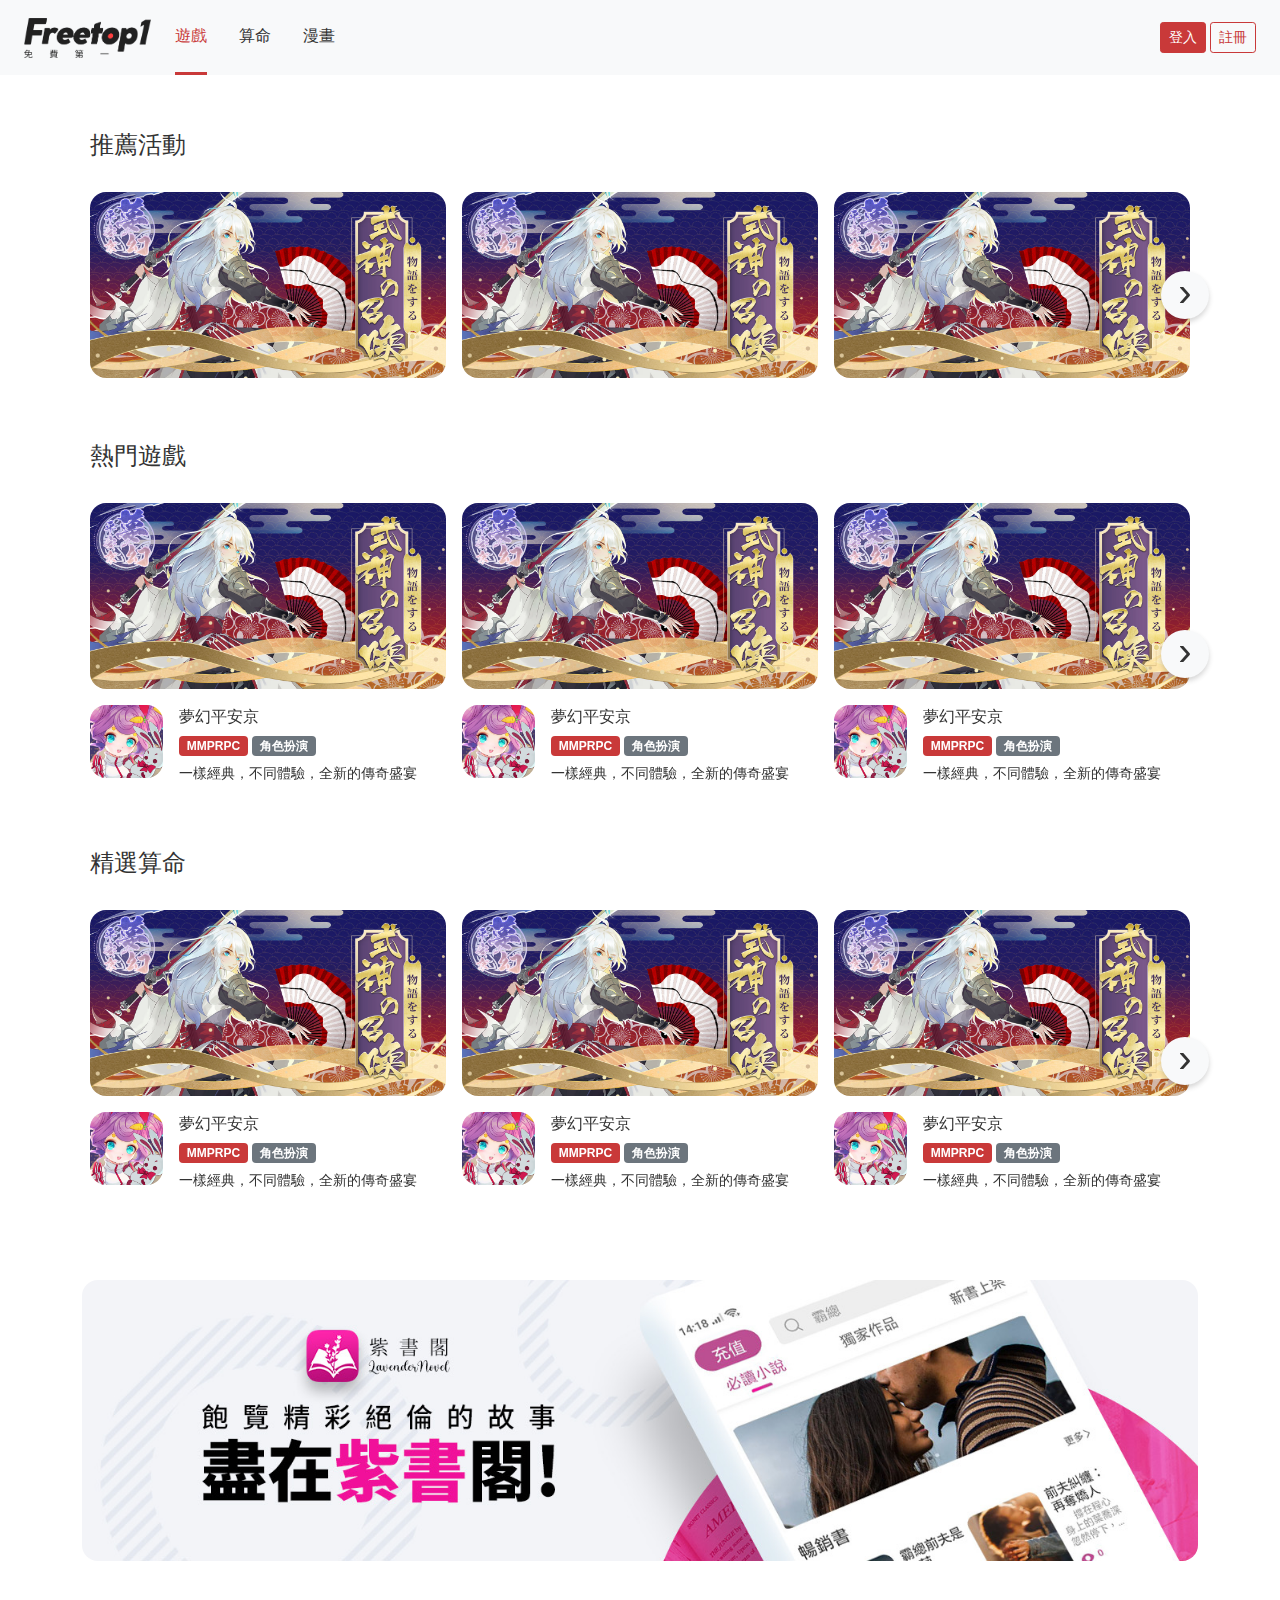
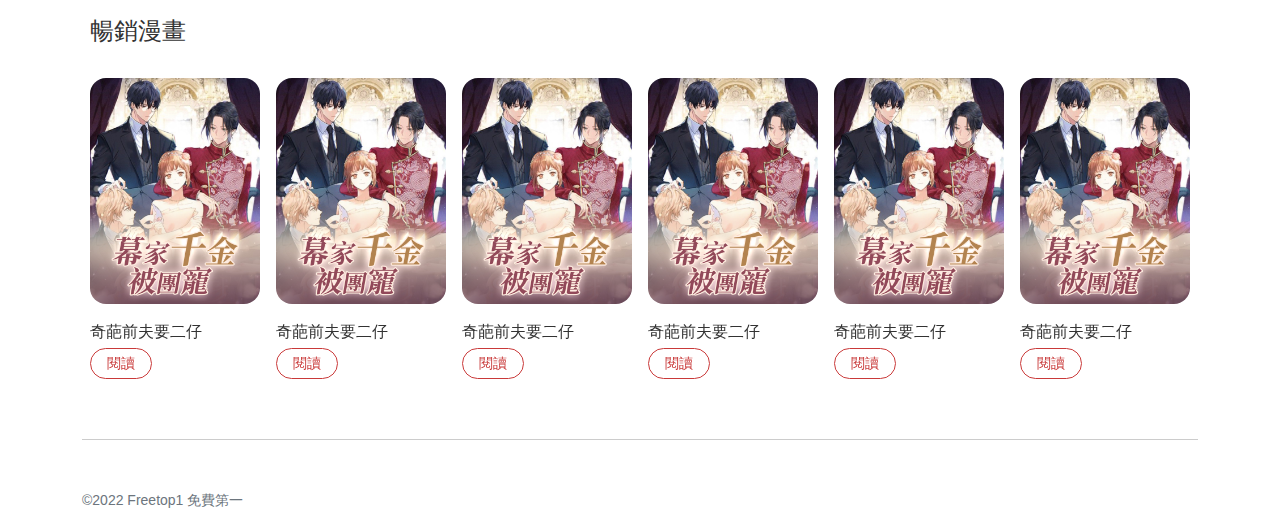
<file: index.html>
<!DOCTYPE html>
<html lang="zh-Hant-TW">

<head>
  <meta charset="UTF-8">
  <meta content='IE=edge' http-equiv='X-UA-Compatible'>
  <meta content='width=device-width, initial-scale=1' name='viewport'>
  <title>Freetop1免費第一</title>
  <link href='stylesheets/all.css' media='screen' rel='stylesheet' type='text/css'>
</head>

<body>
  <header class="header sticky-top">
    <nav class="navbar">
      <a class="navbar-brand" href="index.html"><img src="images/logo.png" alt="Freetop1免費第一"></a>
      <ul class="navbar-nav">
        <li class="nav-item">
          <a class="nav-link active" aria-current="page" href="#">遊戲</a>
        </li>
        <li class="nav-item">
          <a class="nav-link" href="#">算命</a>
        </li>
        <li class="nav-item">
          <a class="nav-link" href="#"> 漫畫</a>
        </li>
      </ul>
      <!-- 未登入 -->
      <div class="nav-login">
        <a href="sign-in.html" class="btn btn-primary btn-sm">登入</a>
        <a href="sign-up.html" class="btn btn-outline-primary btn-sm">註冊</a>
      </div>
      <!-- 已登入 -->
      <div class="dropdown dropdown-user d-none">
        <a class="btn-user" href="#" data-bs-toggle="dropdown">
          <!-- 會員大頭照 -->
          <!-- <img src="images/icon-2.jpg" alt="會員大頭照"> -->
        </a>
        <ul class="dropdown-menu dropdown-menu-end">
          <li><a class="dropdown-item" href="#">會員中心</a></li>
          <li><a class="dropdown-item" href="#">修改密碼</a></li>
          <li>
            <hr class="dropdown-divider">
          </li>
          <li><a class="dropdown-item" href="#"><i class="fa-solid fa-right-from-bracket me-2"></i>登出</a></li>
        </ul>
      </div>
      </div>
    </nav>
    <!-- 手機選單 -->
    <nav class="navbar-nav-phone">
      <a class="nav-link active" href="index.html"><i class="fa-solid fa-house fa-xl"></i><span>首頁</span></a>
      <a class="nav-link" href="#"><i class="fa-solid fa-gamepad fa-xl"></i><span>遊戲</span></a>
      <a class="nav-link" href="#"><i class="fa-solid fa-book fa-xl"></i><span>漫畫</span></a>
      <a class="nav-link" href="#"><i class="fa-solid fa-star-of-david fa-xl"></i><span>算命</span></a>
      <a class="nav-link" href="#"><i class="fa-solid fa-cart-shopping fa-xl"></i><span>購物</span></a>
    </nav>
  </header>
  <main class="container">
    <h4 class="mt-5 p-2">推薦活動</h4>
    <div class="owl-carousel owl-theme owl-app">
      <div class="item">
        <a href="#" class="app">
          <img src="images/1200x628-1.jpg" alt="">
        </a>
      </div>
      <div class="item">
        <a href="#" class="app">
          <img src="images/1200x628-1.jpg" alt="">
        </a>
      </div>
      <div class="item">
        <a href="#" class="app">
          <img src="images/1200x628-1.jpg" alt="">
        </a>
      </div>
      <div class="item">
        <a href="#" class="app">
          <img src="images/1200x628-1.jpg" alt="">
        </a>
      </div>

    </div>
    <h4 class="mt-5 p-2">熱門遊戲</h4>
    <div class="owl-carousel owl-theme owl-app">
      <div class="item">
        <a class="app" href="#">
          <img src="images/1200x628-1.jpg" alt="">
          <div class="app-intro">
            <div class="app-icon">
              <img src="images/icon-2.jpg" alt="">
            </div>
            <div class="app-text">
              <p>夢幻平安京</p>
              <p><span class="badge bg-primary">MMPRPC</span> <span class="badge bg-secondary">角色扮演</span></p>
              <small>一樣經典，不同體驗，全新的傳奇盛宴</small>
            </div>
          </div>
        </a>
      </div>
      <div class="item">
        <a class="app" href="#">
          <img src="images/1200x628-1.jpg" alt="">
          <div class="app-intro">
            <div class="app-icon">
              <img src="images/icon-2.jpg" alt="">
            </div>
            <div class="app-text">
              <p>夢幻平安京</p>
              <p><span class="badge bg-primary">MMPRPC</span> <span class="badge bg-secondary">角色扮演</span></p>
              <small>一樣經典，不同體驗，全新的傳奇盛宴</small>
            </div>
          </div>
        </a>
      </div>
      <div class="item">
        <a class="app" href="#">
          <img src="images/1200x628-1.jpg" alt="">
          <div class="app-intro">
            <div class="app-icon">
              <img src="images/icon-2.jpg" alt="">
            </div>
            <div class="app-text">
              <p>夢幻平安京</p>
              <p><span class="badge bg-primary">MMPRPC</span> <span class="badge bg-secondary">角色扮演</span></p>
              <small>一樣經典，不同體驗，全新的傳奇盛宴</small>
            </div>
          </div>
        </a>
      </div>
      <div class="item">
        <a class="app" href="#">
          <img src="images/1200x628-1.jpg" alt="">
          <div class="app-intro">
            <div class="app-icon">
              <img src="images/icon-2.jpg" alt="">
            </div>
            <div class="app-text">
              <p>夢幻平安京</p>
              <p><span class="badge bg-primary">MMPRPC</span> <span class="badge bg-secondary">角色扮演</span></p>
              <small>一樣經典，不同體驗，全新的傳奇盛宴</small>
            </div>
          </div>
        </a>
      </div>
    </div>
    <h4 class="mt-5 p-2">精選算命</h4>
    <div class="owl-carousel owl-theme owl-app">
      <div class="item">
        <a class="app" href="#">
          <img src="images/1200x628-1.jpg" alt="">
          <div class="app-intro">
            <div class="app-icon">
              <img src="images/icon-2.jpg" alt="">
            </div>
            <div class="app-text">
              <p>夢幻平安京</p>
              <p><span class="badge bg-primary">MMPRPC</span> <span class="badge bg-secondary">角色扮演</span></p>
              <small>一樣經典，不同體驗，全新的傳奇盛宴</small>
            </div>
          </div>
        </a>
      </div>
      <div class="item">
        <a class="app" href="#">
          <img src="images/1200x628-1.jpg" alt="">
          <div class="app-intro">
            <div class="app-icon">
              <img src="images/icon-2.jpg" alt="">
            </div>
            <div class="app-text">
              <p>夢幻平安京</p>
              <p><span class="badge bg-primary">MMPRPC</span> <span class="badge bg-secondary">角色扮演</span></p>
              <small>一樣經典，不同體驗，全新的傳奇盛宴</small>
            </div>
          </div>
        </a>
      </div>
      <div class="item">
        <a class="app" href="#">
          <img src="images/1200x628-1.jpg" alt="">
          <div class="app-intro">
            <div class="app-icon">
              <img src="images/icon-2.jpg" alt="">
            </div>
            <div class="app-text">
              <p>夢幻平安京</p>
              <p><span class="badge bg-primary">MMPRPC</span> <span class="badge bg-secondary">角色扮演</span></p>
              <small>一樣經典，不同體驗，全新的傳奇盛宴</small>
            </div>
          </div>
        </a>
      </div>
      <div class="item">
        <a class="app" href="#">
          <img src="images/1200x628-1.jpg" alt="">
          <div class="app-intro">
            <div class="app-icon">
              <img src="images/icon-2.jpg" alt="">
            </div>
            <div class="app-text">
              <p>夢幻平安京</p>
              <p><span class="badge bg-primary">MMPRPC</span> <span class="badge bg-secondary">角色扮演</span></p>
              <small>一樣經典，不同體驗，全新的傳奇盛宴</small>
            </div>
          </div>
        </a>
      </div>
    </div>
    <a class="banner" href="">
      <img class="img-fluid" src="images/1392x350.jpg" alt="">
    </a>

    <h4 class="mt-5 p-2">暢銷漫畫</h4>
    <div class="owl-carousel owl-theme owl-book">
      <div class="item">
        <div class="app">
          <img src="images/book-1.jpg" alt="">
          <div class="book-intro">
            <p>奇葩前夫要二仔</p>
            <a href="#" class="btn btn-outline-primary btn-sm">閱讀</a>
          </div>
        </div>
      </div>
      <div class="item">
        <div class="app">
          <img src="images/book-1.jpg" alt="">
          <div class="book-intro">
            <p>奇葩前夫要二仔</p>
            <a href="#" class="btn btn-outline-primary btn-sm">閱讀</a>
          </div>
        </div>
      </div>
      <div class="item">
        <div class="app">
          <img src="images/book-1.jpg" alt="">
          <div class="book-intro">
            <p>奇葩前夫要二仔</p>
            <a href="#" class="btn btn-outline-primary btn-sm">閱讀</a>
          </div>
        </div>
      </div>
      <div class="item">
        <div class="app">
          <img src="images/book-1.jpg" alt="">
          <div class="book-intro">
            <p>奇葩前夫要二仔</p>
            <a href="#" class="btn btn-outline-primary btn-sm">閱讀</a>
          </div>
        </div>
      </div>
      <div class="item">
        <div class="app">
          <img src="images/book-1.jpg" alt="">
          <div class="book-intro">
            <p>奇葩前夫要二仔</p>
            <a href="#" class="btn btn-outline-primary btn-sm">閱讀</a>
          </div>
        </div>
      </div>
      <div class="item">
        <div class="app">
          <img src="images/book-1.jpg" alt="">
          <div class="book-intro">
            <p>奇葩前夫要二仔</p>
            <a href="#" class="btn btn-outline-primary btn-sm">閱讀</a>
          </div>
        </div>
      </div>

    </div>
  </main>
  <footer class="container footer">
    <hr class="my-5">
    <small>©2022 Freetop1 免費第一</small>
  </footer>

  <script src="javascripts/vendor.js"></script>
  <script src="javascripts/script.js"></script>
</body>

</html>
</file>
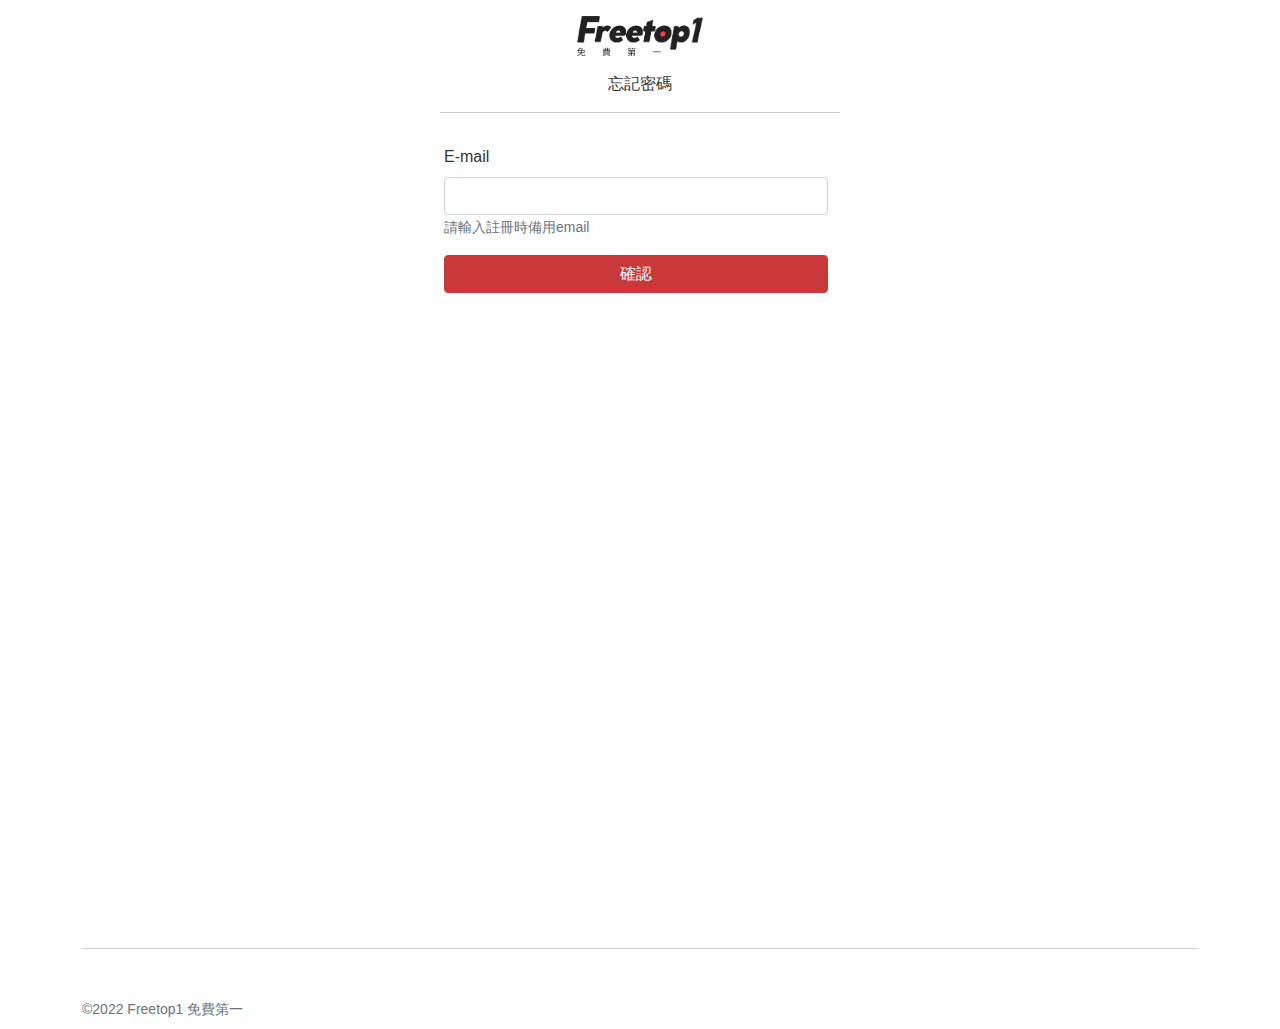
<file: forget-password.html>
<!DOCTYPE html>
<html lang="zh-Hant-TW">
<head>
  <meta charset="UTF-8">
  <meta content='IE=edge' http-equiv='X-UA-Compatible'>
  <meta content='width=device-width, initial-scale=1' name='viewport'>
  <title>Freetop1免費第一 - 忘記密碼</title>
  <link href='stylesheets/all.css' media='screen' rel='stylesheet' type='text/css'>
</head>
<body>
  <main class="container">
    <div class="form row">
      <a href="index.html" class="logo mx-auto my-3">
        <img src="images/logo.png" alt="Freetop1免費第一">
      </a>
      <p class="text-center">忘記密碼</p>
      <hr>
      <form class="row g-2 needs-validation" novalidate action="">
        <div class="col-12">
          <label for="id-email" class="form-label">E-mail</label>
          <input type="email" class="form-control" id="id-email" placeholder="" required>
          <small class="text-secondary">請輸入註冊時備用email</small>
        </div>
        <div class="col-12 d-grid mt-3">
          <button class="btn btn-primary" type="submit">確認</button>
        </div>
      </form>
    </div>
    <footer class="footer mt-auto">
      <hr class="my-5">
      <small>©2022 Freetop1 免費第一</small>
    </footer>
  </main>

  <script src="javascripts/vendor.js"></script>
  <script src="javascripts/script.js"></script>
</body>
</html>
</file>
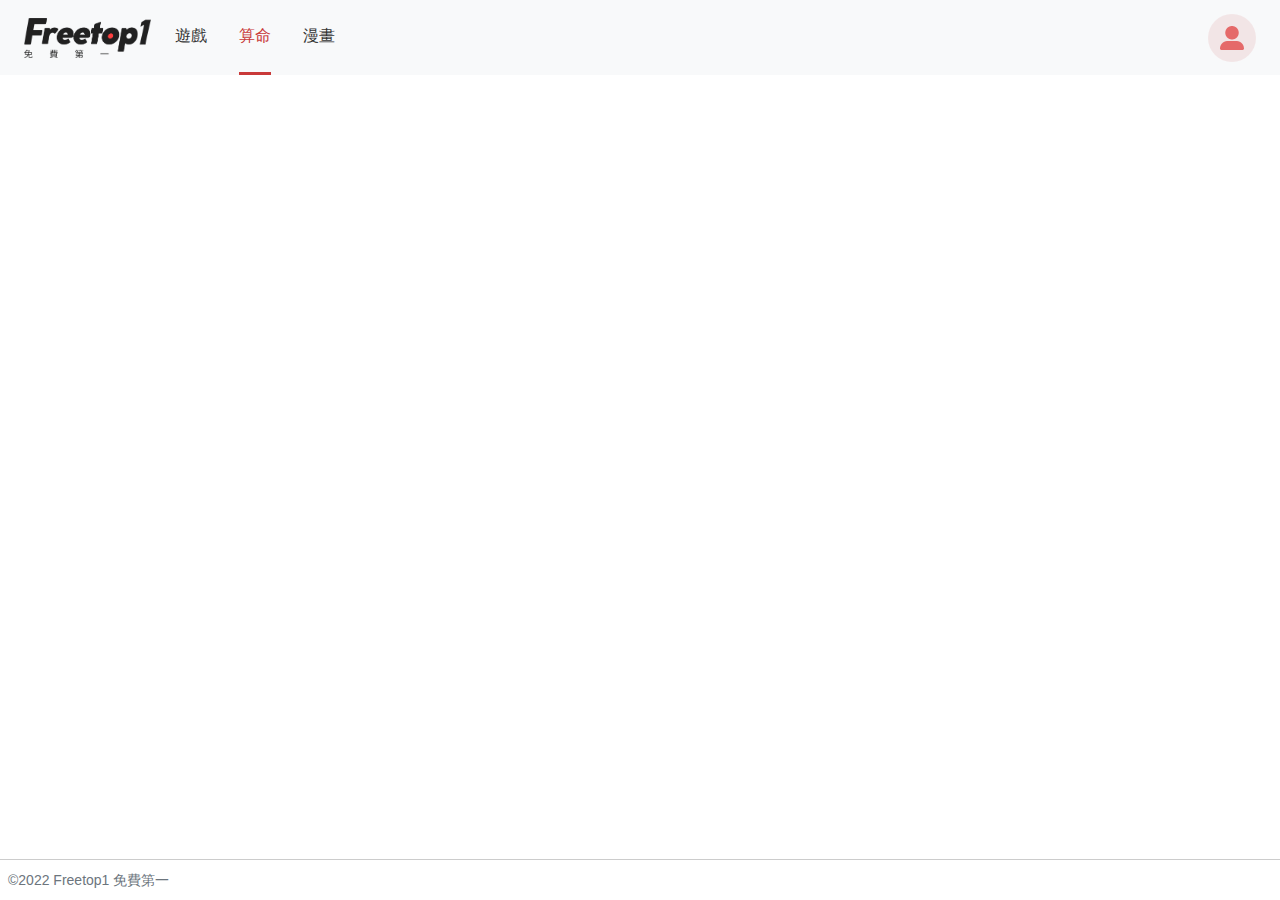
<file: lifemap.html>
<!DOCTYPE html>
<html lang="zh-Hant-TW">

<head>
  <meta charset="UTF-8">
  <meta content='IE=edge' http-equiv='X-UA-Compatible'>
  <meta content='width=device-width, initial-scale=1' name='viewport'>
  <title>Freetop1免費第一 - 登入會員</title>
  <link href='stylesheets/all.css' media='screen' rel='stylesheet' type='text/css'>
</head>

<body class="iframe">
  <header class="header sticky-top">
    <nav class="navbar">
      <a class="navbar-brand" href="index.html"><img src="images/logo.png" alt="Freetop1免費第一"></a>
      <ul class="navbar-nav">
        <li class="nav-item">
          <a class="nav-link" aria-current="page" href="#">遊戲</a>
        </li>
        <li class="nav-item">
          <a class="nav-link active" href="#">算命</a>
        </li>
        <li class="nav-item">
          <a class="nav-link" href="#"> 漫畫</a>
        </li>
      </ul>
      <!-- 未登入 -->
      <div class="nav-login d-none">
        <a href="sign-in.html" class="btn btn-primary btn-sm">登入</a>
        <a href="sign-up.html" class="btn btn-outline-primary btn-sm">註冊</a>
      </div>
      <!-- 已登入 -->
      <div class="dropdown dropdown-user">
        <a class="btn-user" href="#" data-bs-toggle="dropdown">
          <!-- 會員大頭照 -->
          <!-- <img src="images/icon-2.jpg" alt="會員大頭照"> -->
        </a>
        <ul class="dropdown-menu dropdown-menu-end">
          <li><a class="dropdown-item" href="#">會員中心</a></li>
          <li><a class="dropdown-item" href="#">修改密碼</a></li>
          <li>
            <hr class="dropdown-divider">
          </li>
          <li><a class="dropdown-item" href="#"><i class="fa-solid fa-right-from-bracket me-2"></i>登出</a></li>
        </ul>
      </div>
      </div>
    </nav>
    <!-- 手機選單 -->
    <nav class="navbar-nav-phone">
      <a class="nav-link active" href="index.html"><i class="fa-solid fa-house fa-xl"></i><span>首頁</span></a>
      <a class="nav-link" href="#"><i class="fa-solid fa-gamepad fa-xl"></i><span>遊戲</span></a>
      <a class="nav-link" href="#"><i class="fa-solid fa-book fa-xl"></i><span>漫畫</span></a>
      <a class="nav-link" href="#"><i class="fa-solid fa-star-of-david fa-xl"></i><span>算命</span></a>
      <a class="nav-link" href="#"><i class="fa-solid fa-cart-shopping fa-xl"></i><span>購物</span></a>
    </nav>
  </header>

  <iframe
  src="https://api.lifemap.com.tw/?ac=taluoyunshi&amp;uid=76995243579139&amp;time=1670992128&amp;sign=7b2948604a090c25626ced3c431c8806&amp;ec_order_id=F1TEST1670992128"
  frameborder="0"></iframe>
  <footer class="footer mb-4 mb-md-0">
    <hr class="mt-0 mb-2">
    <small class="px-2">©2022 Freetop1 免費第一</small>
  </footer>
  <script src="javascripts/vendor.js"></script>
</body>

</html>
</file>
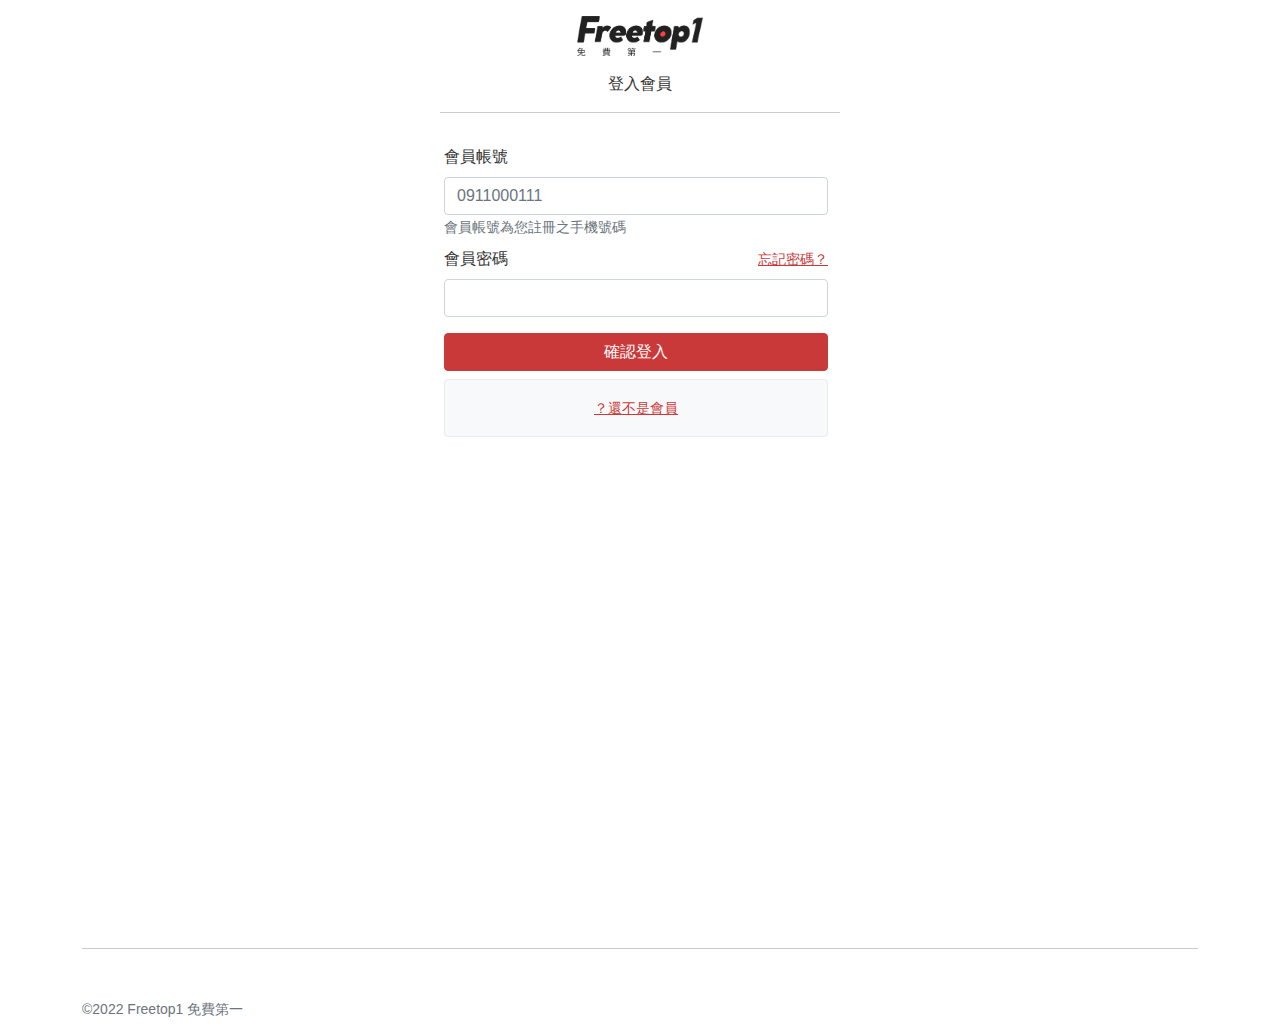
<file: sign-in.html>
<!DOCTYPE html>
<html lang="zh-Hant-TW">
<head>
  <meta charset="UTF-8">
  <meta content='IE=edge' http-equiv='X-UA-Compatible'>
  <meta content='width=device-width, initial-scale=1' name='viewport'>
  <title>Freetop1免費第一 - 登入會員</title>
  <link href='stylesheets/all.css' media='screen' rel='stylesheet' type='text/css'>
</head>
<body>
  <main class="container">
    <div class="form row">
      <a href="index.html" class="logo mx-auto my-3">
        <img src="images/logo.png" alt="Freetop1免費第一">
      </a>
      <p class="text-center">登入會員</p>
      <hr>
      <form class="row g-2 needs-validation" novalidate action="">
        <div class="col-12">
          <label for="id-phone" class="form-label">會員帳號</label>
          <input type="tel" class="form-control" id="id-phone" placeholder="0911000111" required>
          <small class="text-secondary">會員帳號為您註冊之手機號碼</small>
        </div>
        <div class="col-12">
          <label for="password" style="width:100%;" class="form-label">會員密碼 <a class="float-end" href="forget-password.html"><small>忘記密碼？</small></a></label>
          <input type="password" class="form-control" id="password" placeholder="" required>
        </div>
        <div class="col-12 d-grid mt-3">
          <button class="btn btn-primary" type="submit">確認登入</button>
        </div>
        <div class="col-12">
          <a class="remind" href="sign-up.html"><small>？還不是會員</small></a>
        </div>
      </form>
    </div>
    <footer class="footer mt-auto">
      <hr class="my-5">
      <small>©2022 Freetop1 免費第一</small>
    </footer>
  </main>

  <script src="javascripts/vendor.js"></script>
  <script src="javascripts/script.js"></script>
</body>
</html>
</file>
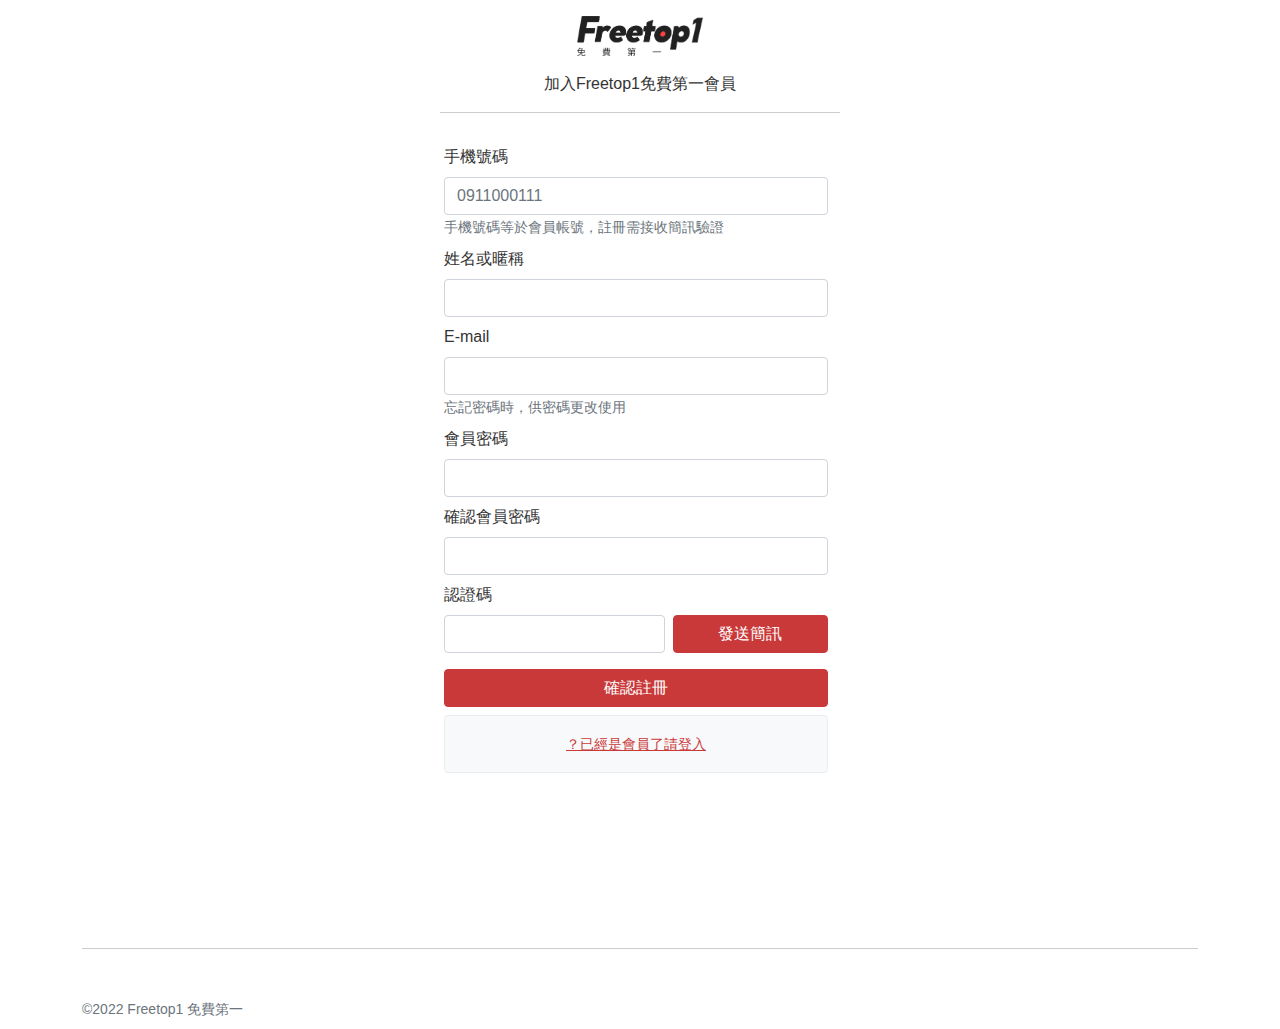
<file: sign-up.html>
<!DOCTYPE html>
<html lang="zh-Hant-TW">
<head>
  <meta charset="UTF-8">
  <meta content='IE=edge' http-equiv='X-UA-Compatible'>
  <meta content='width=device-width, initial-scale=1' name='viewport'>
  <title>Freetop1免費第一 - 加入會員</title>
  <link href='stylesheets/all.css' media='screen' rel='stylesheet' type='text/css'>
</head>
<body>
  <main class="container">
    <div class="form row">
      <a href="index.html" class="logo mx-auto my-3">
        <img src="images/logo.png" alt="Freetop1免費第一">
      </a>
      <p class="text-center">加入Freetop1免費第一會員</p>
      <hr>
      <form class="row g-2 needs-validation" novalidate action="">
        <div class="col-12">
          <label for="id-phone" class="form-label">手機號碼</label>
          <input type="tel" class="form-control" id="id-phone" placeholder="0911000111" required>
          <small class="text-secondary">手機號碼等於會員帳號，註冊需接收簡訊驗證</small>
        </div>
        <div class="col-12">
          <label for="id-name" class="form-label">姓名或暱稱</label>
          <input type="text" class="form-control" id="id-name" placeholder="" required>
        </div>
        <div class="col-12">
          <label for="id-email" class="form-label">E-mail</label>
          <input type="email" class="form-control" id="id-email" placeholder="" required>
          <small class="text-secondary">忘記密碼時，供密碼更改使用</small>
        </div>
        <div class="col-12">
          <label for="password-1" class="form-label">會員密碼</label>
          <input type="password" class="form-control" id="password-1" placeholder="" required>
        </div>
        <div class="col-12">
          <label for="password-2" class="form-label">確認會員密碼</label>
          <input type="password" class="form-control" id="password-2" placeholder="" required>
        </div>
        <div class="col-7">
          <label for="authentication" class="form-label">認證碼</label>
          <input type="text" class="form-control" id="authentication" placeholder="" required>
        </div>
        <div class="col-5 d-grid align-self-end">
          <button class="btn btn-primary" id="massage" type="button"><span id="timer"></span>發送簡訊</button>
        </div>
        <div class="col-12 d-grid mt-3">
          <button class="btn btn-primary" type="submit">確認註冊</button>
        </div>
        <div class="col-12">
          <a class="remind" href="sign-in.html"><small>？已經是會員了請登入</small></a>
        </div>
      </form>
    </div>
    <footer class="footer mt-auto">
      <hr class="my-5">
      <small>©2022 Freetop1 免費第一</small>
    </footer>
  </main>

  <script src="javascripts/vendor.js"></script>
  <script src="javascripts/script.js"></script>
</body>
</html>
</file>
<file: stylesheets/all.css>
@charset "UTF-8";
@import url("https://fonts.googleapis.com/css?family=Noto+Sans+TC:100,300,400,500,700,900&display=swap&subset=chinese-traditional");
:root {
  --bs-blue: #0d6efd;
  --bs-indigo: #6610f2;
  --bs-purple: #6f42c1;
  --bs-pink: #d63384;
  --bs-red: #dc3545;
  --bs-orange: #fd7e14;
  --bs-yellow: #ffc107;
  --bs-green: #198754;
  --bs-teal: #20c997;
  --bs-cyan: #0dcaf0;
  --bs-white: #fff;
  --bs-gray: #6c757d;
  --bs-gray-dark: #343a40;
  --bs-gray-100: #f8f9fa;
  --bs-gray-200: #e9ecef;
  --bs-gray-300: #dee2e6;
  --bs-gray-400: #ced4da;
  --bs-gray-500: #adb5bd;
  --bs-gray-600: #6c757d;
  --bs-gray-700: #495057;
  --bs-gray-800: #343a40;
  --bs-gray-900: #212529;
  --bs-primary: #c93939;
  --bs-secondary: #6c757d;
  --bs-warning: #ffc107;
  --bs-danger: #dc3545;
  --bs-dark: #212529;
  --bs-primary-rgb: 201, 57, 57;
  --bs-secondary-rgb: 108, 117, 125;
  --bs-success-rgb: 25, 135, 84;
  --bs-info-rgb: 13, 202, 240;
  --bs-warning-rgb: 255, 193, 7;
  --bs-danger-rgb: 220, 53, 69;
  --bs-light-rgb: 248, 249, 250;
  --bs-dark-rgb: 33, 37, 41;
  --bs-white-rgb: 255, 255, 255;
  --bs-black-rgb: 0, 0, 0;
  --bs-body-color-rgb: 51, 51, 51;
  --bs-body-bg-rgb: 255, 255, 255;
  --bs-font-sans-serif: system-ui, -apple-system, "Segoe UI", Roboto, "Helvetica Neue", Arial, "Noto Sans", "Liberation Sans", sans-serif, "Apple Color Emoji", "Segoe UI Emoji", "Segoe UI Symbol", "Noto Color Emoji";
  --bs-font-monospace: SFMono-Regular, Menlo, Monaco, Consolas, "Liberation Mono", "Courier New", monospace;
  --bs-gradient: linear-gradient(180deg, rgba(255, 255, 255, 0.15), rgba(255, 255, 255, 0));
  --bs-body-font-family: var(--bs-font-sans-serif);
  --bs-body-font-size: 1rem;
  --bs-body-font-weight: 400;
  --bs-body-line-height: 1.5;
  --bs-body-color: #333;
  --bs-body-bg: #fff; }

*,
*::before,
*::after {
  box-sizing: border-box; }

@media (prefers-reduced-motion: no-preference) {
  :root {
    scroll-behavior: smooth; } }

body {
  margin: 0;
  font-family: var(--bs-body-font-family);
  font-size: var(--bs-body-font-size);
  font-weight: var(--bs-body-font-weight);
  line-height: var(--bs-body-line-height);
  color: var(--bs-body-color);
  text-align: var(--bs-body-text-align);
  background-color: var(--bs-body-bg);
  -webkit-text-size-adjust: 100%;
  -webkit-tap-highlight-color: rgba(0, 0, 0, 0); }

hr {
  margin: 1rem 0;
  color: inherit;
  background-color: currentColor;
  border: 0;
  opacity: 0.25; }

hr:not([size]) {
  height: 1px; }

h1, h2, h3, h4, h5, h6 {
  margin-top: 0;
  margin-bottom: 0.5rem;
  font-weight: 500;
  line-height: 1.2; }

h1 {
  font-size: calc(1.375rem + 1.5vw); }
  @media (min-width: 1200px) {
    h1 {
      font-size: 2.5rem; } }

h2 {
  font-size: calc(1.325rem + 0.9vw); }
  @media (min-width: 1200px) {
    h2 {
      font-size: 2rem; } }

h3 {
  font-size: calc(1.3rem + 0.6vw); }
  @media (min-width: 1200px) {
    h3 {
      font-size: 1.75rem; } }

h4 {
  font-size: calc(1.275rem + 0.3vw); }
  @media (min-width: 1200px) {
    h4 {
      font-size: 1.5rem; } }

h5 {
  font-size: 1.25rem; }

h6 {
  font-size: 1rem; }

p {
  margin-top: 0;
  margin-bottom: 1rem; }

abbr[title],
abbr[data-bs-original-title] {
  -webkit-text-decoration: underline dotted;
          text-decoration: underline dotted;
  cursor: help;
  -webkit-text-decoration-skip-ink: none;
          text-decoration-skip-ink: none; }

address {
  margin-bottom: 1rem;
  font-style: normal;
  line-height: inherit; }

ol,
ul {
  padding-left: 2rem; }

ol,
ul,
dl {
  margin-top: 0;
  margin-bottom: 1rem; }

ol ol,
ul ul,
ol ul,
ul ol {
  margin-bottom: 0; }

dt {
  font-weight: 700; }

dd {
  margin-bottom: .5rem;
  margin-left: 0; }

blockquote {
  margin: 0 0 1rem; }

b,
strong {
  font-weight: bolder; }

small {
  font-size: 0.875em; }

mark {
  padding: 0.2em;
  background-color: #fcf8e3; }

sub,
sup {
  position: relative;
  font-size: 0.75em;
  line-height: 0;
  vertical-align: baseline; }

sub {
  bottom: -.25em; }

sup {
  top: -.5em; }

a {
  color: #c93939;
  text-decoration: underline; }
  a:hover {
    color: #a12e2e; }

a:not([href]):not([class]), a:not([href]):not([class]):hover {
  color: inherit;
  text-decoration: none; }

pre,
code,
kbd,
samp {
  font-family: var(--bs-font-monospace);
  font-size: 1em;
  direction: ltr /* rtl:ignore */;
  unicode-bidi: bidi-override; }

pre {
  display: block;
  margin-top: 0;
  margin-bottom: 1rem;
  overflow: auto;
  font-size: 0.875em; }
  pre code {
    font-size: inherit;
    color: inherit;
    word-break: normal; }

code {
  font-size: 0.875em;
  color: #d63384;
  word-wrap: break-word; }
  a > code {
    color: inherit; }

kbd {
  padding: 0.2rem 0.4rem;
  font-size: 0.875em;
  color: #fff;
  background-color: #212529;
  border-radius: 0.2rem; }
  kbd kbd {
    padding: 0;
    font-size: 1em;
    font-weight: 700; }

figure {
  margin: 0 0 1rem; }

img,
svg {
  vertical-align: middle; }

table {
  caption-side: bottom;
  border-collapse: collapse; }

caption {
  padding-top: 0.5rem;
  padding-bottom: 0.5rem;
  color: #6c757d;
  text-align: left; }

th {
  text-align: inherit;
  text-align: -webkit-match-parent; }

thead,
tbody,
tfoot,
tr,
td,
th {
  border-color: inherit;
  border-style: solid;
  border-width: 0; }

label {
  display: inline-block; }

button {
  border-radius: 0; }

button:focus:not(:focus-visible) {
  outline: 0; }

input,
button,
select,
optgroup,
textarea {
  margin: 0;
  font-family: inherit;
  font-size: inherit;
  line-height: inherit; }

button,
select {
  text-transform: none; }

[role="button"] {
  cursor: pointer; }

select {
  word-wrap: normal; }
  select:disabled {
    opacity: 1; }

[list]::-webkit-calendar-picker-indicator {
  display: none; }

button,
[type="button"],
[type="reset"],
[type="submit"] {
  -webkit-appearance: button; }
  button:not(:disabled),
  [type="button"]:not(:disabled),
  [type="reset"]:not(:disabled),
  [type="submit"]:not(:disabled) {
    cursor: pointer; }

::-moz-focus-inner {
  padding: 0;
  border-style: none; }

textarea {
  resize: vertical; }

fieldset {
  min-width: 0;
  padding: 0;
  margin: 0;
  border: 0; }

legend {
  float: left;
  width: 100%;
  padding: 0;
  margin-bottom: 0.5rem;
  font-size: calc(1.275rem + 0.3vw);
  line-height: inherit; }
  @media (min-width: 1200px) {
    legend {
      font-size: 1.5rem; } }
  legend + * {
    clear: left; }

::-webkit-datetime-edit-fields-wrapper,
::-webkit-datetime-edit-text,
::-webkit-datetime-edit-minute,
::-webkit-datetime-edit-hour-field,
::-webkit-datetime-edit-day-field,
::-webkit-datetime-edit-month-field,
::-webkit-datetime-edit-year-field {
  padding: 0; }

::-webkit-inner-spin-button {
  height: auto; }

[type="search"] {
  outline-offset: -2px;
  -webkit-appearance: textfield; }

/* rtl:raw:
[type="tel"],
[type="url"],
[type="email"],
[type="number"] {
  direction: ltr;
}
*/
::-webkit-search-decoration {
  -webkit-appearance: none; }

::-webkit-color-swatch-wrapper {
  padding: 0; }

::-webkit-file-upload-button {
  font: inherit; }

::file-selector-button {
  font: inherit; }

::-webkit-file-upload-button {
  font: inherit;
  -webkit-appearance: button; }

output {
  display: inline-block; }

iframe {
  border: 0; }

summary {
  display: list-item;
  cursor: pointer; }

progress {
  vertical-align: baseline; }

[hidden] {
  display: none !important; }

.img-fluid {
  max-width: 100%;
  height: auto; }

.img-thumbnail {
  padding: 0.25rem;
  background-color: #fff;
  border: 1px solid #dee2e6;
  border-radius: 0.25rem;
  max-width: 100%;
  height: auto; }

.figure {
  display: inline-block; }

.figure-img {
  margin-bottom: 0.5rem;
  line-height: 1; }

.figure-caption {
  font-size: 0.875em;
  color: #6c757d; }

.container,
.container-fluid,
.container-sm,
.container-md,
.container-lg,
.container-xl,
.container-xxl {
  width: 100%;
  padding-right: var(--bs-gutter-x, 0.75rem);
  padding-left: var(--bs-gutter-x, 0.75rem);
  margin-right: auto;
  margin-left: auto; }

@media (min-width: 576px) {
  .container, .container-sm {
    max-width: 540px; } }

@media (min-width: 768px) {
  .container, .container-sm, .container-md {
    max-width: 720px; } }

@media (min-width: 992px) {
  .container, .container-sm, .container-md, .container-lg {
    max-width: 960px; } }

@media (min-width: 1200px) {
  .container, .container-sm, .container-md, .container-lg, .container-xl {
    max-width: 1140px; } }

@media (min-width: 1400px) {
  .container, .container-sm, .container-md, .container-lg, .container-xl, .container-xxl {
    max-width: 1320px; } }

.row {
  --bs-gutter-x: 1.5rem;
  --bs-gutter-y: 0;
  display: flex;
  flex-wrap: wrap;
  margin-top: calc(var(--bs-gutter-y) * -1);
  margin-right: calc(var(--bs-gutter-x) * -.5);
  margin-left: calc(var(--bs-gutter-x) * -.5); }
  .row > * {
    flex-shrink: 0;
    width: 100%;
    max-width: 100%;
    padding-right: calc(var(--bs-gutter-x) * .5);
    padding-left: calc(var(--bs-gutter-x) * .5);
    margin-top: var(--bs-gutter-y); }

.col {
  flex: 1 0 0%; }

.row-cols-auto > * {
  flex: 0 0 auto;
  width: auto; }

.row-cols-1 > * {
  flex: 0 0 auto;
  width: 100%; }

.row-cols-2 > * {
  flex: 0 0 auto;
  width: 50%; }

.row-cols-3 > * {
  flex: 0 0 auto;
  width: 33.33333%; }

.row-cols-4 > * {
  flex: 0 0 auto;
  width: 25%; }

.row-cols-5 > * {
  flex: 0 0 auto;
  width: 20%; }

.row-cols-6 > * {
  flex: 0 0 auto;
  width: 16.66667%; }

.col-auto {
  flex: 0 0 auto;
  width: auto; }

.col-1 {
  flex: 0 0 auto;
  width: 8.33333%; }

.col-2 {
  flex: 0 0 auto;
  width: 16.66667%; }

.col-3 {
  flex: 0 0 auto;
  width: 25%; }

.col-4 {
  flex: 0 0 auto;
  width: 33.33333%; }

.col-5 {
  flex: 0 0 auto;
  width: 41.66667%; }

.col-6 {
  flex: 0 0 auto;
  width: 50%; }

.col-7 {
  flex: 0 0 auto;
  width: 58.33333%; }

.col-8 {
  flex: 0 0 auto;
  width: 66.66667%; }

.col-9 {
  flex: 0 0 auto;
  width: 75%; }

.col-10 {
  flex: 0 0 auto;
  width: 83.33333%; }

.col-11 {
  flex: 0 0 auto;
  width: 91.66667%; }

.col-12 {
  flex: 0 0 auto;
  width: 100%; }

.offset-1 {
  margin-left: 8.33333%; }

.offset-2 {
  margin-left: 16.66667%; }

.offset-3 {
  margin-left: 25%; }

.offset-4 {
  margin-left: 33.33333%; }

.offset-5 {
  margin-left: 41.66667%; }

.offset-6 {
  margin-left: 50%; }

.offset-7 {
  margin-left: 58.33333%; }

.offset-8 {
  margin-left: 66.66667%; }

.offset-9 {
  margin-left: 75%; }

.offset-10 {
  margin-left: 83.33333%; }

.offset-11 {
  margin-left: 91.66667%; }

.g-0,
.gx-0 {
  --bs-gutter-x: 0; }

.g-0,
.gy-0 {
  --bs-gutter-y: 0; }

.g-1,
.gx-1 {
  --bs-gutter-x: 0.25rem; }

.g-1,
.gy-1 {
  --bs-gutter-y: 0.25rem; }

.g-2,
.gx-2 {
  --bs-gutter-x: 0.5rem; }

.g-2,
.gy-2 {
  --bs-gutter-y: 0.5rem; }

.g-3,
.gx-3 {
  --bs-gutter-x: 1rem; }

.g-3,
.gy-3 {
  --bs-gutter-y: 1rem; }

.g-4,
.gx-4 {
  --bs-gutter-x: 1.5rem; }

.g-4,
.gy-4 {
  --bs-gutter-y: 1.5rem; }

.g-5,
.gx-5 {
  --bs-gutter-x: 3rem; }

.g-5,
.gy-5 {
  --bs-gutter-y: 3rem; }

@media (min-width: 576px) {
  .col-sm {
    flex: 1 0 0%; }
  .row-cols-sm-auto > * {
    flex: 0 0 auto;
    width: auto; }
  .row-cols-sm-1 > * {
    flex: 0 0 auto;
    width: 100%; }
  .row-cols-sm-2 > * {
    flex: 0 0 auto;
    width: 50%; }
  .row-cols-sm-3 > * {
    flex: 0 0 auto;
    width: 33.33333%; }
  .row-cols-sm-4 > * {
    flex: 0 0 auto;
    width: 25%; }
  .row-cols-sm-5 > * {
    flex: 0 0 auto;
    width: 20%; }
  .row-cols-sm-6 > * {
    flex: 0 0 auto;
    width: 16.66667%; }
  .col-sm-auto {
    flex: 0 0 auto;
    width: auto; }
  .col-sm-1 {
    flex: 0 0 auto;
    width: 8.33333%; }
  .col-sm-2 {
    flex: 0 0 auto;
    width: 16.66667%; }
  .col-sm-3 {
    flex: 0 0 auto;
    width: 25%; }
  .col-sm-4 {
    flex: 0 0 auto;
    width: 33.33333%; }
  .col-sm-5 {
    flex: 0 0 auto;
    width: 41.66667%; }
  .col-sm-6 {
    flex: 0 0 auto;
    width: 50%; }
  .col-sm-7 {
    flex: 0 0 auto;
    width: 58.33333%; }
  .col-sm-8 {
    flex: 0 0 auto;
    width: 66.66667%; }
  .col-sm-9 {
    flex: 0 0 auto;
    width: 75%; }
  .col-sm-10 {
    flex: 0 0 auto;
    width: 83.33333%; }
  .col-sm-11 {
    flex: 0 0 auto;
    width: 91.66667%; }
  .col-sm-12 {
    flex: 0 0 auto;
    width: 100%; }
  .offset-sm-0 {
    margin-left: 0; }
  .offset-sm-1 {
    margin-left: 8.33333%; }
  .offset-sm-2 {
    margin-left: 16.66667%; }
  .offset-sm-3 {
    margin-left: 25%; }
  .offset-sm-4 {
    margin-left: 33.33333%; }
  .offset-sm-5 {
    margin-left: 41.66667%; }
  .offset-sm-6 {
    margin-left: 50%; }
  .offset-sm-7 {
    margin-left: 58.33333%; }
  .offset-sm-8 {
    margin-left: 66.66667%; }
  .offset-sm-9 {
    margin-left: 75%; }
  .offset-sm-10 {
    margin-left: 83.33333%; }
  .offset-sm-11 {
    margin-left: 91.66667%; }
  .g-sm-0,
  .gx-sm-0 {
    --bs-gutter-x: 0; }
  .g-sm-0,
  .gy-sm-0 {
    --bs-gutter-y: 0; }
  .g-sm-1,
  .gx-sm-1 {
    --bs-gutter-x: 0.25rem; }
  .g-sm-1,
  .gy-sm-1 {
    --bs-gutter-y: 0.25rem; }
  .g-sm-2,
  .gx-sm-2 {
    --bs-gutter-x: 0.5rem; }
  .g-sm-2,
  .gy-sm-2 {
    --bs-gutter-y: 0.5rem; }
  .g-sm-3,
  .gx-sm-3 {
    --bs-gutter-x: 1rem; }
  .g-sm-3,
  .gy-sm-3 {
    --bs-gutter-y: 1rem; }
  .g-sm-4,
  .gx-sm-4 {
    --bs-gutter-x: 1.5rem; }
  .g-sm-4,
  .gy-sm-4 {
    --bs-gutter-y: 1.5rem; }
  .g-sm-5,
  .gx-sm-5 {
    --bs-gutter-x: 3rem; }
  .g-sm-5,
  .gy-sm-5 {
    --bs-gutter-y: 3rem; } }

@media (min-width: 768px) {
  .col-md {
    flex: 1 0 0%; }
  .row-cols-md-auto > * {
    flex: 0 0 auto;
    width: auto; }
  .row-cols-md-1 > * {
    flex: 0 0 auto;
    width: 100%; }
  .row-cols-md-2 > * {
    flex: 0 0 auto;
    width: 50%; }
  .row-cols-md-3 > * {
    flex: 0 0 auto;
    width: 33.33333%; }
  .row-cols-md-4 > * {
    flex: 0 0 auto;
    width: 25%; }
  .row-cols-md-5 > * {
    flex: 0 0 auto;
    width: 20%; }
  .row-cols-md-6 > * {
    flex: 0 0 auto;
    width: 16.66667%; }
  .col-md-auto {
    flex: 0 0 auto;
    width: auto; }
  .col-md-1 {
    flex: 0 0 auto;
    width: 8.33333%; }
  .col-md-2 {
    flex: 0 0 auto;
    width: 16.66667%; }
  .col-md-3 {
    flex: 0 0 auto;
    width: 25%; }
  .col-md-4 {
    flex: 0 0 auto;
    width: 33.33333%; }
  .col-md-5 {
    flex: 0 0 auto;
    width: 41.66667%; }
  .col-md-6 {
    flex: 0 0 auto;
    width: 50%; }
  .col-md-7 {
    flex: 0 0 auto;
    width: 58.33333%; }
  .col-md-8 {
    flex: 0 0 auto;
    width: 66.66667%; }
  .col-md-9 {
    flex: 0 0 auto;
    width: 75%; }
  .col-md-10 {
    flex: 0 0 auto;
    width: 83.33333%; }
  .col-md-11 {
    flex: 0 0 auto;
    width: 91.66667%; }
  .col-md-12 {
    flex: 0 0 auto;
    width: 100%; }
  .offset-md-0 {
    margin-left: 0; }
  .offset-md-1 {
    margin-left: 8.33333%; }
  .offset-md-2 {
    margin-left: 16.66667%; }
  .offset-md-3 {
    margin-left: 25%; }
  .offset-md-4 {
    margin-left: 33.33333%; }
  .offset-md-5 {
    margin-left: 41.66667%; }
  .offset-md-6 {
    margin-left: 50%; }
  .offset-md-7 {
    margin-left: 58.33333%; }
  .offset-md-8 {
    margin-left: 66.66667%; }
  .offset-md-9 {
    margin-left: 75%; }
  .offset-md-10 {
    margin-left: 83.33333%; }
  .offset-md-11 {
    margin-left: 91.66667%; }
  .g-md-0,
  .gx-md-0 {
    --bs-gutter-x: 0; }
  .g-md-0,
  .gy-md-0 {
    --bs-gutter-y: 0; }
  .g-md-1,
  .gx-md-1 {
    --bs-gutter-x: 0.25rem; }
  .g-md-1,
  .gy-md-1 {
    --bs-gutter-y: 0.25rem; }
  .g-md-2,
  .gx-md-2 {
    --bs-gutter-x: 0.5rem; }
  .g-md-2,
  .gy-md-2 {
    --bs-gutter-y: 0.5rem; }
  .g-md-3,
  .gx-md-3 {
    --bs-gutter-x: 1rem; }
  .g-md-3,
  .gy-md-3 {
    --bs-gutter-y: 1rem; }
  .g-md-4,
  .gx-md-4 {
    --bs-gutter-x: 1.5rem; }
  .g-md-4,
  .gy-md-4 {
    --bs-gutter-y: 1.5rem; }
  .g-md-5,
  .gx-md-5 {
    --bs-gutter-x: 3rem; }
  .g-md-5,
  .gy-md-5 {
    --bs-gutter-y: 3rem; } }

@media (min-width: 992px) {
  .col-lg {
    flex: 1 0 0%; }
  .row-cols-lg-auto > * {
    flex: 0 0 auto;
    width: auto; }
  .row-cols-lg-1 > * {
    flex: 0 0 auto;
    width: 100%; }
  .row-cols-lg-2 > * {
    flex: 0 0 auto;
    width: 50%; }
  .row-cols-lg-3 > * {
    flex: 0 0 auto;
    width: 33.33333%; }
  .row-cols-lg-4 > * {
    flex: 0 0 auto;
    width: 25%; }
  .row-cols-lg-5 > * {
    flex: 0 0 auto;
    width: 20%; }
  .row-cols-lg-6 > * {
    flex: 0 0 auto;
    width: 16.66667%; }
  .col-lg-auto {
    flex: 0 0 auto;
    width: auto; }
  .col-lg-1 {
    flex: 0 0 auto;
    width: 8.33333%; }
  .col-lg-2 {
    flex: 0 0 auto;
    width: 16.66667%; }
  .col-lg-3 {
    flex: 0 0 auto;
    width: 25%; }
  .col-lg-4 {
    flex: 0 0 auto;
    width: 33.33333%; }
  .col-lg-5 {
    flex: 0 0 auto;
    width: 41.66667%; }
  .col-lg-6 {
    flex: 0 0 auto;
    width: 50%; }
  .col-lg-7 {
    flex: 0 0 auto;
    width: 58.33333%; }
  .col-lg-8 {
    flex: 0 0 auto;
    width: 66.66667%; }
  .col-lg-9 {
    flex: 0 0 auto;
    width: 75%; }
  .col-lg-10 {
    flex: 0 0 auto;
    width: 83.33333%; }
  .col-lg-11 {
    flex: 0 0 auto;
    width: 91.66667%; }
  .col-lg-12 {
    flex: 0 0 auto;
    width: 100%; }
  .offset-lg-0 {
    margin-left: 0; }
  .offset-lg-1 {
    margin-left: 8.33333%; }
  .offset-lg-2 {
    margin-left: 16.66667%; }
  .offset-lg-3 {
    margin-left: 25%; }
  .offset-lg-4 {
    margin-left: 33.33333%; }
  .offset-lg-5 {
    margin-left: 41.66667%; }
  .offset-lg-6 {
    margin-left: 50%; }
  .offset-lg-7 {
    margin-left: 58.33333%; }
  .offset-lg-8 {
    margin-left: 66.66667%; }
  .offset-lg-9 {
    margin-left: 75%; }
  .offset-lg-10 {
    margin-left: 83.33333%; }
  .offset-lg-11 {
    margin-left: 91.66667%; }
  .g-lg-0,
  .gx-lg-0 {
    --bs-gutter-x: 0; }
  .g-lg-0,
  .gy-lg-0 {
    --bs-gutter-y: 0; }
  .g-lg-1,
  .gx-lg-1 {
    --bs-gutter-x: 0.25rem; }
  .g-lg-1,
  .gy-lg-1 {
    --bs-gutter-y: 0.25rem; }
  .g-lg-2,
  .gx-lg-2 {
    --bs-gutter-x: 0.5rem; }
  .g-lg-2,
  .gy-lg-2 {
    --bs-gutter-y: 0.5rem; }
  .g-lg-3,
  .gx-lg-3 {
    --bs-gutter-x: 1rem; }
  .g-lg-3,
  .gy-lg-3 {
    --bs-gutter-y: 1rem; }
  .g-lg-4,
  .gx-lg-4 {
    --bs-gutter-x: 1.5rem; }
  .g-lg-4,
  .gy-lg-4 {
    --bs-gutter-y: 1.5rem; }
  .g-lg-5,
  .gx-lg-5 {
    --bs-gutter-x: 3rem; }
  .g-lg-5,
  .gy-lg-5 {
    --bs-gutter-y: 3rem; } }

@media (min-width: 1200px) {
  .col-xl {
    flex: 1 0 0%; }
  .row-cols-xl-auto > * {
    flex: 0 0 auto;
    width: auto; }
  .row-cols-xl-1 > * {
    flex: 0 0 auto;
    width: 100%; }
  .row-cols-xl-2 > * {
    flex: 0 0 auto;
    width: 50%; }
  .row-cols-xl-3 > * {
    flex: 0 0 auto;
    width: 33.33333%; }
  .row-cols-xl-4 > * {
    flex: 0 0 auto;
    width: 25%; }
  .row-cols-xl-5 > * {
    flex: 0 0 auto;
    width: 20%; }
  .row-cols-xl-6 > * {
    flex: 0 0 auto;
    width: 16.66667%; }
  .col-xl-auto {
    flex: 0 0 auto;
    width: auto; }
  .col-xl-1 {
    flex: 0 0 auto;
    width: 8.33333%; }
  .col-xl-2 {
    flex: 0 0 auto;
    width: 16.66667%; }
  .col-xl-3 {
    flex: 0 0 auto;
    width: 25%; }
  .col-xl-4 {
    flex: 0 0 auto;
    width: 33.33333%; }
  .col-xl-5 {
    flex: 0 0 auto;
    width: 41.66667%; }
  .col-xl-6 {
    flex: 0 0 auto;
    width: 50%; }
  .col-xl-7 {
    flex: 0 0 auto;
    width: 58.33333%; }
  .col-xl-8 {
    flex: 0 0 auto;
    width: 66.66667%; }
  .col-xl-9 {
    flex: 0 0 auto;
    width: 75%; }
  .col-xl-10 {
    flex: 0 0 auto;
    width: 83.33333%; }
  .col-xl-11 {
    flex: 0 0 auto;
    width: 91.66667%; }
  .col-xl-12 {
    flex: 0 0 auto;
    width: 100%; }
  .offset-xl-0 {
    margin-left: 0; }
  .offset-xl-1 {
    margin-left: 8.33333%; }
  .offset-xl-2 {
    margin-left: 16.66667%; }
  .offset-xl-3 {
    margin-left: 25%; }
  .offset-xl-4 {
    margin-left: 33.33333%; }
  .offset-xl-5 {
    margin-left: 41.66667%; }
  .offset-xl-6 {
    margin-left: 50%; }
  .offset-xl-7 {
    margin-left: 58.33333%; }
  .offset-xl-8 {
    margin-left: 66.66667%; }
  .offset-xl-9 {
    margin-left: 75%; }
  .offset-xl-10 {
    margin-left: 83.33333%; }
  .offset-xl-11 {
    margin-left: 91.66667%; }
  .g-xl-0,
  .gx-xl-0 {
    --bs-gutter-x: 0; }
  .g-xl-0,
  .gy-xl-0 {
    --bs-gutter-y: 0; }
  .g-xl-1,
  .gx-xl-1 {
    --bs-gutter-x: 0.25rem; }
  .g-xl-1,
  .gy-xl-1 {
    --bs-gutter-y: 0.25rem; }
  .g-xl-2,
  .gx-xl-2 {
    --bs-gutter-x: 0.5rem; }
  .g-xl-2,
  .gy-xl-2 {
    --bs-gutter-y: 0.5rem; }
  .g-xl-3,
  .gx-xl-3 {
    --bs-gutter-x: 1rem; }
  .g-xl-3,
  .gy-xl-3 {
    --bs-gutter-y: 1rem; }
  .g-xl-4,
  .gx-xl-4 {
    --bs-gutter-x: 1.5rem; }
  .g-xl-4,
  .gy-xl-4 {
    --bs-gutter-y: 1.5rem; }
  .g-xl-5,
  .gx-xl-5 {
    --bs-gutter-x: 3rem; }
  .g-xl-5,
  .gy-xl-5 {
    --bs-gutter-y: 3rem; } }

@media (min-width: 1400px) {
  .col-xxl {
    flex: 1 0 0%; }
  .row-cols-xxl-auto > * {
    flex: 0 0 auto;
    width: auto; }
  .row-cols-xxl-1 > * {
    flex: 0 0 auto;
    width: 100%; }
  .row-cols-xxl-2 > * {
    flex: 0 0 auto;
    width: 50%; }
  .row-cols-xxl-3 > * {
    flex: 0 0 auto;
    width: 33.33333%; }
  .row-cols-xxl-4 > * {
    flex: 0 0 auto;
    width: 25%; }
  .row-cols-xxl-5 > * {
    flex: 0 0 auto;
    width: 20%; }
  .row-cols-xxl-6 > * {
    flex: 0 0 auto;
    width: 16.66667%; }
  .col-xxl-auto {
    flex: 0 0 auto;
    width: auto; }
  .col-xxl-1 {
    flex: 0 0 auto;
    width: 8.33333%; }
  .col-xxl-2 {
    flex: 0 0 auto;
    width: 16.66667%; }
  .col-xxl-3 {
    flex: 0 0 auto;
    width: 25%; }
  .col-xxl-4 {
    flex: 0 0 auto;
    width: 33.33333%; }
  .col-xxl-5 {
    flex: 0 0 auto;
    width: 41.66667%; }
  .col-xxl-6 {
    flex: 0 0 auto;
    width: 50%; }
  .col-xxl-7 {
    flex: 0 0 auto;
    width: 58.33333%; }
  .col-xxl-8 {
    flex: 0 0 auto;
    width: 66.66667%; }
  .col-xxl-9 {
    flex: 0 0 auto;
    width: 75%; }
  .col-xxl-10 {
    flex: 0 0 auto;
    width: 83.33333%; }
  .col-xxl-11 {
    flex: 0 0 auto;
    width: 91.66667%; }
  .col-xxl-12 {
    flex: 0 0 auto;
    width: 100%; }
  .offset-xxl-0 {
    margin-left: 0; }
  .offset-xxl-1 {
    margin-left: 8.33333%; }
  .offset-xxl-2 {
    margin-left: 16.66667%; }
  .offset-xxl-3 {
    margin-left: 25%; }
  .offset-xxl-4 {
    margin-left: 33.33333%; }
  .offset-xxl-5 {
    margin-left: 41.66667%; }
  .offset-xxl-6 {
    margin-left: 50%; }
  .offset-xxl-7 {
    margin-left: 58.33333%; }
  .offset-xxl-8 {
    margin-left: 66.66667%; }
  .offset-xxl-9 {
    margin-left: 75%; }
  .offset-xxl-10 {
    margin-left: 83.33333%; }
  .offset-xxl-11 {
    margin-left: 91.66667%; }
  .g-xxl-0,
  .gx-xxl-0 {
    --bs-gutter-x: 0; }
  .g-xxl-0,
  .gy-xxl-0 {
    --bs-gutter-y: 0; }
  .g-xxl-1,
  .gx-xxl-1 {
    --bs-gutter-x: 0.25rem; }
  .g-xxl-1,
  .gy-xxl-1 {
    --bs-gutter-y: 0.25rem; }
  .g-xxl-2,
  .gx-xxl-2 {
    --bs-gutter-x: 0.5rem; }
  .g-xxl-2,
  .gy-xxl-2 {
    --bs-gutter-y: 0.5rem; }
  .g-xxl-3,
  .gx-xxl-3 {
    --bs-gutter-x: 1rem; }
  .g-xxl-3,
  .gy-xxl-3 {
    --bs-gutter-y: 1rem; }
  .g-xxl-4,
  .gx-xxl-4 {
    --bs-gutter-x: 1.5rem; }
  .g-xxl-4,
  .gy-xxl-4 {
    --bs-gutter-y: 1.5rem; }
  .g-xxl-5,
  .gx-xxl-5 {
    --bs-gutter-x: 3rem; }
  .g-xxl-5,
  .gy-xxl-5 {
    --bs-gutter-y: 3rem; } }

.form-label {
  margin-bottom: 0.5rem; }

.col-form-label {
  padding-top: calc(0.375rem + 1px);
  padding-bottom: calc(0.375rem + 1px);
  margin-bottom: 0;
  font-size: inherit;
  line-height: 1.5; }

.col-form-label-lg {
  padding-top: calc(0.5rem + 1px);
  padding-bottom: calc(0.5rem + 1px);
  font-size: 1.25rem; }

.col-form-label-sm {
  padding-top: calc(0.25rem + 1px);
  padding-bottom: calc(0.25rem + 1px);
  font-size: 0.875rem; }

.form-text {
  margin-top: 0.25rem;
  font-size: 0.875em;
  color: #6c757d; }

.form-control {
  display: block;
  width: 100%;
  padding: 0.375rem 0.75rem;
  font-size: 1rem;
  font-weight: 400;
  line-height: 1.5;
  color: #333;
  background-color: #fff;
  background-clip: padding-box;
  border: 1px solid #ced4da;
  -webkit-appearance: none;
     -moz-appearance: none;
          appearance: none;
  border-radius: 0.25rem;
  transition: border-color 0.15s ease-in-out, box-shadow 0.15s ease-in-out; }
  @media (prefers-reduced-motion: reduce) {
    .form-control {
      transition: none; } }
  .form-control[type="file"] {
    overflow: hidden; }
    .form-control[type="file"]:not(:disabled):not([readonly]) {
      cursor: pointer; }
  .form-control:focus {
    color: #333;
    background-color: #fff;
    border-color: #e49c9c;
    outline: 0;
    box-shadow: 0 0 0 0.25rem rgba(201, 57, 57, 0.25); }
  .form-control::-webkit-date-and-time-value {
    height: 1.5em; }
  .form-control::-webkit-input-placeholder {
    color: #6c757d;
    opacity: 1; }
  .form-control::-moz-placeholder {
    color: #6c757d;
    opacity: 1; }
  .form-control:-ms-input-placeholder {
    color: #6c757d;
    opacity: 1; }
  .form-control::-ms-input-placeholder {
    color: #6c757d;
    opacity: 1; }
  .form-control::placeholder {
    color: #6c757d;
    opacity: 1; }
  .form-control:disabled, .form-control[readonly] {
    background-color: #e9ecef;
    opacity: 1; }
  .form-control::-webkit-file-upload-button {
    padding: 0.375rem 0.75rem;
    margin: -0.375rem -0.75rem;
    -webkit-margin-end: 0.75rem;
            margin-inline-end: 0.75rem;
    color: #333;
    background-color: #e9ecef;
    pointer-events: none;
    border-color: inherit;
    border-style: solid;
    border-width: 0;
    border-inline-end-width: 1px;
    border-radius: 0;
    -webkit-transition: color 0.15s ease-in-out, background-color 0.15s ease-in-out, border-color 0.15s ease-in-out, box-shadow 0.15s ease-in-out;
    transition: color 0.15s ease-in-out, background-color 0.15s ease-in-out, border-color 0.15s ease-in-out, box-shadow 0.15s ease-in-out; }
  .form-control::file-selector-button {
    padding: 0.375rem 0.75rem;
    margin: -0.375rem -0.75rem;
    -webkit-margin-end: 0.75rem;
            margin-inline-end: 0.75rem;
    color: #333;
    background-color: #e9ecef;
    pointer-events: none;
    border-color: inherit;
    border-style: solid;
    border-width: 0;
    border-inline-end-width: 1px;
    border-radius: 0;
    transition: color 0.15s ease-in-out, background-color 0.15s ease-in-out, border-color 0.15s ease-in-out, box-shadow 0.15s ease-in-out; }
    @media (prefers-reduced-motion: reduce) {
      .form-control::-webkit-file-upload-button {
        -webkit-transition: none;
        transition: none; }
      .form-control::file-selector-button {
        transition: none; } }
  .form-control:hover:not(:disabled):not([readonly])::-webkit-file-upload-button {
    background-color: #dde0e3; }
  .form-control:hover:not(:disabled):not([readonly])::file-selector-button {
    background-color: #dde0e3; }
  .form-control::-webkit-file-upload-button {
    padding: 0.375rem 0.75rem;
    margin: -0.375rem -0.75rem;
    -webkit-margin-end: 0.75rem;
            margin-inline-end: 0.75rem;
    color: #333;
    background-color: #e9ecef;
    pointer-events: none;
    border-color: inherit;
    border-style: solid;
    border-width: 0;
    border-inline-end-width: 1px;
    border-radius: 0;
    -webkit-transition: color 0.15s ease-in-out, background-color 0.15s ease-in-out, border-color 0.15s ease-in-out, box-shadow 0.15s ease-in-out;
    transition: color 0.15s ease-in-out, background-color 0.15s ease-in-out, border-color 0.15s ease-in-out, box-shadow 0.15s ease-in-out; }
    @media (prefers-reduced-motion: reduce) {
      .form-control::-webkit-file-upload-button {
        -webkit-transition: none;
        transition: none; } }
  .form-control:hover:not(:disabled):not([readonly])::-webkit-file-upload-button {
    background-color: #dde0e3; }

.form-control-plaintext {
  display: block;
  width: 100%;
  padding: 0.375rem 0;
  margin-bottom: 0;
  line-height: 1.5;
  color: #333;
  background-color: transparent;
  border: solid transparent;
  border-width: 1px 0; }
  .form-control-plaintext.form-control-sm, .form-control-plaintext.form-control-lg {
    padding-right: 0;
    padding-left: 0; }

.form-control-sm {
  min-height: calc(1.5em + 0.5rem + 2px);
  padding: 0.25rem 0.5rem;
  font-size: 0.875rem;
  border-radius: 0.2rem; }
  .form-control-sm::-webkit-file-upload-button {
    padding: 0.25rem 0.5rem;
    margin: -0.25rem -0.5rem;
    -webkit-margin-end: 0.5rem;
            margin-inline-end: 0.5rem; }
  .form-control-sm::file-selector-button {
    padding: 0.25rem 0.5rem;
    margin: -0.25rem -0.5rem;
    -webkit-margin-end: 0.5rem;
            margin-inline-end: 0.5rem; }
  .form-control-sm::-webkit-file-upload-button {
    padding: 0.25rem 0.5rem;
    margin: -0.25rem -0.5rem;
    -webkit-margin-end: 0.5rem;
            margin-inline-end: 0.5rem; }

.form-control-lg {
  min-height: calc(1.5em + 1rem + 2px);
  padding: 0.5rem 1rem;
  font-size: 1.25rem;
  border-radius: 0.3rem; }
  .form-control-lg::-webkit-file-upload-button {
    padding: 0.5rem 1rem;
    margin: -0.5rem -1rem;
    -webkit-margin-end: 1rem;
            margin-inline-end: 1rem; }
  .form-control-lg::file-selector-button {
    padding: 0.5rem 1rem;
    margin: -0.5rem -1rem;
    -webkit-margin-end: 1rem;
            margin-inline-end: 1rem; }
  .form-control-lg::-webkit-file-upload-button {
    padding: 0.5rem 1rem;
    margin: -0.5rem -1rem;
    -webkit-margin-end: 1rem;
            margin-inline-end: 1rem; }

textarea.form-control {
  min-height: calc(1.5em + 0.75rem + 2px); }

textarea.form-control-sm {
  min-height: calc(1.5em + 0.5rem + 2px); }

textarea.form-control-lg {
  min-height: calc(1.5em + 1rem + 2px); }

.form-control-color {
  width: 3rem;
  height: auto;
  padding: 0.375rem; }
  .form-control-color:not(:disabled):not([readonly]) {
    cursor: pointer; }
  .form-control-color::-moz-color-swatch {
    height: 1.5em;
    border-radius: 0.25rem; }
  .form-control-color::-webkit-color-swatch {
    height: 1.5em;
    border-radius: 0.25rem; }

.form-select {
  display: block;
  width: 100%;
  padding: 0.375rem 2.25rem 0.375rem 0.75rem;
  -moz-padding-start: calc(0.75rem - 3px);
  font-size: 1rem;
  font-weight: 400;
  line-height: 1.5;
  color: #333;
  background-color: #fff;
  background-image: url("data:image/svg+xml,%3csvg xmlns='http://www.w3.org/2000/svg' viewBox='0 0 16 16'%3e%3cpath fill='none' stroke='%23343a40' stroke-linecap='round' stroke-linejoin='round' stroke-width='2' d='M2 5l6 6 6-6'/%3e%3c/svg%3e");
  background-repeat: no-repeat;
  background-position: right 0.75rem center;
  background-size: 16px 12px;
  border: 1px solid #ced4da;
  border-radius: 0.25rem;
  transition: border-color 0.15s ease-in-out, box-shadow 0.15s ease-in-out;
  -webkit-appearance: none;
     -moz-appearance: none;
          appearance: none; }
  @media (prefers-reduced-motion: reduce) {
    .form-select {
      transition: none; } }
  .form-select:focus {
    border-color: #e49c9c;
    outline: 0;
    box-shadow: 0 0 0 0.25rem rgba(201, 57, 57, 0.25); }
  .form-select[multiple], .form-select[size]:not([size="1"]) {
    padding-right: 0.75rem;
    background-image: none; }
  .form-select:disabled {
    background-color: #e9ecef; }
  .form-select:-moz-focusring {
    color: transparent;
    text-shadow: 0 0 0 #333; }

.form-select-sm {
  padding-top: 0.25rem;
  padding-bottom: 0.25rem;
  padding-left: 0.5rem;
  font-size: 0.875rem; }

.form-select-lg {
  padding-top: 0.5rem;
  padding-bottom: 0.5rem;
  padding-left: 1rem;
  font-size: 1.25rem; }

.form-check {
  display: block;
  min-height: 1.5rem;
  padding-left: 1.5em;
  margin-bottom: 0.125rem; }
  .form-check .form-check-input {
    float: left;
    margin-left: -1.5em; }

.form-check-input {
  width: 1em;
  height: 1em;
  margin-top: 0.25em;
  vertical-align: top;
  background-color: #fff;
  background-repeat: no-repeat;
  background-position: center;
  background-size: contain;
  border: 1px solid rgba(0, 0, 0, 0.25);
  -webkit-appearance: none;
     -moz-appearance: none;
          appearance: none;
  -webkit-print-color-adjust: exact;
          color-adjust: exact; }
  .form-check-input[type="checkbox"] {
    border-radius: 0.25em; }
  .form-check-input[type="radio"] {
    border-radius: 50%; }
  .form-check-input:active {
    -webkit-filter: brightness(90%);
            filter: brightness(90%); }
  .form-check-input:focus {
    border-color: #e49c9c;
    outline: 0;
    box-shadow: 0 0 0 0.25rem rgba(201, 57, 57, 0.25); }
  .form-check-input:checked {
    background-color: #c93939;
    border-color: #c93939; }
    .form-check-input:checked[type="checkbox"] {
      background-image: url("data:image/svg+xml,%3csvg xmlns='http://www.w3.org/2000/svg' viewBox='0 0 20 20'%3e%3cpath fill='none' stroke='%23fff' stroke-linecap='round' stroke-linejoin='round' stroke-width='3' d='M6 10l3 3l6-6'/%3e%3c/svg%3e"); }
    .form-check-input:checked[type="radio"] {
      background-image: url("data:image/svg+xml,%3csvg xmlns='http://www.w3.org/2000/svg' viewBox='-4 -4 8 8'%3e%3ccircle r='2' fill='%23fff'/%3e%3c/svg%3e"); }
  .form-check-input[type="checkbox"]:indeterminate {
    background-color: #c93939;
    border-color: #c93939;
    background-image: url("data:image/svg+xml,%3csvg xmlns='http://www.w3.org/2000/svg' viewBox='0 0 20 20'%3e%3cpath fill='none' stroke='%23fff' stroke-linecap='round' stroke-linejoin='round' stroke-width='3' d='M6 10h8'/%3e%3c/svg%3e"); }
  .form-check-input:disabled {
    pointer-events: none;
    -webkit-filter: none;
            filter: none;
    opacity: 0.5; }
  .form-check-input[disabled] ~ .form-check-label, .form-check-input:disabled ~ .form-check-label {
    opacity: 0.5; }

.form-switch {
  padding-left: 2.5em; }
  .form-switch .form-check-input {
    width: 2em;
    margin-left: -2.5em;
    background-image: url("data:image/svg+xml,%3csvg xmlns='http://www.w3.org/2000/svg' viewBox='-4 -4 8 8'%3e%3ccircle r='3' fill='rgba%280, 0, 0, 0.25%29'/%3e%3c/svg%3e");
    background-position: left center;
    border-radius: 2em;
    transition: background-position 0.15s ease-in-out; }
    @media (prefers-reduced-motion: reduce) {
      .form-switch .form-check-input {
        transition: none; } }
    .form-switch .form-check-input:focus {
      background-image: url("data:image/svg+xml,%3csvg xmlns='http://www.w3.org/2000/svg' viewBox='-4 -4 8 8'%3e%3ccircle r='3' fill='%23e49c9c'/%3e%3c/svg%3e"); }
    .form-switch .form-check-input:checked {
      background-position: right center;
      background-image: url("data:image/svg+xml,%3csvg xmlns='http://www.w3.org/2000/svg' viewBox='-4 -4 8 8'%3e%3ccircle r='3' fill='%23fff'/%3e%3c/svg%3e"); }

.form-check-inline {
  display: inline-block;
  margin-right: 1rem; }

.btn-check {
  position: absolute;
  clip: rect(0, 0, 0, 0);
  pointer-events: none; }
  .btn-check[disabled] + .btn, .btn-check:disabled + .btn {
    pointer-events: none;
    -webkit-filter: none;
            filter: none;
    opacity: 0.65; }

.form-range {
  width: 100%;
  height: 1.5rem;
  padding: 0;
  background-color: transparent;
  -webkit-appearance: none;
     -moz-appearance: none;
          appearance: none; }
  .form-range:focus {
    outline: 0; }
    .form-range:focus::-webkit-slider-thumb {
      box-shadow: 0 0 0 1px #fff, 0 0 0 0.25rem rgba(201, 57, 57, 0.25); }
    .form-range:focus::-moz-range-thumb {
      box-shadow: 0 0 0 1px #fff, 0 0 0 0.25rem rgba(201, 57, 57, 0.25); }
  .form-range::-moz-focus-outer {
    border: 0; }
  .form-range::-webkit-slider-thumb {
    width: 1rem;
    height: 1rem;
    margin-top: -0.25rem;
    background-color: #c93939;
    border: 0;
    border-radius: 1rem;
    -webkit-transition: background-color 0.15s ease-in-out, border-color 0.15s ease-in-out, box-shadow 0.15s ease-in-out;
    transition: background-color 0.15s ease-in-out, border-color 0.15s ease-in-out, box-shadow 0.15s ease-in-out;
    -webkit-appearance: none;
            appearance: none; }
    @media (prefers-reduced-motion: reduce) {
      .form-range::-webkit-slider-thumb {
        -webkit-transition: none;
        transition: none; } }
    .form-range::-webkit-slider-thumb:active {
      background-color: #efc4c4; }
  .form-range::-webkit-slider-runnable-track {
    width: 100%;
    height: 0.5rem;
    color: transparent;
    cursor: pointer;
    background-color: #dee2e6;
    border-color: transparent;
    border-radius: 1rem; }
  .form-range::-moz-range-thumb {
    width: 1rem;
    height: 1rem;
    background-color: #c93939;
    border: 0;
    border-radius: 1rem;
    -moz-transition: background-color 0.15s ease-in-out, border-color 0.15s ease-in-out, box-shadow 0.15s ease-in-out;
    transition: background-color 0.15s ease-in-out, border-color 0.15s ease-in-out, box-shadow 0.15s ease-in-out;
    -moz-appearance: none;
         appearance: none; }
    @media (prefers-reduced-motion: reduce) {
      .form-range::-moz-range-thumb {
        -moz-transition: none;
        transition: none; } }
    .form-range::-moz-range-thumb:active {
      background-color: #efc4c4; }
  .form-range::-moz-range-track {
    width: 100%;
    height: 0.5rem;
    color: transparent;
    cursor: pointer;
    background-color: #dee2e6;
    border-color: transparent;
    border-radius: 1rem; }
  .form-range:disabled {
    pointer-events: none; }
    .form-range:disabled::-webkit-slider-thumb {
      background-color: #adb5bd; }
    .form-range:disabled::-moz-range-thumb {
      background-color: #adb5bd; }

.form-floating {
  position: relative; }
  .form-floating > .form-control,
  .form-floating > .form-select {
    height: calc(3.5rem + 2px);
    line-height: 1.25; }
  .form-floating > label {
    position: absolute;
    top: 0;
    left: 0;
    height: 100%;
    padding: 1rem 0.75rem;
    pointer-events: none;
    border: 1px solid transparent;
    -webkit-transform-origin: 0 0;
            transform-origin: 0 0;
    transition: opacity 0.1s ease-in-out, -webkit-transform 0.1s ease-in-out;
    transition: opacity 0.1s ease-in-out, transform 0.1s ease-in-out;
    transition: opacity 0.1s ease-in-out, transform 0.1s ease-in-out, -webkit-transform 0.1s ease-in-out; }
    @media (prefers-reduced-motion: reduce) {
      .form-floating > label {
        transition: none; } }
  .form-floating > .form-control {
    padding: 1rem 0.75rem; }
    .form-floating > .form-control::-webkit-input-placeholder {
      color: transparent; }
    .form-floating > .form-control::-moz-placeholder {
      color: transparent; }
    .form-floating > .form-control:-ms-input-placeholder {
      color: transparent; }
    .form-floating > .form-control::-ms-input-placeholder {
      color: transparent; }
    .form-floating > .form-control::placeholder {
      color: transparent; }
    .form-floating > .form-control:not(:-moz-placeholder-shown) {
      padding-top: 1.625rem;
      padding-bottom: 0.625rem; }
    .form-floating > .form-control:not(:-ms-input-placeholder) {
      padding-top: 1.625rem;
      padding-bottom: 0.625rem; }
    .form-floating > .form-control:focus, .form-floating > .form-control:not(:placeholder-shown) {
      padding-top: 1.625rem;
      padding-bottom: 0.625rem; }
    .form-floating > .form-control:-webkit-autofill {
      padding-top: 1.625rem;
      padding-bottom: 0.625rem; }
  .form-floating > .form-select {
    padding-top: 1.625rem;
    padding-bottom: 0.625rem; }
  .form-floating > .form-control:not(:-moz-placeholder-shown) ~ label {
    opacity: 0.65;
    transform: scale(0.85) translateY(-0.5rem) translateX(0.15rem); }
  .form-floating > .form-control:not(:-ms-input-placeholder) ~ label {
    opacity: 0.65;
    transform: scale(0.85) translateY(-0.5rem) translateX(0.15rem); }
  .form-floating > .form-control:focus ~ label,
  .form-floating > .form-control:not(:placeholder-shown) ~ label,
  .form-floating > .form-select ~ label {
    opacity: 0.65;
    -webkit-transform: scale(0.85) translateY(-0.5rem) translateX(0.15rem);
            transform: scale(0.85) translateY(-0.5rem) translateX(0.15rem); }
  .form-floating > .form-control:-webkit-autofill ~ label {
    opacity: 0.65;
    -webkit-transform: scale(0.85) translateY(-0.5rem) translateX(0.15rem);
            transform: scale(0.85) translateY(-0.5rem) translateX(0.15rem); }

.input-group {
  position: relative;
  display: flex;
  flex-wrap: wrap;
  align-items: stretch;
  width: 100%; }
  .input-group > .form-control,
  .input-group > .form-select {
    position: relative;
    flex: 1 1 auto;
    width: 1%;
    min-width: 0; }
  .input-group > .form-control:focus,
  .input-group > .form-select:focus {
    z-index: 3; }
  .input-group .btn {
    position: relative;
    z-index: 2; }
    .input-group .btn:focus {
      z-index: 3; }

.input-group-text {
  display: flex;
  align-items: center;
  padding: 0.375rem 0.75rem;
  font-size: 1rem;
  font-weight: 400;
  line-height: 1.5;
  color: #333;
  text-align: center;
  white-space: nowrap;
  background-color: #e9ecef;
  border: 1px solid #ced4da;
  border-radius: 0.25rem; }

.input-group-lg > .form-control,
.input-group-lg > .form-select,
.input-group-lg > .input-group-text,
.input-group-lg > .btn {
  padding: 0.5rem 1rem;
  font-size: 1.25rem;
  border-radius: 0.3rem; }

.input-group-sm > .form-control,
.input-group-sm > .form-select,
.input-group-sm > .input-group-text,
.input-group-sm > .btn {
  padding: 0.25rem 0.5rem;
  font-size: 0.875rem;
  border-radius: 0.2rem; }

.input-group-lg > .form-select,
.input-group-sm > .form-select {
  padding-right: 3rem; }

.input-group:not(.has-validation) > :not(:last-child):not(.dropdown-toggle):not(.dropdown-menu),
.input-group:not(.has-validation) > .dropdown-toggle:nth-last-child(n + 3) {
  border-top-right-radius: 0;
  border-bottom-right-radius: 0; }

.input-group.has-validation > :nth-last-child(n + 3):not(.dropdown-toggle):not(.dropdown-menu),
.input-group.has-validation > .dropdown-toggle:nth-last-child(n + 4) {
  border-top-right-radius: 0;
  border-bottom-right-radius: 0; }

.input-group > :not(:first-child):not(.dropdown-menu):not(.valid-tooltip):not(.valid-feedback):not(.invalid-tooltip):not(.invalid-feedback) {
  margin-left: -1px;
  border-top-left-radius: 0;
  border-bottom-left-radius: 0; }

.valid-feedback {
  display: none;
  width: 100%;
  margin-top: 0.25rem;
  font-size: 0.875em;
  color: #198754; }

.valid-tooltip {
  position: absolute;
  top: 100%;
  z-index: 5;
  display: none;
  max-width: 100%;
  padding: 0.25rem 0.5rem;
  margin-top: .1rem;
  font-size: 0.875rem;
  color: #fff;
  background-color: rgba(25, 135, 84, 0.9);
  border-radius: 0.25rem; }

.was-validated :valid ~ .valid-feedback,
.was-validated :valid ~ .valid-tooltip,
.is-valid ~ .valid-feedback,
.is-valid ~ .valid-tooltip {
  display: block; }

.was-validated .form-control:valid, .form-control.is-valid {
  border-color: #198754;
  padding-right: calc(1.5em + 0.75rem);
  background-image: url("data:image/svg+xml,%3csvg xmlns='http://www.w3.org/2000/svg' viewBox='0 0 8 8'%3e%3cpath fill='%23198754' d='M2.3 6.73L.6 4.53c-.4-1.04.46-1.4 1.1-.8l1.1 1.4 3.4-3.8c.6-.63 1.6-.27 1.2.7l-4 4.6c-.43.5-.8.4-1.1.1z'/%3e%3c/svg%3e");
  background-repeat: no-repeat;
  background-position: right calc(0.375em + 0.1875rem) center;
  background-size: calc(0.75em + 0.375rem) calc(0.75em + 0.375rem); }
  .was-validated .form-control:valid:focus, .form-control.is-valid:focus {
    border-color: #198754;
    box-shadow: 0 0 0 0.25rem rgba(25, 135, 84, 0.25); }

.was-validated textarea.form-control:valid, textarea.form-control.is-valid {
  padding-right: calc(1.5em + 0.75rem);
  background-position: top calc(0.375em + 0.1875rem) right calc(0.375em + 0.1875rem); }

.was-validated .form-select:valid, .form-select.is-valid {
  border-color: #198754; }
  .was-validated .form-select:valid:not([multiple]):not([size]), .was-validated .form-select:valid:not([multiple])[size="1"], .form-select.is-valid:not([multiple]):not([size]), .form-select.is-valid:not([multiple])[size="1"] {
    padding-right: 4.125rem;
    background-image: url("data:image/svg+xml,%3csvg xmlns='http://www.w3.org/2000/svg' viewBox='0 0 16 16'%3e%3cpath fill='none' stroke='%23343a40' stroke-linecap='round' stroke-linejoin='round' stroke-width='2' d='M2 5l6 6 6-6'/%3e%3c/svg%3e"), url("data:image/svg+xml,%3csvg xmlns='http://www.w3.org/2000/svg' viewBox='0 0 8 8'%3e%3cpath fill='%23198754' d='M2.3 6.73L.6 4.53c-.4-1.04.46-1.4 1.1-.8l1.1 1.4 3.4-3.8c.6-.63 1.6-.27 1.2.7l-4 4.6c-.43.5-.8.4-1.1.1z'/%3e%3c/svg%3e");
    background-position: right 0.75rem center, center right 2.25rem;
    background-size: 16px 12px, calc(0.75em + 0.375rem) calc(0.75em + 0.375rem); }
  .was-validated .form-select:valid:focus, .form-select.is-valid:focus {
    border-color: #198754;
    box-shadow: 0 0 0 0.25rem rgba(25, 135, 84, 0.25); }

.was-validated .form-check-input:valid, .form-check-input.is-valid {
  border-color: #198754; }
  .was-validated .form-check-input:valid:checked, .form-check-input.is-valid:checked {
    background-color: #198754; }
  .was-validated .form-check-input:valid:focus, .form-check-input.is-valid:focus {
    box-shadow: 0 0 0 0.25rem rgba(25, 135, 84, 0.25); }
  .was-validated .form-check-input:valid ~ .form-check-label, .form-check-input.is-valid ~ .form-check-label {
    color: #198754; }

.form-check-inline .form-check-input ~ .valid-feedback {
  margin-left: .5em; }

.was-validated .input-group .form-control:valid, .input-group .form-control.is-valid, .was-validated
.input-group .form-select:valid,
.input-group .form-select.is-valid {
  z-index: 1; }
  .was-validated .input-group .form-control:valid:focus, .input-group .form-control.is-valid:focus, .was-validated
  .input-group .form-select:valid:focus,
  .input-group .form-select.is-valid:focus {
    z-index: 3; }

.invalid-feedback {
  display: none;
  width: 100%;
  margin-top: 0.25rem;
  font-size: 0.875em;
  color: #dc3545; }

.invalid-tooltip {
  position: absolute;
  top: 100%;
  z-index: 5;
  display: none;
  max-width: 100%;
  padding: 0.25rem 0.5rem;
  margin-top: .1rem;
  font-size: 0.875rem;
  color: #fff;
  background-color: rgba(220, 53, 69, 0.9);
  border-radius: 0.25rem; }

.was-validated :invalid ~ .invalid-feedback,
.was-validated :invalid ~ .invalid-tooltip,
.is-invalid ~ .invalid-feedback,
.is-invalid ~ .invalid-tooltip {
  display: block; }

.was-validated .form-control:invalid, .form-control.is-invalid {
  border-color: #dc3545;
  padding-right: calc(1.5em + 0.75rem);
  background-image: url("data:image/svg+xml,%3csvg xmlns='http://www.w3.org/2000/svg' viewBox='0 0 12 12' width='12' height='12' fill='none' stroke='%23dc3545'%3e%3ccircle cx='6' cy='6' r='4.5'/%3e%3cpath stroke-linejoin='round' d='M5.8 3.6h.4L6 6.5z'/%3e%3ccircle cx='6' cy='8.2' r='.6' fill='%23dc3545' stroke='none'/%3e%3c/svg%3e");
  background-repeat: no-repeat;
  background-position: right calc(0.375em + 0.1875rem) center;
  background-size: calc(0.75em + 0.375rem) calc(0.75em + 0.375rem); }
  .was-validated .form-control:invalid:focus, .form-control.is-invalid:focus {
    border-color: #dc3545;
    box-shadow: 0 0 0 0.25rem rgba(220, 53, 69, 0.25); }

.was-validated textarea.form-control:invalid, textarea.form-control.is-invalid {
  padding-right: calc(1.5em + 0.75rem);
  background-position: top calc(0.375em + 0.1875rem) right calc(0.375em + 0.1875rem); }

.was-validated .form-select:invalid, .form-select.is-invalid {
  border-color: #dc3545; }
  .was-validated .form-select:invalid:not([multiple]):not([size]), .was-validated .form-select:invalid:not([multiple])[size="1"], .form-select.is-invalid:not([multiple]):not([size]), .form-select.is-invalid:not([multiple])[size="1"] {
    padding-right: 4.125rem;
    background-image: url("data:image/svg+xml,%3csvg xmlns='http://www.w3.org/2000/svg' viewBox='0 0 16 16'%3e%3cpath fill='none' stroke='%23343a40' stroke-linecap='round' stroke-linejoin='round' stroke-width='2' d='M2 5l6 6 6-6'/%3e%3c/svg%3e"), url("data:image/svg+xml,%3csvg xmlns='http://www.w3.org/2000/svg' viewBox='0 0 12 12' width='12' height='12' fill='none' stroke='%23dc3545'%3e%3ccircle cx='6' cy='6' r='4.5'/%3e%3cpath stroke-linejoin='round' d='M5.8 3.6h.4L6 6.5z'/%3e%3ccircle cx='6' cy='8.2' r='.6' fill='%23dc3545' stroke='none'/%3e%3c/svg%3e");
    background-position: right 0.75rem center, center right 2.25rem;
    background-size: 16px 12px, calc(0.75em + 0.375rem) calc(0.75em + 0.375rem); }
  .was-validated .form-select:invalid:focus, .form-select.is-invalid:focus {
    border-color: #dc3545;
    box-shadow: 0 0 0 0.25rem rgba(220, 53, 69, 0.25); }

.was-validated .form-check-input:invalid, .form-check-input.is-invalid {
  border-color: #dc3545; }
  .was-validated .form-check-input:invalid:checked, .form-check-input.is-invalid:checked {
    background-color: #dc3545; }
  .was-validated .form-check-input:invalid:focus, .form-check-input.is-invalid:focus {
    box-shadow: 0 0 0 0.25rem rgba(220, 53, 69, 0.25); }
  .was-validated .form-check-input:invalid ~ .form-check-label, .form-check-input.is-invalid ~ .form-check-label {
    color: #dc3545; }

.form-check-inline .form-check-input ~ .invalid-feedback {
  margin-left: .5em; }

.was-validated .input-group .form-control:invalid, .input-group .form-control.is-invalid, .was-validated
.input-group .form-select:invalid,
.input-group .form-select.is-invalid {
  z-index: 2; }
  .was-validated .input-group .form-control:invalid:focus, .input-group .form-control.is-invalid:focus, .was-validated
  .input-group .form-select:invalid:focus,
  .input-group .form-select.is-invalid:focus {
    z-index: 3; }

.btn {
  display: inline-block;
  font-weight: 400;
  line-height: 1.5;
  color: #333;
  text-align: center;
  text-decoration: none;
  vertical-align: middle;
  cursor: pointer;
  -webkit-user-select: none;
     -moz-user-select: none;
      -ms-user-select: none;
          user-select: none;
  background-color: transparent;
  border: 1px solid transparent;
  padding: 0.375rem 0.75rem;
  font-size: 1rem;
  border-radius: 0.25rem;
  transition: color 0.15s ease-in-out, background-color 0.15s ease-in-out, border-color 0.15s ease-in-out, box-shadow 0.15s ease-in-out; }
  @media (prefers-reduced-motion: reduce) {
    .btn {
      transition: none; } }
  .btn:hover {
    color: #333; }
  .btn-check:focus + .btn, .btn:focus {
    outline: 0;
    box-shadow: 0 0 0 0.25rem rgba(201, 57, 57, 0.25); }
  .btn:disabled, .btn.disabled,
  fieldset:disabled .btn {
    pointer-events: none;
    opacity: 0.65; }

.btn-primary {
  color: #fff;
  background-color: #c93939;
  border-color: #c93939; }
  .btn-primary:hover {
    color: #fff;
    background-color: #ab3030;
    border-color: #a12e2e; }
  .btn-check:focus + .btn-primary, .btn-primary:focus {
    color: #fff;
    background-color: #ab3030;
    border-color: #a12e2e;
    box-shadow: 0 0 0 0.25rem rgba(209, 87, 87, 0.5); }
  .btn-check:checked + .btn-primary,
  .btn-check:active + .btn-primary, .btn-primary:active, .btn-primary.active,
  .show > .btn-primary.dropdown-toggle {
    color: #fff;
    background-color: #a12e2e;
    border-color: #972b2b; }
    .btn-check:checked + .btn-primary:focus,
    .btn-check:active + .btn-primary:focus, .btn-primary:active:focus, .btn-primary.active:focus,
    .show > .btn-primary.dropdown-toggle:focus {
      box-shadow: 0 0 0 0.25rem rgba(209, 87, 87, 0.5); }
  .btn-primary:disabled, .btn-primary.disabled {
    color: #fff;
    background-color: #c93939;
    border-color: #c93939; }

.btn-secondary {
  color: #fff;
  background-color: #6c757d;
  border-color: #6c757d; }
  .btn-secondary:hover {
    color: #fff;
    background-color: #5c636a;
    border-color: #565e64; }
  .btn-check:focus + .btn-secondary, .btn-secondary:focus {
    color: #fff;
    background-color: #5c636a;
    border-color: #565e64;
    box-shadow: 0 0 0 0.25rem rgba(130, 138, 145, 0.5); }
  .btn-check:checked + .btn-secondary,
  .btn-check:active + .btn-secondary, .btn-secondary:active, .btn-secondary.active,
  .show > .btn-secondary.dropdown-toggle {
    color: #fff;
    background-color: #565e64;
    border-color: #51585e; }
    .btn-check:checked + .btn-secondary:focus,
    .btn-check:active + .btn-secondary:focus, .btn-secondary:active:focus, .btn-secondary.active:focus,
    .show > .btn-secondary.dropdown-toggle:focus {
      box-shadow: 0 0 0 0.25rem rgba(130, 138, 145, 0.5); }
  .btn-secondary:disabled, .btn-secondary.disabled {
    color: #fff;
    background-color: #6c757d;
    border-color: #6c757d; }

.btn-warning {
  color: #000;
  background-color: #ffc107;
  border-color: #ffc107; }
  .btn-warning:hover {
    color: #000;
    background-color: #ffca2c;
    border-color: #ffc720; }
  .btn-check:focus + .btn-warning, .btn-warning:focus {
    color: #000;
    background-color: #ffca2c;
    border-color: #ffc720;
    box-shadow: 0 0 0 0.25rem rgba(217, 164, 6, 0.5); }
  .btn-check:checked + .btn-warning,
  .btn-check:active + .btn-warning, .btn-warning:active, .btn-warning.active,
  .show > .btn-warning.dropdown-toggle {
    color: #000;
    background-color: #ffcd39;
    border-color: #ffc720; }
    .btn-check:checked + .btn-warning:focus,
    .btn-check:active + .btn-warning:focus, .btn-warning:active:focus, .btn-warning.active:focus,
    .show > .btn-warning.dropdown-toggle:focus {
      box-shadow: 0 0 0 0.25rem rgba(217, 164, 6, 0.5); }
  .btn-warning:disabled, .btn-warning.disabled {
    color: #000;
    background-color: #ffc107;
    border-color: #ffc107; }

.btn-danger {
  color: #fff;
  background-color: #dc3545;
  border-color: #dc3545; }
  .btn-danger:hover {
    color: #fff;
    background-color: #bb2d3b;
    border-color: #b02a37; }
  .btn-check:focus + .btn-danger, .btn-danger:focus {
    color: #fff;
    background-color: #bb2d3b;
    border-color: #b02a37;
    box-shadow: 0 0 0 0.25rem rgba(225, 83, 97, 0.5); }
  .btn-check:checked + .btn-danger,
  .btn-check:active + .btn-danger, .btn-danger:active, .btn-danger.active,
  .show > .btn-danger.dropdown-toggle {
    color: #fff;
    background-color: #b02a37;
    border-color: #a52834; }
    .btn-check:checked + .btn-danger:focus,
    .btn-check:active + .btn-danger:focus, .btn-danger:active:focus, .btn-danger.active:focus,
    .show > .btn-danger.dropdown-toggle:focus {
      box-shadow: 0 0 0 0.25rem rgba(225, 83, 97, 0.5); }
  .btn-danger:disabled, .btn-danger.disabled {
    color: #fff;
    background-color: #dc3545;
    border-color: #dc3545; }

.btn-dark {
  color: #fff;
  background-color: #212529;
  border-color: #212529; }
  .btn-dark:hover {
    color: #fff;
    background-color: #1c1f23;
    border-color: #1a1e21; }
  .btn-check:focus + .btn-dark, .btn-dark:focus {
    color: #fff;
    background-color: #1c1f23;
    border-color: #1a1e21;
    box-shadow: 0 0 0 0.25rem rgba(66, 70, 73, 0.5); }
  .btn-check:checked + .btn-dark,
  .btn-check:active + .btn-dark, .btn-dark:active, .btn-dark.active,
  .show > .btn-dark.dropdown-toggle {
    color: #fff;
    background-color: #1a1e21;
    border-color: #191c1f; }
    .btn-check:checked + .btn-dark:focus,
    .btn-check:active + .btn-dark:focus, .btn-dark:active:focus, .btn-dark.active:focus,
    .show > .btn-dark.dropdown-toggle:focus {
      box-shadow: 0 0 0 0.25rem rgba(66, 70, 73, 0.5); }
  .btn-dark:disabled, .btn-dark.disabled {
    color: #fff;
    background-color: #212529;
    border-color: #212529; }

.btn-outline-primary {
  color: #c93939;
  border-color: #c93939; }
  .btn-outline-primary:hover {
    color: #fff;
    background-color: #c93939;
    border-color: #c93939; }
  .btn-check:focus + .btn-outline-primary, .btn-outline-primary:focus {
    box-shadow: 0 0 0 0.25rem rgba(201, 57, 57, 0.5); }
  .btn-check:checked + .btn-outline-primary,
  .btn-check:active + .btn-outline-primary, .btn-outline-primary:active, .btn-outline-primary.active, .btn-outline-primary.dropdown-toggle.show {
    color: #fff;
    background-color: #c93939;
    border-color: #c93939; }
    .btn-check:checked + .btn-outline-primary:focus,
    .btn-check:active + .btn-outline-primary:focus, .btn-outline-primary:active:focus, .btn-outline-primary.active:focus, .btn-outline-primary.dropdown-toggle.show:focus {
      box-shadow: 0 0 0 0.25rem rgba(201, 57, 57, 0.5); }
  .btn-outline-primary:disabled, .btn-outline-primary.disabled {
    color: #c93939;
    background-color: transparent; }

.btn-outline-secondary {
  color: #6c757d;
  border-color: #6c757d; }
  .btn-outline-secondary:hover {
    color: #fff;
    background-color: #6c757d;
    border-color: #6c757d; }
  .btn-check:focus + .btn-outline-secondary, .btn-outline-secondary:focus {
    box-shadow: 0 0 0 0.25rem rgba(108, 117, 125, 0.5); }
  .btn-check:checked + .btn-outline-secondary,
  .btn-check:active + .btn-outline-secondary, .btn-outline-secondary:active, .btn-outline-secondary.active, .btn-outline-secondary.dropdown-toggle.show {
    color: #fff;
    background-color: #6c757d;
    border-color: #6c757d; }
    .btn-check:checked + .btn-outline-secondary:focus,
    .btn-check:active + .btn-outline-secondary:focus, .btn-outline-secondary:active:focus, .btn-outline-secondary.active:focus, .btn-outline-secondary.dropdown-toggle.show:focus {
      box-shadow: 0 0 0 0.25rem rgba(108, 117, 125, 0.5); }
  .btn-outline-secondary:disabled, .btn-outline-secondary.disabled {
    color: #6c757d;
    background-color: transparent; }

.btn-outline-warning {
  color: #ffc107;
  border-color: #ffc107; }
  .btn-outline-warning:hover {
    color: #000;
    background-color: #ffc107;
    border-color: #ffc107; }
  .btn-check:focus + .btn-outline-warning, .btn-outline-warning:focus {
    box-shadow: 0 0 0 0.25rem rgba(255, 193, 7, 0.5); }
  .btn-check:checked + .btn-outline-warning,
  .btn-check:active + .btn-outline-warning, .btn-outline-warning:active, .btn-outline-warning.active, .btn-outline-warning.dropdown-toggle.show {
    color: #000;
    background-color: #ffc107;
    border-color: #ffc107; }
    .btn-check:checked + .btn-outline-warning:focus,
    .btn-check:active + .btn-outline-warning:focus, .btn-outline-warning:active:focus, .btn-outline-warning.active:focus, .btn-outline-warning.dropdown-toggle.show:focus {
      box-shadow: 0 0 0 0.25rem rgba(255, 193, 7, 0.5); }
  .btn-outline-warning:disabled, .btn-outline-warning.disabled {
    color: #ffc107;
    background-color: transparent; }

.btn-outline-danger {
  color: #dc3545;
  border-color: #dc3545; }
  .btn-outline-danger:hover {
    color: #fff;
    background-color: #dc3545;
    border-color: #dc3545; }
  .btn-check:focus + .btn-outline-danger, .btn-outline-danger:focus {
    box-shadow: 0 0 0 0.25rem rgba(220, 53, 69, 0.5); }
  .btn-check:checked + .btn-outline-danger,
  .btn-check:active + .btn-outline-danger, .btn-outline-danger:active, .btn-outline-danger.active, .btn-outline-danger.dropdown-toggle.show {
    color: #fff;
    background-color: #dc3545;
    border-color: #dc3545; }
    .btn-check:checked + .btn-outline-danger:focus,
    .btn-check:active + .btn-outline-danger:focus, .btn-outline-danger:active:focus, .btn-outline-danger.active:focus, .btn-outline-danger.dropdown-toggle.show:focus {
      box-shadow: 0 0 0 0.25rem rgba(220, 53, 69, 0.5); }
  .btn-outline-danger:disabled, .btn-outline-danger.disabled {
    color: #dc3545;
    background-color: transparent; }

.btn-outline-dark {
  color: #212529;
  border-color: #212529; }
  .btn-outline-dark:hover {
    color: #fff;
    background-color: #212529;
    border-color: #212529; }
  .btn-check:focus + .btn-outline-dark, .btn-outline-dark:focus {
    box-shadow: 0 0 0 0.25rem rgba(33, 37, 41, 0.5); }
  .btn-check:checked + .btn-outline-dark,
  .btn-check:active + .btn-outline-dark, .btn-outline-dark:active, .btn-outline-dark.active, .btn-outline-dark.dropdown-toggle.show {
    color: #fff;
    background-color: #212529;
    border-color: #212529; }
    .btn-check:checked + .btn-outline-dark:focus,
    .btn-check:active + .btn-outline-dark:focus, .btn-outline-dark:active:focus, .btn-outline-dark.active:focus, .btn-outline-dark.dropdown-toggle.show:focus {
      box-shadow: 0 0 0 0.25rem rgba(33, 37, 41, 0.5); }
  .btn-outline-dark:disabled, .btn-outline-dark.disabled {
    color: #212529;
    background-color: transparent; }

.btn-link {
  font-weight: 400;
  color: #c93939;
  text-decoration: underline; }
  .btn-link:hover {
    color: #a12e2e; }
  .btn-link:disabled, .btn-link.disabled {
    color: #6c757d; }

.btn-lg {
  padding: 0.5rem 1rem;
  font-size: 1.25rem;
  border-radius: 0.3rem; }

.btn-sm {
  padding: 0.25rem 0.5rem;
  font-size: 0.875rem;
  border-radius: 0.2rem; }

.fade {
  transition: opacity 0.15s linear; }
  @media (prefers-reduced-motion: reduce) {
    .fade {
      transition: none; } }
  .fade:not(.show) {
    opacity: 0; }

.collapse:not(.show) {
  display: none; }

.collapsing {
  height: 0;
  overflow: hidden;
  transition: height 0.35s ease; }
  @media (prefers-reduced-motion: reduce) {
    .collapsing {
      transition: none; } }
  .collapsing.collapse-horizontal {
    width: 0;
    height: auto;
    transition: width 0.35s ease; }
    @media (prefers-reduced-motion: reduce) {
      .collapsing.collapse-horizontal {
        transition: none; } }

.dropup,
.dropend,
.dropdown,
.dropstart {
  position: relative; }

.dropdown-toggle {
  white-space: nowrap; }
  .dropdown-toggle::after {
    display: inline-block;
    margin-left: 0.255em;
    vertical-align: 0.255em;
    content: "";
    border-top: 0.3em solid;
    border-right: 0.3em solid transparent;
    border-bottom: 0;
    border-left: 0.3em solid transparent; }
  .dropdown-toggle:empty::after {
    margin-left: 0; }

.dropdown-menu {
  position: absolute;
  z-index: 1000;
  display: none;
  min-width: 10rem;
  padding: 0.5rem 0;
  margin: 0;
  font-size: 1rem;
  color: #333;
  text-align: left;
  list-style: none;
  background-color: #fff;
  background-clip: padding-box;
  border: 1px solid rgba(0, 0, 0, 0.15);
  border-radius: 0.25rem; }
  .dropdown-menu[data-bs-popper] {
    top: 100%;
    left: 0;
    margin-top: 0.125rem; }

.dropdown-menu-start {
  --bs-position: start; }
  .dropdown-menu-start[data-bs-popper] {
    right: auto;
    left: 0; }

.dropdown-menu-end {
  --bs-position: end; }
  .dropdown-menu-end[data-bs-popper] {
    right: 0;
    left: auto; }

@media (min-width: 576px) {
  .dropdown-menu-sm-start {
    --bs-position: start; }
    .dropdown-menu-sm-start[data-bs-popper] {
      right: auto;
      left: 0; }
  .dropdown-menu-sm-end {
    --bs-position: end; }
    .dropdown-menu-sm-end[data-bs-popper] {
      right: 0;
      left: auto; } }

@media (min-width: 768px) {
  .dropdown-menu-md-start {
    --bs-position: start; }
    .dropdown-menu-md-start[data-bs-popper] {
      right: auto;
      left: 0; }
  .dropdown-menu-md-end {
    --bs-position: end; }
    .dropdown-menu-md-end[data-bs-popper] {
      right: 0;
      left: auto; } }

@media (min-width: 992px) {
  .dropdown-menu-lg-start {
    --bs-position: start; }
    .dropdown-menu-lg-start[data-bs-popper] {
      right: auto;
      left: 0; }
  .dropdown-menu-lg-end {
    --bs-position: end; }
    .dropdown-menu-lg-end[data-bs-popper] {
      right: 0;
      left: auto; } }

@media (min-width: 1200px) {
  .dropdown-menu-xl-start {
    --bs-position: start; }
    .dropdown-menu-xl-start[data-bs-popper] {
      right: auto;
      left: 0; }
  .dropdown-menu-xl-end {
    --bs-position: end; }
    .dropdown-menu-xl-end[data-bs-popper] {
      right: 0;
      left: auto; } }

@media (min-width: 1400px) {
  .dropdown-menu-xxl-start {
    --bs-position: start; }
    .dropdown-menu-xxl-start[data-bs-popper] {
      right: auto;
      left: 0; }
  .dropdown-menu-xxl-end {
    --bs-position: end; }
    .dropdown-menu-xxl-end[data-bs-popper] {
      right: 0;
      left: auto; } }

.dropup .dropdown-menu[data-bs-popper] {
  top: auto;
  bottom: 100%;
  margin-top: 0;
  margin-bottom: 0.125rem; }

.dropup .dropdown-toggle::after {
  display: inline-block;
  margin-left: 0.255em;
  vertical-align: 0.255em;
  content: "";
  border-top: 0;
  border-right: 0.3em solid transparent;
  border-bottom: 0.3em solid;
  border-left: 0.3em solid transparent; }

.dropup .dropdown-toggle:empty::after {
  margin-left: 0; }

.dropend .dropdown-menu[data-bs-popper] {
  top: 0;
  right: auto;
  left: 100%;
  margin-top: 0;
  margin-left: 0.125rem; }

.dropend .dropdown-toggle::after {
  display: inline-block;
  margin-left: 0.255em;
  vertical-align: 0.255em;
  content: "";
  border-top: 0.3em solid transparent;
  border-right: 0;
  border-bottom: 0.3em solid transparent;
  border-left: 0.3em solid; }

.dropend .dropdown-toggle:empty::after {
  margin-left: 0; }

.dropend .dropdown-toggle::after {
  vertical-align: 0; }

.dropstart .dropdown-menu[data-bs-popper] {
  top: 0;
  right: 100%;
  left: auto;
  margin-top: 0;
  margin-right: 0.125rem; }

.dropstart .dropdown-toggle::after {
  display: inline-block;
  margin-left: 0.255em;
  vertical-align: 0.255em;
  content: ""; }

.dropstart .dropdown-toggle::after {
  display: none; }

.dropstart .dropdown-toggle::before {
  display: inline-block;
  margin-right: 0.255em;
  vertical-align: 0.255em;
  content: "";
  border-top: 0.3em solid transparent;
  border-right: 0.3em solid;
  border-bottom: 0.3em solid transparent; }

.dropstart .dropdown-toggle:empty::after {
  margin-left: 0; }

.dropstart .dropdown-toggle::before {
  vertical-align: 0; }

.dropdown-divider {
  height: 0;
  margin: 0.5rem 0;
  overflow: hidden;
  border-top: 1px solid rgba(0, 0, 0, 0.15); }

.dropdown-item {
  display: block;
  width: 100%;
  padding: 0.25rem 1rem;
  clear: both;
  font-weight: 400;
  color: #212529;
  text-align: inherit;
  text-decoration: none;
  white-space: nowrap;
  background-color: transparent;
  border: 0; }
  .dropdown-item:hover, .dropdown-item:focus {
    color: #1e2125;
    background-color: #e9ecef; }
  .dropdown-item.active, .dropdown-item:active {
    color: #fff;
    text-decoration: none;
    background-color: #c93939; }
  .dropdown-item.disabled, .dropdown-item:disabled {
    color: #adb5bd;
    pointer-events: none;
    background-color: transparent; }

.dropdown-menu.show {
  display: block; }

.dropdown-header {
  display: block;
  padding: 0.5rem 1rem;
  margin-bottom: 0;
  font-size: 0.875rem;
  color: #6c757d;
  white-space: nowrap; }

.dropdown-item-text {
  display: block;
  padding: 0.25rem 1rem;
  color: #212529; }

.dropdown-menu-dark {
  color: #dee2e6;
  background-color: #343a40;
  border-color: rgba(0, 0, 0, 0.15); }
  .dropdown-menu-dark .dropdown-item {
    color: #dee2e6; }
    .dropdown-menu-dark .dropdown-item:hover, .dropdown-menu-dark .dropdown-item:focus {
      color: #fff;
      background-color: rgba(255, 255, 255, 0.15); }
    .dropdown-menu-dark .dropdown-item.active, .dropdown-menu-dark .dropdown-item:active {
      color: #fff;
      background-color: #c93939; }
    .dropdown-menu-dark .dropdown-item.disabled, .dropdown-menu-dark .dropdown-item:disabled {
      color: #adb5bd; }
  .dropdown-menu-dark .dropdown-divider {
    border-color: rgba(0, 0, 0, 0.15); }
  .dropdown-menu-dark .dropdown-item-text {
    color: #dee2e6; }
  .dropdown-menu-dark .dropdown-header {
    color: #adb5bd; }

.nav {
  display: flex;
  flex-wrap: wrap;
  padding-left: 0;
  margin-bottom: 0;
  list-style: none; }

.nav-link {
  display: block;
  padding: 0.5rem 1rem;
  color: #c93939;
  text-decoration: none;
  transition: color 0.15s ease-in-out, background-color 0.15s ease-in-out, border-color 0.15s ease-in-out; }
  @media (prefers-reduced-motion: reduce) {
    .nav-link {
      transition: none; } }
  .nav-link:hover, .nav-link:focus {
    color: #a12e2e; }
  .nav-link.disabled {
    color: #6c757d;
    pointer-events: none;
    cursor: default; }

.nav-tabs {
  border-bottom: 1px solid #dee2e6; }
  .nav-tabs .nav-link {
    margin-bottom: -1px;
    background: none;
    border: 1px solid transparent;
    border-top-left-radius: 0.25rem;
    border-top-right-radius: 0.25rem; }
    .nav-tabs .nav-link:hover, .nav-tabs .nav-link:focus {
      border-color: #e9ecef #e9ecef #dee2e6;
      isolation: isolate; }
    .nav-tabs .nav-link.disabled {
      color: #6c757d;
      background-color: transparent;
      border-color: transparent; }
  .nav-tabs .nav-link.active,
  .nav-tabs .nav-item.show .nav-link {
    color: #495057;
    background-color: #fff;
    border-color: #dee2e6 #dee2e6 #fff; }
  .nav-tabs .dropdown-menu {
    margin-top: -1px;
    border-top-left-radius: 0;
    border-top-right-radius: 0; }

.nav-pills .nav-link {
  background: none;
  border: 0;
  border-radius: 0.25rem; }

.nav-pills .nav-link.active,
.nav-pills .show > .nav-link {
  color: #fff;
  background-color: #c93939; }

.nav-fill > .nav-link,
.nav-fill .nav-item {
  flex: 1 1 auto;
  text-align: center; }

.nav-justified > .nav-link,
.nav-justified .nav-item {
  flex-basis: 0;
  flex-grow: 1;
  text-align: center; }

.nav-fill .nav-item .nav-link,
.nav-justified .nav-item .nav-link {
  width: 100%; }

.tab-content > .tab-pane {
  display: none; }

.tab-content > .active {
  display: block; }

.badge {
  display: inline-block;
  padding: 0.35em 0.65em;
  font-size: 0.75em;
  font-weight: 700;
  line-height: 1;
  color: #fff;
  text-align: center;
  white-space: nowrap;
  vertical-align: baseline;
  border-radius: 0.25rem; }
  .badge:empty {
    display: none; }

.btn .badge {
  position: relative;
  top: -1px; }

.btn-close {
  box-sizing: content-box;
  width: 1em;
  height: 1em;
  padding: 0.25em 0.25em;
  color: #000;
  background: transparent url("data:image/svg+xml,%3csvg xmlns='http://www.w3.org/2000/svg' viewBox='0 0 16 16' fill='%23000'%3e%3cpath d='M.293.293a1 1 0 011.414 0L8 6.586 14.293.293a1 1 0 111.414 1.414L9.414 8l6.293 6.293a1 1 0 01-1.414 1.414L8 9.414l-6.293 6.293a1 1 0 01-1.414-1.414L6.586 8 .293 1.707a1 1 0 010-1.414z'/%3e%3c/svg%3e") center/1em auto no-repeat;
  border: 0;
  border-radius: 0.25rem;
  opacity: 0.5; }
  .btn-close:hover {
    color: #000;
    text-decoration: none;
    opacity: 0.75; }
  .btn-close:focus {
    outline: 0;
    box-shadow: 0 0 0 0.25rem rgba(201, 57, 57, 0.25);
    opacity: 1; }
  .btn-close:disabled, .btn-close.disabled {
    pointer-events: none;
    -webkit-user-select: none;
       -moz-user-select: none;
        -ms-user-select: none;
            user-select: none;
    opacity: 0.25; }

.btn-close-white {
  -webkit-filter: invert(1) grayscale(100%) brightness(200%);
          filter: invert(1) grayscale(100%) brightness(200%); }

.modal {
  position: fixed;
  top: 0;
  left: 0;
  z-index: 1055;
  display: none;
  width: 100%;
  height: 100%;
  overflow-x: hidden;
  overflow-y: auto;
  outline: 0; }

.modal-dialog {
  position: relative;
  width: auto;
  margin: 0.5rem;
  pointer-events: none; }
  .modal.fade .modal-dialog {
    transition: -webkit-transform 0.3s ease-out;
    transition: transform 0.3s ease-out;
    transition: transform 0.3s ease-out, -webkit-transform 0.3s ease-out;
    -webkit-transform: translate(0, -50px);
            transform: translate(0, -50px); }
    @media (prefers-reduced-motion: reduce) {
      .modal.fade .modal-dialog {
        transition: none; } }
  .modal.show .modal-dialog {
    -webkit-transform: none;
            transform: none; }
  .modal.modal-static .modal-dialog {
    -webkit-transform: scale(1.02);
            transform: scale(1.02); }

.modal-dialog-scrollable {
  height: calc(100% - 1rem); }
  .modal-dialog-scrollable .modal-content {
    max-height: 100%;
    overflow: hidden; }
  .modal-dialog-scrollable .modal-body {
    overflow-y: auto; }

.modal-dialog-centered {
  display: flex;
  align-items: center;
  min-height: calc(100% - 1rem); }

.modal-content {
  position: relative;
  display: flex;
  flex-direction: column;
  width: 100%;
  pointer-events: auto;
  background-color: #fff;
  background-clip: padding-box;
  border: 1px solid rgba(0, 0, 0, 0.2);
  border-radius: 0.3rem;
  outline: 0; }

.modal-backdrop {
  position: fixed;
  top: 0;
  left: 0;
  z-index: 1050;
  width: 100vw;
  height: 100vh;
  background-color: #000; }
  .modal-backdrop.fade {
    opacity: 0; }
  .modal-backdrop.show {
    opacity: 0.5; }

.modal-header {
  display: flex;
  flex-shrink: 0;
  align-items: center;
  justify-content: space-between;
  padding: 1rem 1rem;
  border-bottom: 1px solid #dee2e6;
  border-top-left-radius: calc(0.3rem - 1px);
  border-top-right-radius: calc(0.3rem - 1px); }
  .modal-header .btn-close {
    padding: 0.5rem 0.5rem;
    margin: -0.5rem -0.5rem -0.5rem auto; }

.modal-title {
  margin-bottom: 0;
  line-height: 1.5; }

.modal-body {
  position: relative;
  flex: 1 1 auto;
  padding: 1rem; }

.modal-footer {
  display: flex;
  flex-wrap: wrap;
  flex-shrink: 0;
  align-items: center;
  justify-content: flex-end;
  padding: 0.75rem;
  border-top: 1px solid #dee2e6;
  border-bottom-right-radius: calc(0.3rem - 1px);
  border-bottom-left-radius: calc(0.3rem - 1px); }
  .modal-footer > * {
    margin: 0.25rem; }

@media (min-width: 576px) {
  .modal-dialog {
    max-width: 500px;
    margin: 1.75rem auto; }
  .modal-dialog-scrollable {
    height: calc(100% - 3.5rem); }
  .modal-dialog-centered {
    min-height: calc(100% - 3.5rem); }
  .modal-sm {
    max-width: 300px; } }

@media (min-width: 992px) {
  .modal-lg,
  .modal-xl {
    max-width: 800px; } }

@media (min-width: 1200px) {
  .modal-xl {
    max-width: 1140px; } }

.modal-fullscreen {
  width: 100vw;
  max-width: none;
  height: 100%;
  margin: 0; }
  .modal-fullscreen .modal-content {
    height: 100%;
    border: 0;
    border-radius: 0; }
  .modal-fullscreen .modal-header {
    border-radius: 0; }
  .modal-fullscreen .modal-body {
    overflow-y: auto; }
  .modal-fullscreen .modal-footer {
    border-radius: 0; }

@media (max-width: 575.98px) {
  .modal-fullscreen-sm-down {
    width: 100vw;
    max-width: none;
    height: 100%;
    margin: 0; }
    .modal-fullscreen-sm-down .modal-content {
      height: 100%;
      border: 0;
      border-radius: 0; }
    .modal-fullscreen-sm-down .modal-header {
      border-radius: 0; }
    .modal-fullscreen-sm-down .modal-body {
      overflow-y: auto; }
    .modal-fullscreen-sm-down .modal-footer {
      border-radius: 0; } }

@media (max-width: 767.98px) {
  .modal-fullscreen-md-down {
    width: 100vw;
    max-width: none;
    height: 100%;
    margin: 0; }
    .modal-fullscreen-md-down .modal-content {
      height: 100%;
      border: 0;
      border-radius: 0; }
    .modal-fullscreen-md-down .modal-header {
      border-radius: 0; }
    .modal-fullscreen-md-down .modal-body {
      overflow-y: auto; }
    .modal-fullscreen-md-down .modal-footer {
      border-radius: 0; } }

@media (max-width: 991.98px) {
  .modal-fullscreen-lg-down {
    width: 100vw;
    max-width: none;
    height: 100%;
    margin: 0; }
    .modal-fullscreen-lg-down .modal-content {
      height: 100%;
      border: 0;
      border-radius: 0; }
    .modal-fullscreen-lg-down .modal-header {
      border-radius: 0; }
    .modal-fullscreen-lg-down .modal-body {
      overflow-y: auto; }
    .modal-fullscreen-lg-down .modal-footer {
      border-radius: 0; } }

@media (max-width: 1199.98px) {
  .modal-fullscreen-xl-down {
    width: 100vw;
    max-width: none;
    height: 100%;
    margin: 0; }
    .modal-fullscreen-xl-down .modal-content {
      height: 100%;
      border: 0;
      border-radius: 0; }
    .modal-fullscreen-xl-down .modal-header {
      border-radius: 0; }
    .modal-fullscreen-xl-down .modal-body {
      overflow-y: auto; }
    .modal-fullscreen-xl-down .modal-footer {
      border-radius: 0; } }

@media (max-width: 1399.98px) {
  .modal-fullscreen-xxl-down {
    width: 100vw;
    max-width: none;
    height: 100%;
    margin: 0; }
    .modal-fullscreen-xxl-down .modal-content {
      height: 100%;
      border: 0;
      border-radius: 0; }
    .modal-fullscreen-xxl-down .modal-header {
      border-radius: 0; }
    .modal-fullscreen-xxl-down .modal-body {
      overflow-y: auto; }
    .modal-fullscreen-xxl-down .modal-footer {
      border-radius: 0; } }

.clearfix::after {
  display: block;
  clear: both;
  content: ""; }

.link-primary {
  color: #c93939; }
  .link-primary:hover, .link-primary:focus {
    color: #a12e2e; }

.link-secondary {
  color: #6c757d; }
  .link-secondary:hover, .link-secondary:focus {
    color: #565e64; }

.link-warning {
  color: #ffc107; }
  .link-warning:hover, .link-warning:focus {
    color: #ffcd39; }

.link-danger {
  color: #dc3545; }
  .link-danger:hover, .link-danger:focus {
    color: #b02a37; }

.link-dark {
  color: #212529; }
  .link-dark:hover, .link-dark:focus {
    color: #1a1e21; }

.ratio {
  position: relative;
  width: 100%; }
  .ratio::before {
    display: block;
    padding-top: var(--bs-aspect-ratio);
    content: ""; }
  .ratio > * {
    position: absolute;
    top: 0;
    left: 0;
    width: 100%;
    height: 100%; }

.ratio-1x1 {
  --bs-aspect-ratio: 100%; }

.ratio-4x3 {
  --bs-aspect-ratio: calc(3 / 4 * 100%); }

.ratio-16x9 {
  --bs-aspect-ratio: calc(9 / 16 * 100%); }

.ratio-21x9 {
  --bs-aspect-ratio: calc(9 / 21 * 100%); }

.fixed-top {
  position: fixed;
  top: 0;
  right: 0;
  left: 0;
  z-index: 1030; }

.fixed-bottom {
  position: fixed;
  right: 0;
  bottom: 0;
  left: 0;
  z-index: 1030; }

.sticky-top {
  position: sticky;
  top: 0;
  z-index: 1020; }

@media (min-width: 576px) {
  .sticky-sm-top {
    position: sticky;
    top: 0;
    z-index: 1020; } }

@media (min-width: 768px) {
  .sticky-md-top {
    position: sticky;
    top: 0;
    z-index: 1020; } }

@media (min-width: 992px) {
  .sticky-lg-top {
    position: sticky;
    top: 0;
    z-index: 1020; } }

@media (min-width: 1200px) {
  .sticky-xl-top {
    position: sticky;
    top: 0;
    z-index: 1020; } }

@media (min-width: 1400px) {
  .sticky-xxl-top {
    position: sticky;
    top: 0;
    z-index: 1020; } }

.hstack {
  display: flex;
  flex-direction: row;
  align-items: center;
  align-self: stretch; }

.vstack {
  display: flex;
  flex: 1 1 auto;
  flex-direction: column;
  align-self: stretch; }

.visually-hidden,
.visually-hidden-focusable:not(:focus):not(:focus-within) {
  position: absolute !important;
  width: 1px !important;
  height: 1px !important;
  padding: 0 !important;
  margin: -1px !important;
  overflow: hidden !important;
  clip: rect(0, 0, 0, 0) !important;
  white-space: nowrap !important;
  border: 0 !important; }

.stretched-link::after {
  position: absolute;
  top: 0;
  right: 0;
  bottom: 0;
  left: 0;
  z-index: 1;
  content: ""; }

.text-truncate {
  overflow: hidden;
  text-overflow: ellipsis;
  white-space: nowrap; }

.vr {
  display: inline-block;
  align-self: stretch;
  width: 1px;
  min-height: 1em;
  background-color: currentColor;
  opacity: 0.25; }

.align-baseline {
  vertical-align: baseline !important; }

.align-top {
  vertical-align: top !important; }

.align-middle {
  vertical-align: middle !important; }

.align-bottom {
  vertical-align: bottom !important; }

.align-text-bottom {
  vertical-align: text-bottom !important; }

.align-text-top {
  vertical-align: text-top !important; }

.float-start {
  float: left !important; }

.float-end {
  float: right !important; }

.float-none {
  float: none !important; }

.opacity-0 {
  opacity: 0 !important; }

.opacity-25 {
  opacity: 0.25 !important; }

.opacity-50 {
  opacity: 0.5 !important; }

.opacity-75 {
  opacity: 0.75 !important; }

.opacity-100 {
  opacity: 1 !important; }

.overflow-auto {
  overflow: auto !important; }

.overflow-hidden {
  overflow: hidden !important; }

.overflow-visible {
  overflow: visible !important; }

.overflow-scroll {
  overflow: scroll !important; }

.d-inline {
  display: inline !important; }

.d-inline-block {
  display: inline-block !important; }

.d-block {
  display: block !important; }

.d-grid {
  display: grid !important; }

.d-table {
  display: table !important; }

.d-table-row {
  display: table-row !important; }

.d-table-cell {
  display: table-cell !important; }

.d-flex {
  display: flex !important; }

.d-inline-flex {
  display: inline-flex !important; }

.d-none {
  display: none !important; }

.shadow {
  box-shadow: 0 0.5rem 1rem rgba(0, 0, 0, 0.15) !important; }

.shadow-sm {
  box-shadow: 0 0.125rem 0.25rem rgba(0, 0, 0, 0.075) !important; }

.shadow-lg {
  box-shadow: 0 1rem 3rem rgba(0, 0, 0, 0.175) !important; }

.shadow-none {
  box-shadow: none !important; }

.position-static {
  position: static !important; }

.position-relative {
  position: relative !important; }

.position-absolute {
  position: absolute !important; }

.position-fixed {
  position: fixed !important; }

.position-sticky {
  position: sticky !important; }

.top-0 {
  top: 0 !important; }

.top-50 {
  top: 50% !important; }

.top-100 {
  top: 100% !important; }

.bottom-0 {
  bottom: 0 !important; }

.bottom-50 {
  bottom: 50% !important; }

.bottom-100 {
  bottom: 100% !important; }

.start-0 {
  left: 0 !important; }

.start-50 {
  left: 50% !important; }

.start-100 {
  left: 100% !important; }

.end-0 {
  right: 0 !important; }

.end-50 {
  right: 50% !important; }

.end-100 {
  right: 100% !important; }

.translate-middle {
  -webkit-transform: translate(-50%, -50%) !important;
          transform: translate(-50%, -50%) !important; }

.translate-middle-x {
  -webkit-transform: translateX(-50%) !important;
          transform: translateX(-50%) !important; }

.translate-middle-y {
  -webkit-transform: translateY(-50%) !important;
          transform: translateY(-50%) !important; }

.border {
  border: 1px solid #dee2e6 !important; }

.border-0 {
  border: 0 !important; }

.border-top {
  border-top: 1px solid #dee2e6 !important; }

.border-top-0 {
  border-top: 0 !important; }

.border-end {
  border-right: 1px solid #dee2e6 !important; }

.border-end-0 {
  border-right: 0 !important; }

.border-bottom {
  border-bottom: 1px solid #dee2e6 !important; }

.border-bottom-0 {
  border-bottom: 0 !important; }

.border-start {
  border-left: 1px solid #dee2e6 !important; }

.border-start-0 {
  border-left: 0 !important; }

.border-primary {
  border-color: #c93939 !important; }

.border-secondary {
  border-color: #6c757d !important; }

.border-success {
  border-color: #198754 !important; }

.border-info {
  border-color: #0dcaf0 !important; }

.border-warning {
  border-color: #ffc107 !important; }

.border-danger {
  border-color: #dc3545 !important; }

.border-light {
  border-color: #f8f9fa !important; }

.border-dark {
  border-color: #212529 !important; }

.border-white {
  border-color: #fff !important; }

.border-1 {
  border-width: 1px !important; }

.border-2 {
  border-width: 2px !important; }

.border-3 {
  border-width: 3px !important; }

.border-4 {
  border-width: 4px !important; }

.border-5 {
  border-width: 5px !important; }

.w-25 {
  width: 25% !important; }

.w-50 {
  width: 50% !important; }

.w-75 {
  width: 75% !important; }

.w-100 {
  width: 100% !important; }

.w-auto {
  width: auto !important; }

.mw-100 {
  max-width: 100% !important; }

.vw-100 {
  width: 100vw !important; }

.min-vw-100 {
  min-width: 100vw !important; }

.h-25 {
  height: 25% !important; }

.h-50 {
  height: 50% !important; }

.h-75 {
  height: 75% !important; }

.h-100 {
  height: 100% !important; }

.h-auto {
  height: auto !important; }

.mh-100 {
  max-height: 100% !important; }

.vh-100 {
  height: 100vh !important; }

.min-vh-100 {
  min-height: 100vh !important; }

.flex-fill {
  flex: 1 1 auto !important; }

.flex-row {
  flex-direction: row !important; }

.flex-column {
  flex-direction: column !important; }

.flex-row-reverse {
  flex-direction: row-reverse !important; }

.flex-column-reverse {
  flex-direction: column-reverse !important; }

.flex-grow-0 {
  flex-grow: 0 !important; }

.flex-grow-1 {
  flex-grow: 1 !important; }

.flex-shrink-0 {
  flex-shrink: 0 !important; }

.flex-shrink-1 {
  flex-shrink: 1 !important; }

.flex-wrap {
  flex-wrap: wrap !important; }

.flex-nowrap {
  flex-wrap: nowrap !important; }

.flex-wrap-reverse {
  flex-wrap: wrap-reverse !important; }

.gap-0 {
  gap: 0 !important; }

.gap-1 {
  gap: 0.25rem !important; }

.gap-2 {
  gap: 0.5rem !important; }

.gap-3 {
  gap: 1rem !important; }

.gap-4 {
  gap: 1.5rem !important; }

.gap-5 {
  gap: 3rem !important; }

.justify-content-start {
  justify-content: flex-start !important; }

.justify-content-end {
  justify-content: flex-end !important; }

.justify-content-center {
  justify-content: center !important; }

.justify-content-between {
  justify-content: space-between !important; }

.justify-content-around {
  justify-content: space-around !important; }

.justify-content-evenly {
  justify-content: space-evenly !important; }

.align-items-start {
  align-items: flex-start !important; }

.align-items-end {
  align-items: flex-end !important; }

.align-items-center {
  align-items: center !important; }

.align-items-baseline {
  align-items: baseline !important; }

.align-items-stretch {
  align-items: stretch !important; }

.align-content-start {
  align-content: flex-start !important; }

.align-content-end {
  align-content: flex-end !important; }

.align-content-center {
  align-content: center !important; }

.align-content-between {
  align-content: space-between !important; }

.align-content-around {
  align-content: space-around !important; }

.align-content-stretch {
  align-content: stretch !important; }

.align-self-auto {
  align-self: auto !important; }

.align-self-start {
  align-self: flex-start !important; }

.align-self-end {
  align-self: flex-end !important; }

.align-self-center {
  align-self: center !important; }

.align-self-baseline {
  align-self: baseline !important; }

.align-self-stretch {
  align-self: stretch !important; }

.order-first {
  order: -1 !important; }

.order-0 {
  order: 0 !important; }

.order-1 {
  order: 1 !important; }

.order-2 {
  order: 2 !important; }

.order-3 {
  order: 3 !important; }

.order-4 {
  order: 4 !important; }

.order-5 {
  order: 5 !important; }

.order-last {
  order: 6 !important; }

.m-0 {
  margin: 0 !important; }

.m-1 {
  margin: 0.25rem !important; }

.m-2 {
  margin: 0.5rem !important; }

.m-3 {
  margin: 1rem !important; }

.m-4 {
  margin: 1.5rem !important; }

.m-5 {
  margin: 3rem !important; }

.m-auto {
  margin: auto !important; }

.mx-0 {
  margin-right: 0 !important;
  margin-left: 0 !important; }

.mx-1 {
  margin-right: 0.25rem !important;
  margin-left: 0.25rem !important; }

.mx-2 {
  margin-right: 0.5rem !important;
  margin-left: 0.5rem !important; }

.mx-3 {
  margin-right: 1rem !important;
  margin-left: 1rem !important; }

.mx-4 {
  margin-right: 1.5rem !important;
  margin-left: 1.5rem !important; }

.mx-5 {
  margin-right: 3rem !important;
  margin-left: 3rem !important; }

.mx-auto {
  margin-right: auto !important;
  margin-left: auto !important; }

.my-0 {
  margin-top: 0 !important;
  margin-bottom: 0 !important; }

.my-1 {
  margin-top: 0.25rem !important;
  margin-bottom: 0.25rem !important; }

.my-2 {
  margin-top: 0.5rem !important;
  margin-bottom: 0.5rem !important; }

.my-3 {
  margin-top: 1rem !important;
  margin-bottom: 1rem !important; }

.my-4 {
  margin-top: 1.5rem !important;
  margin-bottom: 1.5rem !important; }

.my-5 {
  margin-top: 3rem !important;
  margin-bottom: 3rem !important; }

.my-auto {
  margin-top: auto !important;
  margin-bottom: auto !important; }

.mt-0 {
  margin-top: 0 !important; }

.mt-1 {
  margin-top: 0.25rem !important; }

.mt-2 {
  margin-top: 0.5rem !important; }

.mt-3 {
  margin-top: 1rem !important; }

.mt-4 {
  margin-top: 1.5rem !important; }

.mt-5 {
  margin-top: 3rem !important; }

.mt-auto {
  margin-top: auto !important; }

.me-0 {
  margin-right: 0 !important; }

.me-1 {
  margin-right: 0.25rem !important; }

.me-2 {
  margin-right: 0.5rem !important; }

.me-3 {
  margin-right: 1rem !important; }

.me-4 {
  margin-right: 1.5rem !important; }

.me-5 {
  margin-right: 3rem !important; }

.me-auto {
  margin-right: auto !important; }

.mb-0 {
  margin-bottom: 0 !important; }

.mb-1 {
  margin-bottom: 0.25rem !important; }

.mb-2 {
  margin-bottom: 0.5rem !important; }

.mb-3 {
  margin-bottom: 1rem !important; }

.mb-4 {
  margin-bottom: 1.5rem !important; }

.mb-5 {
  margin-bottom: 3rem !important; }

.mb-auto {
  margin-bottom: auto !important; }

.ms-0 {
  margin-left: 0 !important; }

.ms-1 {
  margin-left: 0.25rem !important; }

.ms-2 {
  margin-left: 0.5rem !important; }

.ms-3 {
  margin-left: 1rem !important; }

.ms-4 {
  margin-left: 1.5rem !important; }

.ms-5 {
  margin-left: 3rem !important; }

.ms-auto {
  margin-left: auto !important; }

.p-0 {
  padding: 0 !important; }

.p-1 {
  padding: 0.25rem !important; }

.p-2 {
  padding: 0.5rem !important; }

.p-3 {
  padding: 1rem !important; }

.p-4 {
  padding: 1.5rem !important; }

.p-5 {
  padding: 3rem !important; }

.px-0 {
  padding-right: 0 !important;
  padding-left: 0 !important; }

.px-1 {
  padding-right: 0.25rem !important;
  padding-left: 0.25rem !important; }

.px-2 {
  padding-right: 0.5rem !important;
  padding-left: 0.5rem !important; }

.px-3 {
  padding-right: 1rem !important;
  padding-left: 1rem !important; }

.px-4 {
  padding-right: 1.5rem !important;
  padding-left: 1.5rem !important; }

.px-5 {
  padding-right: 3rem !important;
  padding-left: 3rem !important; }

.py-0 {
  padding-top: 0 !important;
  padding-bottom: 0 !important; }

.py-1 {
  padding-top: 0.25rem !important;
  padding-bottom: 0.25rem !important; }

.py-2 {
  padding-top: 0.5rem !important;
  padding-bottom: 0.5rem !important; }

.py-3 {
  padding-top: 1rem !important;
  padding-bottom: 1rem !important; }

.py-4 {
  padding-top: 1.5rem !important;
  padding-bottom: 1.5rem !important; }

.py-5 {
  padding-top: 3rem !important;
  padding-bottom: 3rem !important; }

.pt-0 {
  padding-top: 0 !important; }

.pt-1 {
  padding-top: 0.25rem !important; }

.pt-2 {
  padding-top: 0.5rem !important; }

.pt-3 {
  padding-top: 1rem !important; }

.pt-4 {
  padding-top: 1.5rem !important; }

.pt-5 {
  padding-top: 3rem !important; }

.pe-0 {
  padding-right: 0 !important; }

.pe-1 {
  padding-right: 0.25rem !important; }

.pe-2 {
  padding-right: 0.5rem !important; }

.pe-3 {
  padding-right: 1rem !important; }

.pe-4 {
  padding-right: 1.5rem !important; }

.pe-5 {
  padding-right: 3rem !important; }

.pb-0 {
  padding-bottom: 0 !important; }

.pb-1 {
  padding-bottom: 0.25rem !important; }

.pb-2 {
  padding-bottom: 0.5rem !important; }

.pb-3 {
  padding-bottom: 1rem !important; }

.pb-4 {
  padding-bottom: 1.5rem !important; }

.pb-5 {
  padding-bottom: 3rem !important; }

.ps-0 {
  padding-left: 0 !important; }

.ps-1 {
  padding-left: 0.25rem !important; }

.ps-2 {
  padding-left: 0.5rem !important; }

.ps-3 {
  padding-left: 1rem !important; }

.ps-4 {
  padding-left: 1.5rem !important; }

.ps-5 {
  padding-left: 3rem !important; }

.font-monospace {
  font-family: var(--bs-font-monospace) !important; }

.fs-1 {
  font-size: calc(1.375rem + 1.5vw) !important; }

.fs-2 {
  font-size: calc(1.325rem + 0.9vw) !important; }

.fs-3 {
  font-size: calc(1.3rem + 0.6vw) !important; }

.fs-4 {
  font-size: calc(1.275rem + 0.3vw) !important; }

.fs-5 {
  font-size: 1.25rem !important; }

.fs-6 {
  font-size: 1rem !important; }

.fst-italic {
  font-style: italic !important; }

.fst-normal {
  font-style: normal !important; }

.fw-light {
  font-weight: 300 !important; }

.fw-lighter {
  font-weight: lighter !important; }

.fw-normal {
  font-weight: 400 !important; }

.fw-bold {
  font-weight: 700 !important; }

.fw-bolder {
  font-weight: bolder !important; }

.lh-1 {
  line-height: 1 !important; }

.lh-sm {
  line-height: 1.25 !important; }

.lh-base {
  line-height: 1.5 !important; }

.lh-lg {
  line-height: 2 !important; }

.text-start {
  text-align: left !important; }

.text-end {
  text-align: right !important; }

.text-center {
  text-align: center !important; }

.text-decoration-none {
  text-decoration: none !important; }

.text-decoration-underline {
  text-decoration: underline !important; }

.text-decoration-line-through {
  text-decoration: line-through !important; }

.text-lowercase {
  text-transform: lowercase !important; }

.text-uppercase {
  text-transform: uppercase !important; }

.text-capitalize {
  text-transform: capitalize !important; }

.text-wrap {
  white-space: normal !important; }

.text-nowrap {
  white-space: nowrap !important; }

/* rtl:begin:remove */
.text-break {
  word-wrap: break-word !important;
  word-break: break-word !important; }

/* rtl:end:remove */
.text-primary {
  --bs-text-opacity: 1;
  color: rgba(var(--bs-primary-rgb), var(--bs-text-opacity)) !important; }

.text-secondary {
  --bs-text-opacity: 1;
  color: rgba(var(--bs-secondary-rgb), var(--bs-text-opacity)) !important; }

.text-success {
  --bs-text-opacity: 1;
  color: rgba(var(--bs-success-rgb), var(--bs-text-opacity)) !important; }

.text-info {
  --bs-text-opacity: 1;
  color: rgba(var(--bs-info-rgb), var(--bs-text-opacity)) !important; }

.text-warning {
  --bs-text-opacity: 1;
  color: rgba(var(--bs-warning-rgb), var(--bs-text-opacity)) !important; }

.text-danger {
  --bs-text-opacity: 1;
  color: rgba(var(--bs-danger-rgb), var(--bs-text-opacity)) !important; }

.text-light {
  --bs-text-opacity: 1;
  color: rgba(var(--bs-light-rgb), var(--bs-text-opacity)) !important; }

.text-dark {
  --bs-text-opacity: 1;
  color: rgba(var(--bs-dark-rgb), var(--bs-text-opacity)) !important; }

.text-black {
  --bs-text-opacity: 1;
  color: rgba(var(--bs-black-rgb), var(--bs-text-opacity)) !important; }

.text-white {
  --bs-text-opacity: 1;
  color: rgba(var(--bs-white-rgb), var(--bs-text-opacity)) !important; }

.text-body {
  --bs-text-opacity: 1;
  color: rgba(var(--bs-body-color-rgb), var(--bs-text-opacity)) !important; }

.text-muted {
  --bs-text-opacity: 1;
  color: #6c757d !important; }

.text-black-50 {
  --bs-text-opacity: 1;
  color: rgba(0, 0, 0, 0.5) !important; }

.text-white-50 {
  --bs-text-opacity: 1;
  color: rgba(255, 255, 255, 0.5) !important; }

.text-reset {
  --bs-text-opacity: 1;
  color: inherit !important; }

.text-opacity-25 {
  --bs-text-opacity: 0.25; }

.text-opacity-50 {
  --bs-text-opacity: 0.5; }

.text-opacity-75 {
  --bs-text-opacity: 0.75; }

.text-opacity-100 {
  --bs-text-opacity: 1; }

.bg-primary {
  --bs-bg-opacity: 1;
  background-color: rgba(var(--bs-primary-rgb), var(--bs-bg-opacity)) !important; }

.bg-secondary {
  --bs-bg-opacity: 1;
  background-color: rgba(var(--bs-secondary-rgb), var(--bs-bg-opacity)) !important; }

.bg-success {
  --bs-bg-opacity: 1;
  background-color: rgba(var(--bs-success-rgb), var(--bs-bg-opacity)) !important; }

.bg-info {
  --bs-bg-opacity: 1;
  background-color: rgba(var(--bs-info-rgb), var(--bs-bg-opacity)) !important; }

.bg-warning {
  --bs-bg-opacity: 1;
  background-color: rgba(var(--bs-warning-rgb), var(--bs-bg-opacity)) !important; }

.bg-danger {
  --bs-bg-opacity: 1;
  background-color: rgba(var(--bs-danger-rgb), var(--bs-bg-opacity)) !important; }

.bg-light {
  --bs-bg-opacity: 1;
  background-color: rgba(var(--bs-light-rgb), var(--bs-bg-opacity)) !important; }

.bg-dark {
  --bs-bg-opacity: 1;
  background-color: rgba(var(--bs-dark-rgb), var(--bs-bg-opacity)) !important; }

.bg-black {
  --bs-bg-opacity: 1;
  background-color: rgba(var(--bs-black-rgb), var(--bs-bg-opacity)) !important; }

.bg-white {
  --bs-bg-opacity: 1;
  background-color: rgba(var(--bs-white-rgb), var(--bs-bg-opacity)) !important; }

.bg-body {
  --bs-bg-opacity: 1;
  background-color: rgba(var(--bs-body-bg-rgb), var(--bs-bg-opacity)) !important; }

.bg-transparent {
  --bs-bg-opacity: 1;
  background-color: transparent !important; }

.bg-opacity-10 {
  --bs-bg-opacity: 0.1; }

.bg-opacity-25 {
  --bs-bg-opacity: 0.25; }

.bg-opacity-50 {
  --bs-bg-opacity: 0.5; }

.bg-opacity-75 {
  --bs-bg-opacity: 0.75; }

.bg-opacity-100 {
  --bs-bg-opacity: 1; }

.bg-gradient {
  background-image: var(--bs-gradient) !important; }

.user-select-all {
  -webkit-user-select: all !important;
     -moz-user-select: all !important;
          user-select: all !important; }

.user-select-auto {
  -webkit-user-select: auto !important;
     -moz-user-select: auto !important;
      -ms-user-select: auto !important;
          user-select: auto !important; }

.user-select-none {
  -webkit-user-select: none !important;
     -moz-user-select: none !important;
      -ms-user-select: none !important;
          user-select: none !important; }

.pe-none {
  pointer-events: none !important; }

.pe-auto {
  pointer-events: auto !important; }

.rounded {
  border-radius: 0.25rem !important; }

.rounded-0 {
  border-radius: 0 !important; }

.rounded-1 {
  border-radius: 0.2rem !important; }

.rounded-2 {
  border-radius: 0.25rem !important; }

.rounded-3 {
  border-radius: 0.3rem !important; }

.rounded-circle {
  border-radius: 50% !important; }

.rounded-pill {
  border-radius: 50rem !important; }

.rounded-top {
  border-top-left-radius: 0.25rem !important;
  border-top-right-radius: 0.25rem !important; }

.rounded-end {
  border-top-right-radius: 0.25rem !important;
  border-bottom-right-radius: 0.25rem !important; }

.rounded-bottom {
  border-bottom-right-radius: 0.25rem !important;
  border-bottom-left-radius: 0.25rem !important; }

.rounded-start {
  border-bottom-left-radius: 0.25rem !important;
  border-top-left-radius: 0.25rem !important; }

.visible {
  visibility: visible !important; }

.invisible {
  visibility: hidden !important; }

@media (min-width: 576px) {
  .float-sm-start {
    float: left !important; }
  .float-sm-end {
    float: right !important; }
  .float-sm-none {
    float: none !important; }
  .d-sm-inline {
    display: inline !important; }
  .d-sm-inline-block {
    display: inline-block !important; }
  .d-sm-block {
    display: block !important; }
  .d-sm-grid {
    display: grid !important; }
  .d-sm-table {
    display: table !important; }
  .d-sm-table-row {
    display: table-row !important; }
  .d-sm-table-cell {
    display: table-cell !important; }
  .d-sm-flex {
    display: flex !important; }
  .d-sm-inline-flex {
    display: inline-flex !important; }
  .d-sm-none {
    display: none !important; }
  .flex-sm-fill {
    flex: 1 1 auto !important; }
  .flex-sm-row {
    flex-direction: row !important; }
  .flex-sm-column {
    flex-direction: column !important; }
  .flex-sm-row-reverse {
    flex-direction: row-reverse !important; }
  .flex-sm-column-reverse {
    flex-direction: column-reverse !important; }
  .flex-sm-grow-0 {
    flex-grow: 0 !important; }
  .flex-sm-grow-1 {
    flex-grow: 1 !important; }
  .flex-sm-shrink-0 {
    flex-shrink: 0 !important; }
  .flex-sm-shrink-1 {
    flex-shrink: 1 !important; }
  .flex-sm-wrap {
    flex-wrap: wrap !important; }
  .flex-sm-nowrap {
    flex-wrap: nowrap !important; }
  .flex-sm-wrap-reverse {
    flex-wrap: wrap-reverse !important; }
  .gap-sm-0 {
    gap: 0 !important; }
  .gap-sm-1 {
    gap: 0.25rem !important; }
  .gap-sm-2 {
    gap: 0.5rem !important; }
  .gap-sm-3 {
    gap: 1rem !important; }
  .gap-sm-4 {
    gap: 1.5rem !important; }
  .gap-sm-5 {
    gap: 3rem !important; }
  .justify-content-sm-start {
    justify-content: flex-start !important; }
  .justify-content-sm-end {
    justify-content: flex-end !important; }
  .justify-content-sm-center {
    justify-content: center !important; }
  .justify-content-sm-between {
    justify-content: space-between !important; }
  .justify-content-sm-around {
    justify-content: space-around !important; }
  .justify-content-sm-evenly {
    justify-content: space-evenly !important; }
  .align-items-sm-start {
    align-items: flex-start !important; }
  .align-items-sm-end {
    align-items: flex-end !important; }
  .align-items-sm-center {
    align-items: center !important; }
  .align-items-sm-baseline {
    align-items: baseline !important; }
  .align-items-sm-stretch {
    align-items: stretch !important; }
  .align-content-sm-start {
    align-content: flex-start !important; }
  .align-content-sm-end {
    align-content: flex-end !important; }
  .align-content-sm-center {
    align-content: center !important; }
  .align-content-sm-between {
    align-content: space-between !important; }
  .align-content-sm-around {
    align-content: space-around !important; }
  .align-content-sm-stretch {
    align-content: stretch !important; }
  .align-self-sm-auto {
    align-self: auto !important; }
  .align-self-sm-start {
    align-self: flex-start !important; }
  .align-self-sm-end {
    align-self: flex-end !important; }
  .align-self-sm-center {
    align-self: center !important; }
  .align-self-sm-baseline {
    align-self: baseline !important; }
  .align-self-sm-stretch {
    align-self: stretch !important; }
  .order-sm-first {
    order: -1 !important; }
  .order-sm-0 {
    order: 0 !important; }
  .order-sm-1 {
    order: 1 !important; }
  .order-sm-2 {
    order: 2 !important; }
  .order-sm-3 {
    order: 3 !important; }
  .order-sm-4 {
    order: 4 !important; }
  .order-sm-5 {
    order: 5 !important; }
  .order-sm-last {
    order: 6 !important; }
  .m-sm-0 {
    margin: 0 !important; }
  .m-sm-1 {
    margin: 0.25rem !important; }
  .m-sm-2 {
    margin: 0.5rem !important; }
  .m-sm-3 {
    margin: 1rem !important; }
  .m-sm-4 {
    margin: 1.5rem !important; }
  .m-sm-5 {
    margin: 3rem !important; }
  .m-sm-auto {
    margin: auto !important; }
  .mx-sm-0 {
    margin-right: 0 !important;
    margin-left: 0 !important; }
  .mx-sm-1 {
    margin-right: 0.25rem !important;
    margin-left: 0.25rem !important; }
  .mx-sm-2 {
    margin-right: 0.5rem !important;
    margin-left: 0.5rem !important; }
  .mx-sm-3 {
    margin-right: 1rem !important;
    margin-left: 1rem !important; }
  .mx-sm-4 {
    margin-right: 1.5rem !important;
    margin-left: 1.5rem !important; }
  .mx-sm-5 {
    margin-right: 3rem !important;
    margin-left: 3rem !important; }
  .mx-sm-auto {
    margin-right: auto !important;
    margin-left: auto !important; }
  .my-sm-0 {
    margin-top: 0 !important;
    margin-bottom: 0 !important; }
  .my-sm-1 {
    margin-top: 0.25rem !important;
    margin-bottom: 0.25rem !important; }
  .my-sm-2 {
    margin-top: 0.5rem !important;
    margin-bottom: 0.5rem !important; }
  .my-sm-3 {
    margin-top: 1rem !important;
    margin-bottom: 1rem !important; }
  .my-sm-4 {
    margin-top: 1.5rem !important;
    margin-bottom: 1.5rem !important; }
  .my-sm-5 {
    margin-top: 3rem !important;
    margin-bottom: 3rem !important; }
  .my-sm-auto {
    margin-top: auto !important;
    margin-bottom: auto !important; }
  .mt-sm-0 {
    margin-top: 0 !important; }
  .mt-sm-1 {
    margin-top: 0.25rem !important; }
  .mt-sm-2 {
    margin-top: 0.5rem !important; }
  .mt-sm-3 {
    margin-top: 1rem !important; }
  .mt-sm-4 {
    margin-top: 1.5rem !important; }
  .mt-sm-5 {
    margin-top: 3rem !important; }
  .mt-sm-auto {
    margin-top: auto !important; }
  .me-sm-0 {
    margin-right: 0 !important; }
  .me-sm-1 {
    margin-right: 0.25rem !important; }
  .me-sm-2 {
    margin-right: 0.5rem !important; }
  .me-sm-3 {
    margin-right: 1rem !important; }
  .me-sm-4 {
    margin-right: 1.5rem !important; }
  .me-sm-5 {
    margin-right: 3rem !important; }
  .me-sm-auto {
    margin-right: auto !important; }
  .mb-sm-0 {
    margin-bottom: 0 !important; }
  .mb-sm-1 {
    margin-bottom: 0.25rem !important; }
  .mb-sm-2 {
    margin-bottom: 0.5rem !important; }
  .mb-sm-3 {
    margin-bottom: 1rem !important; }
  .mb-sm-4 {
    margin-bottom: 1.5rem !important; }
  .mb-sm-5 {
    margin-bottom: 3rem !important; }
  .mb-sm-auto {
    margin-bottom: auto !important; }
  .ms-sm-0 {
    margin-left: 0 !important; }
  .ms-sm-1 {
    margin-left: 0.25rem !important; }
  .ms-sm-2 {
    margin-left: 0.5rem !important; }
  .ms-sm-3 {
    margin-left: 1rem !important; }
  .ms-sm-4 {
    margin-left: 1.5rem !important; }
  .ms-sm-5 {
    margin-left: 3rem !important; }
  .ms-sm-auto {
    margin-left: auto !important; }
  .p-sm-0 {
    padding: 0 !important; }
  .p-sm-1 {
    padding: 0.25rem !important; }
  .p-sm-2 {
    padding: 0.5rem !important; }
  .p-sm-3 {
    padding: 1rem !important; }
  .p-sm-4 {
    padding: 1.5rem !important; }
  .p-sm-5 {
    padding: 3rem !important; }
  .px-sm-0 {
    padding-right: 0 !important;
    padding-left: 0 !important; }
  .px-sm-1 {
    padding-right: 0.25rem !important;
    padding-left: 0.25rem !important; }
  .px-sm-2 {
    padding-right: 0.5rem !important;
    padding-left: 0.5rem !important; }
  .px-sm-3 {
    padding-right: 1rem !important;
    padding-left: 1rem !important; }
  .px-sm-4 {
    padding-right: 1.5rem !important;
    padding-left: 1.5rem !important; }
  .px-sm-5 {
    padding-right: 3rem !important;
    padding-left: 3rem !important; }
  .py-sm-0 {
    padding-top: 0 !important;
    padding-bottom: 0 !important; }
  .py-sm-1 {
    padding-top: 0.25rem !important;
    padding-bottom: 0.25rem !important; }
  .py-sm-2 {
    padding-top: 0.5rem !important;
    padding-bottom: 0.5rem !important; }
  .py-sm-3 {
    padding-top: 1rem !important;
    padding-bottom: 1rem !important; }
  .py-sm-4 {
    padding-top: 1.5rem !important;
    padding-bottom: 1.5rem !important; }
  .py-sm-5 {
    padding-top: 3rem !important;
    padding-bottom: 3rem !important; }
  .pt-sm-0 {
    padding-top: 0 !important; }
  .pt-sm-1 {
    padding-top: 0.25rem !important; }
  .pt-sm-2 {
    padding-top: 0.5rem !important; }
  .pt-sm-3 {
    padding-top: 1rem !important; }
  .pt-sm-4 {
    padding-top: 1.5rem !important; }
  .pt-sm-5 {
    padding-top: 3rem !important; }
  .pe-sm-0 {
    padding-right: 0 !important; }
  .pe-sm-1 {
    padding-right: 0.25rem !important; }
  .pe-sm-2 {
    padding-right: 0.5rem !important; }
  .pe-sm-3 {
    padding-right: 1rem !important; }
  .pe-sm-4 {
    padding-right: 1.5rem !important; }
  .pe-sm-5 {
    padding-right: 3rem !important; }
  .pb-sm-0 {
    padding-bottom: 0 !important; }
  .pb-sm-1 {
    padding-bottom: 0.25rem !important; }
  .pb-sm-2 {
    padding-bottom: 0.5rem !important; }
  .pb-sm-3 {
    padding-bottom: 1rem !important; }
  .pb-sm-4 {
    padding-bottom: 1.5rem !important; }
  .pb-sm-5 {
    padding-bottom: 3rem !important; }
  .ps-sm-0 {
    padding-left: 0 !important; }
  .ps-sm-1 {
    padding-left: 0.25rem !important; }
  .ps-sm-2 {
    padding-left: 0.5rem !important; }
  .ps-sm-3 {
    padding-left: 1rem !important; }
  .ps-sm-4 {
    padding-left: 1.5rem !important; }
  .ps-sm-5 {
    padding-left: 3rem !important; }
  .text-sm-start {
    text-align: left !important; }
  .text-sm-end {
    text-align: right !important; }
  .text-sm-center {
    text-align: center !important; } }

@media (min-width: 768px) {
  .float-md-start {
    float: left !important; }
  .float-md-end {
    float: right !important; }
  .float-md-none {
    float: none !important; }
  .d-md-inline {
    display: inline !important; }
  .d-md-inline-block {
    display: inline-block !important; }
  .d-md-block {
    display: block !important; }
  .d-md-grid {
    display: grid !important; }
  .d-md-table {
    display: table !important; }
  .d-md-table-row {
    display: table-row !important; }
  .d-md-table-cell {
    display: table-cell !important; }
  .d-md-flex {
    display: flex !important; }
  .d-md-inline-flex {
    display: inline-flex !important; }
  .d-md-none {
    display: none !important; }
  .flex-md-fill {
    flex: 1 1 auto !important; }
  .flex-md-row {
    flex-direction: row !important; }
  .flex-md-column {
    flex-direction: column !important; }
  .flex-md-row-reverse {
    flex-direction: row-reverse !important; }
  .flex-md-column-reverse {
    flex-direction: column-reverse !important; }
  .flex-md-grow-0 {
    flex-grow: 0 !important; }
  .flex-md-grow-1 {
    flex-grow: 1 !important; }
  .flex-md-shrink-0 {
    flex-shrink: 0 !important; }
  .flex-md-shrink-1 {
    flex-shrink: 1 !important; }
  .flex-md-wrap {
    flex-wrap: wrap !important; }
  .flex-md-nowrap {
    flex-wrap: nowrap !important; }
  .flex-md-wrap-reverse {
    flex-wrap: wrap-reverse !important; }
  .gap-md-0 {
    gap: 0 !important; }
  .gap-md-1 {
    gap: 0.25rem !important; }
  .gap-md-2 {
    gap: 0.5rem !important; }
  .gap-md-3 {
    gap: 1rem !important; }
  .gap-md-4 {
    gap: 1.5rem !important; }
  .gap-md-5 {
    gap: 3rem !important; }
  .justify-content-md-start {
    justify-content: flex-start !important; }
  .justify-content-md-end {
    justify-content: flex-end !important; }
  .justify-content-md-center {
    justify-content: center !important; }
  .justify-content-md-between {
    justify-content: space-between !important; }
  .justify-content-md-around {
    justify-content: space-around !important; }
  .justify-content-md-evenly {
    justify-content: space-evenly !important; }
  .align-items-md-start {
    align-items: flex-start !important; }
  .align-items-md-end {
    align-items: flex-end !important; }
  .align-items-md-center {
    align-items: center !important; }
  .align-items-md-baseline {
    align-items: baseline !important; }
  .align-items-md-stretch {
    align-items: stretch !important; }
  .align-content-md-start {
    align-content: flex-start !important; }
  .align-content-md-end {
    align-content: flex-end !important; }
  .align-content-md-center {
    align-content: center !important; }
  .align-content-md-between {
    align-content: space-between !important; }
  .align-content-md-around {
    align-content: space-around !important; }
  .align-content-md-stretch {
    align-content: stretch !important; }
  .align-self-md-auto {
    align-self: auto !important; }
  .align-self-md-start {
    align-self: flex-start !important; }
  .align-self-md-end {
    align-self: flex-end !important; }
  .align-self-md-center {
    align-self: center !important; }
  .align-self-md-baseline {
    align-self: baseline !important; }
  .align-self-md-stretch {
    align-self: stretch !important; }
  .order-md-first {
    order: -1 !important; }
  .order-md-0 {
    order: 0 !important; }
  .order-md-1 {
    order: 1 !important; }
  .order-md-2 {
    order: 2 !important; }
  .order-md-3 {
    order: 3 !important; }
  .order-md-4 {
    order: 4 !important; }
  .order-md-5 {
    order: 5 !important; }
  .order-md-last {
    order: 6 !important; }
  .m-md-0 {
    margin: 0 !important; }
  .m-md-1 {
    margin: 0.25rem !important; }
  .m-md-2 {
    margin: 0.5rem !important; }
  .m-md-3 {
    margin: 1rem !important; }
  .m-md-4 {
    margin: 1.5rem !important; }
  .m-md-5 {
    margin: 3rem !important; }
  .m-md-auto {
    margin: auto !important; }
  .mx-md-0 {
    margin-right: 0 !important;
    margin-left: 0 !important; }
  .mx-md-1 {
    margin-right: 0.25rem !important;
    margin-left: 0.25rem !important; }
  .mx-md-2 {
    margin-right: 0.5rem !important;
    margin-left: 0.5rem !important; }
  .mx-md-3 {
    margin-right: 1rem !important;
    margin-left: 1rem !important; }
  .mx-md-4 {
    margin-right: 1.5rem !important;
    margin-left: 1.5rem !important; }
  .mx-md-5 {
    margin-right: 3rem !important;
    margin-left: 3rem !important; }
  .mx-md-auto {
    margin-right: auto !important;
    margin-left: auto !important; }
  .my-md-0 {
    margin-top: 0 !important;
    margin-bottom: 0 !important; }
  .my-md-1 {
    margin-top: 0.25rem !important;
    margin-bottom: 0.25rem !important; }
  .my-md-2 {
    margin-top: 0.5rem !important;
    margin-bottom: 0.5rem !important; }
  .my-md-3 {
    margin-top: 1rem !important;
    margin-bottom: 1rem !important; }
  .my-md-4 {
    margin-top: 1.5rem !important;
    margin-bottom: 1.5rem !important; }
  .my-md-5 {
    margin-top: 3rem !important;
    margin-bottom: 3rem !important; }
  .my-md-auto {
    margin-top: auto !important;
    margin-bottom: auto !important; }
  .mt-md-0 {
    margin-top: 0 !important; }
  .mt-md-1 {
    margin-top: 0.25rem !important; }
  .mt-md-2 {
    margin-top: 0.5rem !important; }
  .mt-md-3 {
    margin-top: 1rem !important; }
  .mt-md-4 {
    margin-top: 1.5rem !important; }
  .mt-md-5 {
    margin-top: 3rem !important; }
  .mt-md-auto {
    margin-top: auto !important; }
  .me-md-0 {
    margin-right: 0 !important; }
  .me-md-1 {
    margin-right: 0.25rem !important; }
  .me-md-2 {
    margin-right: 0.5rem !important; }
  .me-md-3 {
    margin-right: 1rem !important; }
  .me-md-4 {
    margin-right: 1.5rem !important; }
  .me-md-5 {
    margin-right: 3rem !important; }
  .me-md-auto {
    margin-right: auto !important; }
  .mb-md-0 {
    margin-bottom: 0 !important; }
  .mb-md-1 {
    margin-bottom: 0.25rem !important; }
  .mb-md-2 {
    margin-bottom: 0.5rem !important; }
  .mb-md-3 {
    margin-bottom: 1rem !important; }
  .mb-md-4 {
    margin-bottom: 1.5rem !important; }
  .mb-md-5 {
    margin-bottom: 3rem !important; }
  .mb-md-auto {
    margin-bottom: auto !important; }
  .ms-md-0 {
    margin-left: 0 !important; }
  .ms-md-1 {
    margin-left: 0.25rem !important; }
  .ms-md-2 {
    margin-left: 0.5rem !important; }
  .ms-md-3 {
    margin-left: 1rem !important; }
  .ms-md-4 {
    margin-left: 1.5rem !important; }
  .ms-md-5 {
    margin-left: 3rem !important; }
  .ms-md-auto {
    margin-left: auto !important; }
  .p-md-0 {
    padding: 0 !important; }
  .p-md-1 {
    padding: 0.25rem !important; }
  .p-md-2 {
    padding: 0.5rem !important; }
  .p-md-3 {
    padding: 1rem !important; }
  .p-md-4 {
    padding: 1.5rem !important; }
  .p-md-5 {
    padding: 3rem !important; }
  .px-md-0 {
    padding-right: 0 !important;
    padding-left: 0 !important; }
  .px-md-1 {
    padding-right: 0.25rem !important;
    padding-left: 0.25rem !important; }
  .px-md-2 {
    padding-right: 0.5rem !important;
    padding-left: 0.5rem !important; }
  .px-md-3 {
    padding-right: 1rem !important;
    padding-left: 1rem !important; }
  .px-md-4 {
    padding-right: 1.5rem !important;
    padding-left: 1.5rem !important; }
  .px-md-5 {
    padding-right: 3rem !important;
    padding-left: 3rem !important; }
  .py-md-0 {
    padding-top: 0 !important;
    padding-bottom: 0 !important; }
  .py-md-1 {
    padding-top: 0.25rem !important;
    padding-bottom: 0.25rem !important; }
  .py-md-2 {
    padding-top: 0.5rem !important;
    padding-bottom: 0.5rem !important; }
  .py-md-3 {
    padding-top: 1rem !important;
    padding-bottom: 1rem !important; }
  .py-md-4 {
    padding-top: 1.5rem !important;
    padding-bottom: 1.5rem !important; }
  .py-md-5 {
    padding-top: 3rem !important;
    padding-bottom: 3rem !important; }
  .pt-md-0 {
    padding-top: 0 !important; }
  .pt-md-1 {
    padding-top: 0.25rem !important; }
  .pt-md-2 {
    padding-top: 0.5rem !important; }
  .pt-md-3 {
    padding-top: 1rem !important; }
  .pt-md-4 {
    padding-top: 1.5rem !important; }
  .pt-md-5 {
    padding-top: 3rem !important; }
  .pe-md-0 {
    padding-right: 0 !important; }
  .pe-md-1 {
    padding-right: 0.25rem !important; }
  .pe-md-2 {
    padding-right: 0.5rem !important; }
  .pe-md-3 {
    padding-right: 1rem !important; }
  .pe-md-4 {
    padding-right: 1.5rem !important; }
  .pe-md-5 {
    padding-right: 3rem !important; }
  .pb-md-0 {
    padding-bottom: 0 !important; }
  .pb-md-1 {
    padding-bottom: 0.25rem !important; }
  .pb-md-2 {
    padding-bottom: 0.5rem !important; }
  .pb-md-3 {
    padding-bottom: 1rem !important; }
  .pb-md-4 {
    padding-bottom: 1.5rem !important; }
  .pb-md-5 {
    padding-bottom: 3rem !important; }
  .ps-md-0 {
    padding-left: 0 !important; }
  .ps-md-1 {
    padding-left: 0.25rem !important; }
  .ps-md-2 {
    padding-left: 0.5rem !important; }
  .ps-md-3 {
    padding-left: 1rem !important; }
  .ps-md-4 {
    padding-left: 1.5rem !important; }
  .ps-md-5 {
    padding-left: 3rem !important; }
  .text-md-start {
    text-align: left !important; }
  .text-md-end {
    text-align: right !important; }
  .text-md-center {
    text-align: center !important; } }

@media (min-width: 992px) {
  .float-lg-start {
    float: left !important; }
  .float-lg-end {
    float: right !important; }
  .float-lg-none {
    float: none !important; }
  .d-lg-inline {
    display: inline !important; }
  .d-lg-inline-block {
    display: inline-block !important; }
  .d-lg-block {
    display: block !important; }
  .d-lg-grid {
    display: grid !important; }
  .d-lg-table {
    display: table !important; }
  .d-lg-table-row {
    display: table-row !important; }
  .d-lg-table-cell {
    display: table-cell !important; }
  .d-lg-flex {
    display: flex !important; }
  .d-lg-inline-flex {
    display: inline-flex !important; }
  .d-lg-none {
    display: none !important; }
  .flex-lg-fill {
    flex: 1 1 auto !important; }
  .flex-lg-row {
    flex-direction: row !important; }
  .flex-lg-column {
    flex-direction: column !important; }
  .flex-lg-row-reverse {
    flex-direction: row-reverse !important; }
  .flex-lg-column-reverse {
    flex-direction: column-reverse !important; }
  .flex-lg-grow-0 {
    flex-grow: 0 !important; }
  .flex-lg-grow-1 {
    flex-grow: 1 !important; }
  .flex-lg-shrink-0 {
    flex-shrink: 0 !important; }
  .flex-lg-shrink-1 {
    flex-shrink: 1 !important; }
  .flex-lg-wrap {
    flex-wrap: wrap !important; }
  .flex-lg-nowrap {
    flex-wrap: nowrap !important; }
  .flex-lg-wrap-reverse {
    flex-wrap: wrap-reverse !important; }
  .gap-lg-0 {
    gap: 0 !important; }
  .gap-lg-1 {
    gap: 0.25rem !important; }
  .gap-lg-2 {
    gap: 0.5rem !important; }
  .gap-lg-3 {
    gap: 1rem !important; }
  .gap-lg-4 {
    gap: 1.5rem !important; }
  .gap-lg-5 {
    gap: 3rem !important; }
  .justify-content-lg-start {
    justify-content: flex-start !important; }
  .justify-content-lg-end {
    justify-content: flex-end !important; }
  .justify-content-lg-center {
    justify-content: center !important; }
  .justify-content-lg-between {
    justify-content: space-between !important; }
  .justify-content-lg-around {
    justify-content: space-around !important; }
  .justify-content-lg-evenly {
    justify-content: space-evenly !important; }
  .align-items-lg-start {
    align-items: flex-start !important; }
  .align-items-lg-end {
    align-items: flex-end !important; }
  .align-items-lg-center {
    align-items: center !important; }
  .align-items-lg-baseline {
    align-items: baseline !important; }
  .align-items-lg-stretch {
    align-items: stretch !important; }
  .align-content-lg-start {
    align-content: flex-start !important; }
  .align-content-lg-end {
    align-content: flex-end !important; }
  .align-content-lg-center {
    align-content: center !important; }
  .align-content-lg-between {
    align-content: space-between !important; }
  .align-content-lg-around {
    align-content: space-around !important; }
  .align-content-lg-stretch {
    align-content: stretch !important; }
  .align-self-lg-auto {
    align-self: auto !important; }
  .align-self-lg-start {
    align-self: flex-start !important; }
  .align-self-lg-end {
    align-self: flex-end !important; }
  .align-self-lg-center {
    align-self: center !important; }
  .align-self-lg-baseline {
    align-self: baseline !important; }
  .align-self-lg-stretch {
    align-self: stretch !important; }
  .order-lg-first {
    order: -1 !important; }
  .order-lg-0 {
    order: 0 !important; }
  .order-lg-1 {
    order: 1 !important; }
  .order-lg-2 {
    order: 2 !important; }
  .order-lg-3 {
    order: 3 !important; }
  .order-lg-4 {
    order: 4 !important; }
  .order-lg-5 {
    order: 5 !important; }
  .order-lg-last {
    order: 6 !important; }
  .m-lg-0 {
    margin: 0 !important; }
  .m-lg-1 {
    margin: 0.25rem !important; }
  .m-lg-2 {
    margin: 0.5rem !important; }
  .m-lg-3 {
    margin: 1rem !important; }
  .m-lg-4 {
    margin: 1.5rem !important; }
  .m-lg-5 {
    margin: 3rem !important; }
  .m-lg-auto {
    margin: auto !important; }
  .mx-lg-0 {
    margin-right: 0 !important;
    margin-left: 0 !important; }
  .mx-lg-1 {
    margin-right: 0.25rem !important;
    margin-left: 0.25rem !important; }
  .mx-lg-2 {
    margin-right: 0.5rem !important;
    margin-left: 0.5rem !important; }
  .mx-lg-3 {
    margin-right: 1rem !important;
    margin-left: 1rem !important; }
  .mx-lg-4 {
    margin-right: 1.5rem !important;
    margin-left: 1.5rem !important; }
  .mx-lg-5 {
    margin-right: 3rem !important;
    margin-left: 3rem !important; }
  .mx-lg-auto {
    margin-right: auto !important;
    margin-left: auto !important; }
  .my-lg-0 {
    margin-top: 0 !important;
    margin-bottom: 0 !important; }
  .my-lg-1 {
    margin-top: 0.25rem !important;
    margin-bottom: 0.25rem !important; }
  .my-lg-2 {
    margin-top: 0.5rem !important;
    margin-bottom: 0.5rem !important; }
  .my-lg-3 {
    margin-top: 1rem !important;
    margin-bottom: 1rem !important; }
  .my-lg-4 {
    margin-top: 1.5rem !important;
    margin-bottom: 1.5rem !important; }
  .my-lg-5 {
    margin-top: 3rem !important;
    margin-bottom: 3rem !important; }
  .my-lg-auto {
    margin-top: auto !important;
    margin-bottom: auto !important; }
  .mt-lg-0 {
    margin-top: 0 !important; }
  .mt-lg-1 {
    margin-top: 0.25rem !important; }
  .mt-lg-2 {
    margin-top: 0.5rem !important; }
  .mt-lg-3 {
    margin-top: 1rem !important; }
  .mt-lg-4 {
    margin-top: 1.5rem !important; }
  .mt-lg-5 {
    margin-top: 3rem !important; }
  .mt-lg-auto {
    margin-top: auto !important; }
  .me-lg-0 {
    margin-right: 0 !important; }
  .me-lg-1 {
    margin-right: 0.25rem !important; }
  .me-lg-2 {
    margin-right: 0.5rem !important; }
  .me-lg-3 {
    margin-right: 1rem !important; }
  .me-lg-4 {
    margin-right: 1.5rem !important; }
  .me-lg-5 {
    margin-right: 3rem !important; }
  .me-lg-auto {
    margin-right: auto !important; }
  .mb-lg-0 {
    margin-bottom: 0 !important; }
  .mb-lg-1 {
    margin-bottom: 0.25rem !important; }
  .mb-lg-2 {
    margin-bottom: 0.5rem !important; }
  .mb-lg-3 {
    margin-bottom: 1rem !important; }
  .mb-lg-4 {
    margin-bottom: 1.5rem !important; }
  .mb-lg-5 {
    margin-bottom: 3rem !important; }
  .mb-lg-auto {
    margin-bottom: auto !important; }
  .ms-lg-0 {
    margin-left: 0 !important; }
  .ms-lg-1 {
    margin-left: 0.25rem !important; }
  .ms-lg-2 {
    margin-left: 0.5rem !important; }
  .ms-lg-3 {
    margin-left: 1rem !important; }
  .ms-lg-4 {
    margin-left: 1.5rem !important; }
  .ms-lg-5 {
    margin-left: 3rem !important; }
  .ms-lg-auto {
    margin-left: auto !important; }
  .p-lg-0 {
    padding: 0 !important; }
  .p-lg-1 {
    padding: 0.25rem !important; }
  .p-lg-2 {
    padding: 0.5rem !important; }
  .p-lg-3 {
    padding: 1rem !important; }
  .p-lg-4 {
    padding: 1.5rem !important; }
  .p-lg-5 {
    padding: 3rem !important; }
  .px-lg-0 {
    padding-right: 0 !important;
    padding-left: 0 !important; }
  .px-lg-1 {
    padding-right: 0.25rem !important;
    padding-left: 0.25rem !important; }
  .px-lg-2 {
    padding-right: 0.5rem !important;
    padding-left: 0.5rem !important; }
  .px-lg-3 {
    padding-right: 1rem !important;
    padding-left: 1rem !important; }
  .px-lg-4 {
    padding-right: 1.5rem !important;
    padding-left: 1.5rem !important; }
  .px-lg-5 {
    padding-right: 3rem !important;
    padding-left: 3rem !important; }
  .py-lg-0 {
    padding-top: 0 !important;
    padding-bottom: 0 !important; }
  .py-lg-1 {
    padding-top: 0.25rem !important;
    padding-bottom: 0.25rem !important; }
  .py-lg-2 {
    padding-top: 0.5rem !important;
    padding-bottom: 0.5rem !important; }
  .py-lg-3 {
    padding-top: 1rem !important;
    padding-bottom: 1rem !important; }
  .py-lg-4 {
    padding-top: 1.5rem !important;
    padding-bottom: 1.5rem !important; }
  .py-lg-5 {
    padding-top: 3rem !important;
    padding-bottom: 3rem !important; }
  .pt-lg-0 {
    padding-top: 0 !important; }
  .pt-lg-1 {
    padding-top: 0.25rem !important; }
  .pt-lg-2 {
    padding-top: 0.5rem !important; }
  .pt-lg-3 {
    padding-top: 1rem !important; }
  .pt-lg-4 {
    padding-top: 1.5rem !important; }
  .pt-lg-5 {
    padding-top: 3rem !important; }
  .pe-lg-0 {
    padding-right: 0 !important; }
  .pe-lg-1 {
    padding-right: 0.25rem !important; }
  .pe-lg-2 {
    padding-right: 0.5rem !important; }
  .pe-lg-3 {
    padding-right: 1rem !important; }
  .pe-lg-4 {
    padding-right: 1.5rem !important; }
  .pe-lg-5 {
    padding-right: 3rem !important; }
  .pb-lg-0 {
    padding-bottom: 0 !important; }
  .pb-lg-1 {
    padding-bottom: 0.25rem !important; }
  .pb-lg-2 {
    padding-bottom: 0.5rem !important; }
  .pb-lg-3 {
    padding-bottom: 1rem !important; }
  .pb-lg-4 {
    padding-bottom: 1.5rem !important; }
  .pb-lg-5 {
    padding-bottom: 3rem !important; }
  .ps-lg-0 {
    padding-left: 0 !important; }
  .ps-lg-1 {
    padding-left: 0.25rem !important; }
  .ps-lg-2 {
    padding-left: 0.5rem !important; }
  .ps-lg-3 {
    padding-left: 1rem !important; }
  .ps-lg-4 {
    padding-left: 1.5rem !important; }
  .ps-lg-5 {
    padding-left: 3rem !important; }
  .text-lg-start {
    text-align: left !important; }
  .text-lg-end {
    text-align: right !important; }
  .text-lg-center {
    text-align: center !important; } }

@media (min-width: 1200px) {
  .float-xl-start {
    float: left !important; }
  .float-xl-end {
    float: right !important; }
  .float-xl-none {
    float: none !important; }
  .d-xl-inline {
    display: inline !important; }
  .d-xl-inline-block {
    display: inline-block !important; }
  .d-xl-block {
    display: block !important; }
  .d-xl-grid {
    display: grid !important; }
  .d-xl-table {
    display: table !important; }
  .d-xl-table-row {
    display: table-row !important; }
  .d-xl-table-cell {
    display: table-cell !important; }
  .d-xl-flex {
    display: flex !important; }
  .d-xl-inline-flex {
    display: inline-flex !important; }
  .d-xl-none {
    display: none !important; }
  .flex-xl-fill {
    flex: 1 1 auto !important; }
  .flex-xl-row {
    flex-direction: row !important; }
  .flex-xl-column {
    flex-direction: column !important; }
  .flex-xl-row-reverse {
    flex-direction: row-reverse !important; }
  .flex-xl-column-reverse {
    flex-direction: column-reverse !important; }
  .flex-xl-grow-0 {
    flex-grow: 0 !important; }
  .flex-xl-grow-1 {
    flex-grow: 1 !important; }
  .flex-xl-shrink-0 {
    flex-shrink: 0 !important; }
  .flex-xl-shrink-1 {
    flex-shrink: 1 !important; }
  .flex-xl-wrap {
    flex-wrap: wrap !important; }
  .flex-xl-nowrap {
    flex-wrap: nowrap !important; }
  .flex-xl-wrap-reverse {
    flex-wrap: wrap-reverse !important; }
  .gap-xl-0 {
    gap: 0 !important; }
  .gap-xl-1 {
    gap: 0.25rem !important; }
  .gap-xl-2 {
    gap: 0.5rem !important; }
  .gap-xl-3 {
    gap: 1rem !important; }
  .gap-xl-4 {
    gap: 1.5rem !important; }
  .gap-xl-5 {
    gap: 3rem !important; }
  .justify-content-xl-start {
    justify-content: flex-start !important; }
  .justify-content-xl-end {
    justify-content: flex-end !important; }
  .justify-content-xl-center {
    justify-content: center !important; }
  .justify-content-xl-between {
    justify-content: space-between !important; }
  .justify-content-xl-around {
    justify-content: space-around !important; }
  .justify-content-xl-evenly {
    justify-content: space-evenly !important; }
  .align-items-xl-start {
    align-items: flex-start !important; }
  .align-items-xl-end {
    align-items: flex-end !important; }
  .align-items-xl-center {
    align-items: center !important; }
  .align-items-xl-baseline {
    align-items: baseline !important; }
  .align-items-xl-stretch {
    align-items: stretch !important; }
  .align-content-xl-start {
    align-content: flex-start !important; }
  .align-content-xl-end {
    align-content: flex-end !important; }
  .align-content-xl-center {
    align-content: center !important; }
  .align-content-xl-between {
    align-content: space-between !important; }
  .align-content-xl-around {
    align-content: space-around !important; }
  .align-content-xl-stretch {
    align-content: stretch !important; }
  .align-self-xl-auto {
    align-self: auto !important; }
  .align-self-xl-start {
    align-self: flex-start !important; }
  .align-self-xl-end {
    align-self: flex-end !important; }
  .align-self-xl-center {
    align-self: center !important; }
  .align-self-xl-baseline {
    align-self: baseline !important; }
  .align-self-xl-stretch {
    align-self: stretch !important; }
  .order-xl-first {
    order: -1 !important; }
  .order-xl-0 {
    order: 0 !important; }
  .order-xl-1 {
    order: 1 !important; }
  .order-xl-2 {
    order: 2 !important; }
  .order-xl-3 {
    order: 3 !important; }
  .order-xl-4 {
    order: 4 !important; }
  .order-xl-5 {
    order: 5 !important; }
  .order-xl-last {
    order: 6 !important; }
  .m-xl-0 {
    margin: 0 !important; }
  .m-xl-1 {
    margin: 0.25rem !important; }
  .m-xl-2 {
    margin: 0.5rem !important; }
  .m-xl-3 {
    margin: 1rem !important; }
  .m-xl-4 {
    margin: 1.5rem !important; }
  .m-xl-5 {
    margin: 3rem !important; }
  .m-xl-auto {
    margin: auto !important; }
  .mx-xl-0 {
    margin-right: 0 !important;
    margin-left: 0 !important; }
  .mx-xl-1 {
    margin-right: 0.25rem !important;
    margin-left: 0.25rem !important; }
  .mx-xl-2 {
    margin-right: 0.5rem !important;
    margin-left: 0.5rem !important; }
  .mx-xl-3 {
    margin-right: 1rem !important;
    margin-left: 1rem !important; }
  .mx-xl-4 {
    margin-right: 1.5rem !important;
    margin-left: 1.5rem !important; }
  .mx-xl-5 {
    margin-right: 3rem !important;
    margin-left: 3rem !important; }
  .mx-xl-auto {
    margin-right: auto !important;
    margin-left: auto !important; }
  .my-xl-0 {
    margin-top: 0 !important;
    margin-bottom: 0 !important; }
  .my-xl-1 {
    margin-top: 0.25rem !important;
    margin-bottom: 0.25rem !important; }
  .my-xl-2 {
    margin-top: 0.5rem !important;
    margin-bottom: 0.5rem !important; }
  .my-xl-3 {
    margin-top: 1rem !important;
    margin-bottom: 1rem !important; }
  .my-xl-4 {
    margin-top: 1.5rem !important;
    margin-bottom: 1.5rem !important; }
  .my-xl-5 {
    margin-top: 3rem !important;
    margin-bottom: 3rem !important; }
  .my-xl-auto {
    margin-top: auto !important;
    margin-bottom: auto !important; }
  .mt-xl-0 {
    margin-top: 0 !important; }
  .mt-xl-1 {
    margin-top: 0.25rem !important; }
  .mt-xl-2 {
    margin-top: 0.5rem !important; }
  .mt-xl-3 {
    margin-top: 1rem !important; }
  .mt-xl-4 {
    margin-top: 1.5rem !important; }
  .mt-xl-5 {
    margin-top: 3rem !important; }
  .mt-xl-auto {
    margin-top: auto !important; }
  .me-xl-0 {
    margin-right: 0 !important; }
  .me-xl-1 {
    margin-right: 0.25rem !important; }
  .me-xl-2 {
    margin-right: 0.5rem !important; }
  .me-xl-3 {
    margin-right: 1rem !important; }
  .me-xl-4 {
    margin-right: 1.5rem !important; }
  .me-xl-5 {
    margin-right: 3rem !important; }
  .me-xl-auto {
    margin-right: auto !important; }
  .mb-xl-0 {
    margin-bottom: 0 !important; }
  .mb-xl-1 {
    margin-bottom: 0.25rem !important; }
  .mb-xl-2 {
    margin-bottom: 0.5rem !important; }
  .mb-xl-3 {
    margin-bottom: 1rem !important; }
  .mb-xl-4 {
    margin-bottom: 1.5rem !important; }
  .mb-xl-5 {
    margin-bottom: 3rem !important; }
  .mb-xl-auto {
    margin-bottom: auto !important; }
  .ms-xl-0 {
    margin-left: 0 !important; }
  .ms-xl-1 {
    margin-left: 0.25rem !important; }
  .ms-xl-2 {
    margin-left: 0.5rem !important; }
  .ms-xl-3 {
    margin-left: 1rem !important; }
  .ms-xl-4 {
    margin-left: 1.5rem !important; }
  .ms-xl-5 {
    margin-left: 3rem !important; }
  .ms-xl-auto {
    margin-left: auto !important; }
  .p-xl-0 {
    padding: 0 !important; }
  .p-xl-1 {
    padding: 0.25rem !important; }
  .p-xl-2 {
    padding: 0.5rem !important; }
  .p-xl-3 {
    padding: 1rem !important; }
  .p-xl-4 {
    padding: 1.5rem !important; }
  .p-xl-5 {
    padding: 3rem !important; }
  .px-xl-0 {
    padding-right: 0 !important;
    padding-left: 0 !important; }
  .px-xl-1 {
    padding-right: 0.25rem !important;
    padding-left: 0.25rem !important; }
  .px-xl-2 {
    padding-right: 0.5rem !important;
    padding-left: 0.5rem !important; }
  .px-xl-3 {
    padding-right: 1rem !important;
    padding-left: 1rem !important; }
  .px-xl-4 {
    padding-right: 1.5rem !important;
    padding-left: 1.5rem !important; }
  .px-xl-5 {
    padding-right: 3rem !important;
    padding-left: 3rem !important; }
  .py-xl-0 {
    padding-top: 0 !important;
    padding-bottom: 0 !important; }
  .py-xl-1 {
    padding-top: 0.25rem !important;
    padding-bottom: 0.25rem !important; }
  .py-xl-2 {
    padding-top: 0.5rem !important;
    padding-bottom: 0.5rem !important; }
  .py-xl-3 {
    padding-top: 1rem !important;
    padding-bottom: 1rem !important; }
  .py-xl-4 {
    padding-top: 1.5rem !important;
    padding-bottom: 1.5rem !important; }
  .py-xl-5 {
    padding-top: 3rem !important;
    padding-bottom: 3rem !important; }
  .pt-xl-0 {
    padding-top: 0 !important; }
  .pt-xl-1 {
    padding-top: 0.25rem !important; }
  .pt-xl-2 {
    padding-top: 0.5rem !important; }
  .pt-xl-3 {
    padding-top: 1rem !important; }
  .pt-xl-4 {
    padding-top: 1.5rem !important; }
  .pt-xl-5 {
    padding-top: 3rem !important; }
  .pe-xl-0 {
    padding-right: 0 !important; }
  .pe-xl-1 {
    padding-right: 0.25rem !important; }
  .pe-xl-2 {
    padding-right: 0.5rem !important; }
  .pe-xl-3 {
    padding-right: 1rem !important; }
  .pe-xl-4 {
    padding-right: 1.5rem !important; }
  .pe-xl-5 {
    padding-right: 3rem !important; }
  .pb-xl-0 {
    padding-bottom: 0 !important; }
  .pb-xl-1 {
    padding-bottom: 0.25rem !important; }
  .pb-xl-2 {
    padding-bottom: 0.5rem !important; }
  .pb-xl-3 {
    padding-bottom: 1rem !important; }
  .pb-xl-4 {
    padding-bottom: 1.5rem !important; }
  .pb-xl-5 {
    padding-bottom: 3rem !important; }
  .ps-xl-0 {
    padding-left: 0 !important; }
  .ps-xl-1 {
    padding-left: 0.25rem !important; }
  .ps-xl-2 {
    padding-left: 0.5rem !important; }
  .ps-xl-3 {
    padding-left: 1rem !important; }
  .ps-xl-4 {
    padding-left: 1.5rem !important; }
  .ps-xl-5 {
    padding-left: 3rem !important; }
  .text-xl-start {
    text-align: left !important; }
  .text-xl-end {
    text-align: right !important; }
  .text-xl-center {
    text-align: center !important; } }

@media (min-width: 1400px) {
  .float-xxl-start {
    float: left !important; }
  .float-xxl-end {
    float: right !important; }
  .float-xxl-none {
    float: none !important; }
  .d-xxl-inline {
    display: inline !important; }
  .d-xxl-inline-block {
    display: inline-block !important; }
  .d-xxl-block {
    display: block !important; }
  .d-xxl-grid {
    display: grid !important; }
  .d-xxl-table {
    display: table !important; }
  .d-xxl-table-row {
    display: table-row !important; }
  .d-xxl-table-cell {
    display: table-cell !important; }
  .d-xxl-flex {
    display: flex !important; }
  .d-xxl-inline-flex {
    display: inline-flex !important; }
  .d-xxl-none {
    display: none !important; }
  .flex-xxl-fill {
    flex: 1 1 auto !important; }
  .flex-xxl-row {
    flex-direction: row !important; }
  .flex-xxl-column {
    flex-direction: column !important; }
  .flex-xxl-row-reverse {
    flex-direction: row-reverse !important; }
  .flex-xxl-column-reverse {
    flex-direction: column-reverse !important; }
  .flex-xxl-grow-0 {
    flex-grow: 0 !important; }
  .flex-xxl-grow-1 {
    flex-grow: 1 !important; }
  .flex-xxl-shrink-0 {
    flex-shrink: 0 !important; }
  .flex-xxl-shrink-1 {
    flex-shrink: 1 !important; }
  .flex-xxl-wrap {
    flex-wrap: wrap !important; }
  .flex-xxl-nowrap {
    flex-wrap: nowrap !important; }
  .flex-xxl-wrap-reverse {
    flex-wrap: wrap-reverse !important; }
  .gap-xxl-0 {
    gap: 0 !important; }
  .gap-xxl-1 {
    gap: 0.25rem !important; }
  .gap-xxl-2 {
    gap: 0.5rem !important; }
  .gap-xxl-3 {
    gap: 1rem !important; }
  .gap-xxl-4 {
    gap: 1.5rem !important; }
  .gap-xxl-5 {
    gap: 3rem !important; }
  .justify-content-xxl-start {
    justify-content: flex-start !important; }
  .justify-content-xxl-end {
    justify-content: flex-end !important; }
  .justify-content-xxl-center {
    justify-content: center !important; }
  .justify-content-xxl-between {
    justify-content: space-between !important; }
  .justify-content-xxl-around {
    justify-content: space-around !important; }
  .justify-content-xxl-evenly {
    justify-content: space-evenly !important; }
  .align-items-xxl-start {
    align-items: flex-start !important; }
  .align-items-xxl-end {
    align-items: flex-end !important; }
  .align-items-xxl-center {
    align-items: center !important; }
  .align-items-xxl-baseline {
    align-items: baseline !important; }
  .align-items-xxl-stretch {
    align-items: stretch !important; }
  .align-content-xxl-start {
    align-content: flex-start !important; }
  .align-content-xxl-end {
    align-content: flex-end !important; }
  .align-content-xxl-center {
    align-content: center !important; }
  .align-content-xxl-between {
    align-content: space-between !important; }
  .align-content-xxl-around {
    align-content: space-around !important; }
  .align-content-xxl-stretch {
    align-content: stretch !important; }
  .align-self-xxl-auto {
    align-self: auto !important; }
  .align-self-xxl-start {
    align-self: flex-start !important; }
  .align-self-xxl-end {
    align-self: flex-end !important; }
  .align-self-xxl-center {
    align-self: center !important; }
  .align-self-xxl-baseline {
    align-self: baseline !important; }
  .align-self-xxl-stretch {
    align-self: stretch !important; }
  .order-xxl-first {
    order: -1 !important; }
  .order-xxl-0 {
    order: 0 !important; }
  .order-xxl-1 {
    order: 1 !important; }
  .order-xxl-2 {
    order: 2 !important; }
  .order-xxl-3 {
    order: 3 !important; }
  .order-xxl-4 {
    order: 4 !important; }
  .order-xxl-5 {
    order: 5 !important; }
  .order-xxl-last {
    order: 6 !important; }
  .m-xxl-0 {
    margin: 0 !important; }
  .m-xxl-1 {
    margin: 0.25rem !important; }
  .m-xxl-2 {
    margin: 0.5rem !important; }
  .m-xxl-3 {
    margin: 1rem !important; }
  .m-xxl-4 {
    margin: 1.5rem !important; }
  .m-xxl-5 {
    margin: 3rem !important; }
  .m-xxl-auto {
    margin: auto !important; }
  .mx-xxl-0 {
    margin-right: 0 !important;
    margin-left: 0 !important; }
  .mx-xxl-1 {
    margin-right: 0.25rem !important;
    margin-left: 0.25rem !important; }
  .mx-xxl-2 {
    margin-right: 0.5rem !important;
    margin-left: 0.5rem !important; }
  .mx-xxl-3 {
    margin-right: 1rem !important;
    margin-left: 1rem !important; }
  .mx-xxl-4 {
    margin-right: 1.5rem !important;
    margin-left: 1.5rem !important; }
  .mx-xxl-5 {
    margin-right: 3rem !important;
    margin-left: 3rem !important; }
  .mx-xxl-auto {
    margin-right: auto !important;
    margin-left: auto !important; }
  .my-xxl-0 {
    margin-top: 0 !important;
    margin-bottom: 0 !important; }
  .my-xxl-1 {
    margin-top: 0.25rem !important;
    margin-bottom: 0.25rem !important; }
  .my-xxl-2 {
    margin-top: 0.5rem !important;
    margin-bottom: 0.5rem !important; }
  .my-xxl-3 {
    margin-top: 1rem !important;
    margin-bottom: 1rem !important; }
  .my-xxl-4 {
    margin-top: 1.5rem !important;
    margin-bottom: 1.5rem !important; }
  .my-xxl-5 {
    margin-top: 3rem !important;
    margin-bottom: 3rem !important; }
  .my-xxl-auto {
    margin-top: auto !important;
    margin-bottom: auto !important; }
  .mt-xxl-0 {
    margin-top: 0 !important; }
  .mt-xxl-1 {
    margin-top: 0.25rem !important; }
  .mt-xxl-2 {
    margin-top: 0.5rem !important; }
  .mt-xxl-3 {
    margin-top: 1rem !important; }
  .mt-xxl-4 {
    margin-top: 1.5rem !important; }
  .mt-xxl-5 {
    margin-top: 3rem !important; }
  .mt-xxl-auto {
    margin-top: auto !important; }
  .me-xxl-0 {
    margin-right: 0 !important; }
  .me-xxl-1 {
    margin-right: 0.25rem !important; }
  .me-xxl-2 {
    margin-right: 0.5rem !important; }
  .me-xxl-3 {
    margin-right: 1rem !important; }
  .me-xxl-4 {
    margin-right: 1.5rem !important; }
  .me-xxl-5 {
    margin-right: 3rem !important; }
  .me-xxl-auto {
    margin-right: auto !important; }
  .mb-xxl-0 {
    margin-bottom: 0 !important; }
  .mb-xxl-1 {
    margin-bottom: 0.25rem !important; }
  .mb-xxl-2 {
    margin-bottom: 0.5rem !important; }
  .mb-xxl-3 {
    margin-bottom: 1rem !important; }
  .mb-xxl-4 {
    margin-bottom: 1.5rem !important; }
  .mb-xxl-5 {
    margin-bottom: 3rem !important; }
  .mb-xxl-auto {
    margin-bottom: auto !important; }
  .ms-xxl-0 {
    margin-left: 0 !important; }
  .ms-xxl-1 {
    margin-left: 0.25rem !important; }
  .ms-xxl-2 {
    margin-left: 0.5rem !important; }
  .ms-xxl-3 {
    margin-left: 1rem !important; }
  .ms-xxl-4 {
    margin-left: 1.5rem !important; }
  .ms-xxl-5 {
    margin-left: 3rem !important; }
  .ms-xxl-auto {
    margin-left: auto !important; }
  .p-xxl-0 {
    padding: 0 !important; }
  .p-xxl-1 {
    padding: 0.25rem !important; }
  .p-xxl-2 {
    padding: 0.5rem !important; }
  .p-xxl-3 {
    padding: 1rem !important; }
  .p-xxl-4 {
    padding: 1.5rem !important; }
  .p-xxl-5 {
    padding: 3rem !important; }
  .px-xxl-0 {
    padding-right: 0 !important;
    padding-left: 0 !important; }
  .px-xxl-1 {
    padding-right: 0.25rem !important;
    padding-left: 0.25rem !important; }
  .px-xxl-2 {
    padding-right: 0.5rem !important;
    padding-left: 0.5rem !important; }
  .px-xxl-3 {
    padding-right: 1rem !important;
    padding-left: 1rem !important; }
  .px-xxl-4 {
    padding-right: 1.5rem !important;
    padding-left: 1.5rem !important; }
  .px-xxl-5 {
    padding-right: 3rem !important;
    padding-left: 3rem !important; }
  .py-xxl-0 {
    padding-top: 0 !important;
    padding-bottom: 0 !important; }
  .py-xxl-1 {
    padding-top: 0.25rem !important;
    padding-bottom: 0.25rem !important; }
  .py-xxl-2 {
    padding-top: 0.5rem !important;
    padding-bottom: 0.5rem !important; }
  .py-xxl-3 {
    padding-top: 1rem !important;
    padding-bottom: 1rem !important; }
  .py-xxl-4 {
    padding-top: 1.5rem !important;
    padding-bottom: 1.5rem !important; }
  .py-xxl-5 {
    padding-top: 3rem !important;
    padding-bottom: 3rem !important; }
  .pt-xxl-0 {
    padding-top: 0 !important; }
  .pt-xxl-1 {
    padding-top: 0.25rem !important; }
  .pt-xxl-2 {
    padding-top: 0.5rem !important; }
  .pt-xxl-3 {
    padding-top: 1rem !important; }
  .pt-xxl-4 {
    padding-top: 1.5rem !important; }
  .pt-xxl-5 {
    padding-top: 3rem !important; }
  .pe-xxl-0 {
    padding-right: 0 !important; }
  .pe-xxl-1 {
    padding-right: 0.25rem !important; }
  .pe-xxl-2 {
    padding-right: 0.5rem !important; }
  .pe-xxl-3 {
    padding-right: 1rem !important; }
  .pe-xxl-4 {
    padding-right: 1.5rem !important; }
  .pe-xxl-5 {
    padding-right: 3rem !important; }
  .pb-xxl-0 {
    padding-bottom: 0 !important; }
  .pb-xxl-1 {
    padding-bottom: 0.25rem !important; }
  .pb-xxl-2 {
    padding-bottom: 0.5rem !important; }
  .pb-xxl-3 {
    padding-bottom: 1rem !important; }
  .pb-xxl-4 {
    padding-bottom: 1.5rem !important; }
  .pb-xxl-5 {
    padding-bottom: 3rem !important; }
  .ps-xxl-0 {
    padding-left: 0 !important; }
  .ps-xxl-1 {
    padding-left: 0.25rem !important; }
  .ps-xxl-2 {
    padding-left: 0.5rem !important; }
  .ps-xxl-3 {
    padding-left: 1rem !important; }
  .ps-xxl-4 {
    padding-left: 1.5rem !important; }
  .ps-xxl-5 {
    padding-left: 3rem !important; }
  .text-xxl-start {
    text-align: left !important; }
  .text-xxl-end {
    text-align: right !important; }
  .text-xxl-center {
    text-align: center !important; } }

@media (min-width: 1200px) {
  .fs-1 {
    font-size: 2.5rem !important; }
  .fs-2 {
    font-size: 2rem !important; }
  .fs-3 {
    font-size: 1.75rem !important; }
  .fs-4 {
    font-size: 1.5rem !important; } }

@media print {
  .d-print-inline {
    display: inline !important; }
  .d-print-inline-block {
    display: inline-block !important; }
  .d-print-block {
    display: block !important; }
  .d-print-grid {
    display: grid !important; }
  .d-print-table {
    display: table !important; }
  .d-print-table-row {
    display: table-row !important; }
  .d-print-table-cell {
    display: table-cell !important; }
  .d-print-flex {
    display: flex !important; }
  .d-print-inline-flex {
    display: inline-flex !important; }
  .d-print-none {
    display: none !important; } }

/*
 *  Owl Carousel - Core
 */
.owl-carousel {
  display: none;
  width: 100%;
  -webkit-tap-highlight-color: transparent;
  /* position relative and z-index fix webkit rendering fonts issue */
  position: relative;
  z-index: 1; }
  .owl-carousel .owl-stage {
    position: relative;
    touch-action: manipulation;
    -moz-backface-visibility: hidden;
    /* fix firefox animation glitch */ }
  .owl-carousel .owl-stage:after {
    content: ".";
    display: block;
    clear: both;
    visibility: hidden;
    line-height: 0;
    height: 0; }
  .owl-carousel .owl-stage-outer {
    position: relative;
    overflow: hidden;
    /* fix for flashing background */
    -webkit-transform: translate3d(0px, 0px, 0px); }
  .owl-carousel .owl-wrapper,
  .owl-carousel .owl-item {
    -webkit-backface-visibility: hidden;
    -moz-backface-visibility: hidden;
    -ms-backface-visibility: hidden;
    -webkit-transform: translate3d(0, 0, 0);
    -moz-transform: translate3d(0, 0, 0);
    -ms-transform: translate3d(0, 0, 0); }
  .owl-carousel .owl-item {
    position: relative;
    min-height: 1px;
    float: left;
    -webkit-backface-visibility: hidden;
    -webkit-tap-highlight-color: transparent;
    -webkit-touch-callout: none; }
  .owl-carousel .owl-item img {
    display: block;
    width: 100%; }
  .owl-carousel .owl-nav.disabled,
  .owl-carousel .owl-dots.disabled {
    display: none; }
  .owl-carousel .owl-nav .owl-prev,
  .owl-carousel .owl-nav .owl-next,
  .owl-carousel .owl-dot {
    cursor: pointer;
    -webkit-user-select: none;
    -moz-user-select: none;
    -ms-user-select: none;
    user-select: none; }
  .owl-carousel .owl-nav button.owl-prev,
  .owl-carousel .owl-nav button.owl-next,
  .owl-carousel button.owl-dot {
    color: inherit;
    border: none;
    font: inherit; }
  .owl-carousel.owl-loaded {
    display: block; }
  .owl-carousel.owl-loading {
    opacity: 0;
    display: block; }
  .owl-carousel.owl-hidden {
    opacity: 0; }
  .owl-carousel.owl-refresh .owl-item {
    visibility: hidden; }
  .owl-carousel.owl-drag .owl-item {
    touch-action: pan-y;
    -webkit-user-select: none;
    -moz-user-select: none;
    -ms-user-select: none;
    user-select: none; }
  .owl-carousel.owl-grab {
    cursor: move;
    cursor: -webkit-grab;
    cursor: grab; }
  .owl-carousel.owl-rtl {
    direction: rtl; }
  .owl-carousel.owl-rtl .owl-item {
    float: right; }

/* No Js */
.no-js .owl-carousel {
  display: block; }

/*
 *  Owl Carousel - Animate Plugin
 */
.owl-carousel .animated {
  -webkit-animation-duration: 1000ms;
          animation-duration: 1000ms;
  -webkit-animation-fill-mode: both;
          animation-fill-mode: both; }

.owl-carousel .owl-animated-in {
  z-index: 0; }

.owl-carousel .owl-animated-out {
  z-index: 1; }

.owl-carousel .fadeOut {
  -webkit-animation-name: fadeOut;
          animation-name: fadeOut; }

@-webkit-keyframes fadeOut {
  0% {
    opacity: 1; }
  100% {
    opacity: 0; } }

@keyframes fadeOut {
  0% {
    opacity: 1; }
  100% {
    opacity: 0; } }

/*
 * 	Owl Carousel - Auto Height Plugin
 */
.owl-height {
  transition: height 500ms ease-in-out; }

/*
 * 	Owl Carousel - Lazy Load Plugin
 */
.owl-carousel .owl-item {
  /**
			This is introduced due to a bug in IE11 where lazy loading combined with autoheight plugin causes a wrong
			calculation of the height of the owl-item that breaks page layouts
		 */ }
  .owl-carousel .owl-item .owl-lazy {
    opacity: 0;
    transition: opacity 400ms ease; }
  .owl-carousel .owl-item .owl-lazy[src^=""], .owl-carousel .owl-item .owl-lazy:not([src]) {
    max-height: 0; }
  .owl-carousel .owl-item img.owl-lazy {
    -webkit-transform-style: preserve-3d;
            transform-style: preserve-3d; }

/*
 * 	Owl Carousel - Video Plugin
 */
.owl-carousel .owl-video-wrapper {
  position: relative;
  height: 100%;
  background: #000; }

.owl-carousel .owl-video-play-icon {
  position: absolute;
  height: 80px;
  width: 80px;
  left: 50%;
  top: 50%;
  margin-left: -40px;
  margin-top: -40px;
  background: url("owl.video.play.png") no-repeat;
  cursor: pointer;
  z-index: 1;
  -webkit-backface-visibility: hidden;
  transition: -webkit-transform 100ms ease;
  transition: transform 100ms ease;
  transition: transform 100ms ease, -webkit-transform 100ms ease; }

.owl-carousel .owl-video-play-icon:hover {
  -webkit-transform: scale(1.3, 1.3);
          transform: scale(1.3, 1.3); }

.owl-carousel .owl-video-playing .owl-video-tn,
.owl-carousel .owl-video-playing .owl-video-play-icon {
  display: none; }

.owl-carousel .owl-video-tn {
  opacity: 0;
  height: 100%;
  background-position: center center;
  background-repeat: no-repeat;
  background-size: contain;
  transition: opacity 400ms ease; }

.owl-carousel .owl-video-frame {
  position: relative;
  z-index: 1;
  height: 100%;
  width: 100%; }

/*
 * 	Default theme - Owl Carousel CSS File
 */
.owl-theme .owl-nav {
  margin-top: 10px;
  text-align: center;
  -webkit-tap-highlight-color: transparent; }
  .owl-theme .owl-nav [class*='owl-'] {
    color: #FFF;
    font-size: 14px;
    margin: 5px;
    padding: 4px 7px;
    background: #D6D6D6;
    display: inline-block;
    cursor: pointer;
    border-radius: 3px; }
    .owl-theme .owl-nav [class*='owl-']:hover {
      background: #869791;
      color: #FFF;
      text-decoration: none; }
  .owl-theme .owl-nav .disabled {
    opacity: 0.5;
    cursor: default; }

.owl-theme .owl-nav.disabled + .owl-dots {
  margin-top: 10px; }

.owl-theme .owl-dots {
  text-align: center;
  -webkit-tap-highlight-color: transparent; }
  .owl-theme .owl-dots .owl-dot {
    display: inline-block;
    zoom: 1;
    *display: inline; }
    .owl-theme .owl-dots .owl-dot span {
      width: 10px;
      height: 10px;
      margin: 5px 7px;
      background: #D6D6D6;
      display: block;
      -webkit-backface-visibility: visible;
      transition: opacity 200ms ease;
      border-radius: 30px; }
    .owl-theme .owl-dots .owl-dot.active span, .owl-theme .owl-dots .owl-dot:hover span {
      background: #869791; }

html,
body {
  font-size: 12.5px;
  font-family: 'Microsoft JhengHei', sans-serif;
  background-color: 0; }
  @media (min-width: 768px) {
    html,
    body {
      font-size: 14px; } }
  @media (min-width: 1200px) {
    html,
    body {
      font-size: 16px; } }

/*
選單
*/
.navbar {
  background-color: #f8f9fa;
  padding: .5rem;
  display: flex;
  align-items: center; }
  @media (min-width: 768px) {
    .navbar {
      padding: 0 1rem; } }
  .navbar > * {
    margin-left: 0.5rem;
    margin-right: 0.5rem; }
  .navbar ul,
  .navbar li {
    list-style: none;
    padding: 0;
    margin: 0; }

.navbar-brand img {
  height: 2.5rem;
  width: auto; }

.navbar-nav {
  display: none; }
  @media (min-width: 768px) {
    .navbar-nav {
      display: flex; } }
  .navbar-nav .nav-item {
    padding-left: 1rem;
    padding-right: 1rem; }
  .navbar-nav .nav-link {
    color: #333;
    padding: 1.5rem 0; }
    .navbar-nav .nav-link:hover {
      color: #c93939; }
    .navbar-nav .nav-link.active {
      color: #c93939;
      border-bottom: 3px solid #c93939; }

.nav-login {
  margin-left: auto; }

.dropdown-user {
  margin-left: auto; }
  .dropdown-user > .btn-user {
    display: block;
    border-radius: 100px;
    width: 3rem;
    height: 3rem;
    background: rgba(201, 57, 57, 0.1) url(../images/user-large.png) center no-repeat;
    background-size: 50%;
    overflow: hidden; }
    .dropdown-user > .btn-user:hover {
      background-color: rgba(201, 57, 57, 0.2); }
    .dropdown-user > .btn-user img {
      max-width: 100%;
      height: auto; }

.navbar-nav-phone {
  background-color: #f8f9fa;
  position: fixed;
  bottom: 0;
  display: flex;
  width: 100%;
  z-index: 9999; }
  .navbar-nav-phone > .nav-link {
    flex: 1;
    display: flex;
    flex-direction: column;
    justify-content: center;
    color: #333;
    text-align: center;
    text-decoration: none;
    padding: 0.5rem 1rem; }
    .navbar-nav-phone > .nav-link.active, .navbar-nav-phone > .nav-link:hover {
      color: #c93939; }
  @media (min-width: 768px) {
    .navbar-nav-phone {
      display: none; } }

.carousel {
  background: #FAFAFA; }

.carousel-cell {
  width: 66%;
  height: 200px;
  margin-right: 10px;
  background: #8C8;
  border-radius: 5px;
  counter-increment: carousel-cell; }

/* cell number */
.carousel-cell:before {
  display: block;
  text-align: center;
  content: counter(carousel-cell);
  line-height: 200px;
  font-size: 80px;
  color: white; }

/*
遊戲內容輪播
*/
.owl-carousel {
  margin: 1rem 0; }
  .owl-carousel .item {
    padding-right: 1rem; }
    .owl-carousel .item img {
      border-radius: 1rem; }
    @media (min-width: 992px) {
      .owl-carousel .item {
        padding-right: 0; } }

.owl-theme {
  position: relative; }
  .owl-theme .owl-nav {
    width: calc(100% + 2rem);
    height: auto;
    position: absolute;
    top: 50%;
    left: 50%;
    -webkit-transform: translate(-50%, -50%);
            transform: translate(-50%, -50%);
    display: flex;
    justify-content: space-between; }
    .owl-theme .owl-nav > [class*='owl-'] {
      padding: 0;
      background-color: #f8f9fa;
      width: 3rem;
      height: 3rem;
      box-shadow: 0 3px 5px 0px rgba(51, 51, 51, 0.2);
      border-radius: 100px;
      position: relative;
      overflow: hidden; }
      .owl-theme .owl-nav > [class*='owl-'] span {
        position: absolute;
        font-size: 2.5rem;
        top: 50%;
        left: 50%;
        -webkit-transform: translate(-50%, -55%);
                transform: translate(-50%, -55%); }
      .owl-theme .owl-nav > [class*='owl-']:hover {
        color: #f8f9fa;
        background-color: #c93939; }
    .owl-theme .owl-nav .disabled {
      opacity: 0; }

.app {
  display: block;
  padding: .5rem;
  text-decoration: none;
  color: #333;
  border-radius: 1rem;
  transition: background-color, .3s; }
  .app:hover {
    color: #333;
    background-color: rgba(201, 57, 57, 0.1); }
  .app-intro {
    margin-top: 1rem;
    display: flex; }
    .app-intro > * {
      margin-right: 1rem; }
  .app-icon {
    width: calc(25% - 1rem);
    max-width: 128px;
    border-radius: 30%; }
  .app-text > * {
    margin-bottom: 0.25rem; }

.banner {
  margin-top: 5rem;
  display: block; }
  .banner img {
    border-radius: 1rem; }

.book-intro {
  margin-top: 1rem; }
  .book-intro > * {
    margin-bottom: .25rem; }
  .book-intro > a {
    padding-left: 1rem;
    padding-right: 1rem;
    border-radius: 100px; }

.logo {
  max-width: 150px; }
  .logo img {
    display: block;
    max-width: 100%;
    height: auto; }

.form {
  max-width: 400px;
  margin-left: auto;
  margin-right: auto;
  min-height: 100vh;
  display: flex;
  flex-direction: column; }

.remind {
  display: block;
  padding-top: 1rem;
  padding-bottom: 1rem;
  width: 100%;
  border: 1px solid #e9ecef;
  border-radius: 0.25rem;
  background-color: #f8f9fa;
  text-align: center; }

.iframe {
  display: flex;
  flex-direction: column;
  height: 100vh; }
  .iframe > iframe {
    width: 100%;
    height: 100%;
    margin: 0;
    padding: 0; }

/**
*footer區塊內容
**/
.footer {
  padding-bottom: .5rem;
  margin-bottom: 6rem; }
  .footer small {
    color: #6c757d; }
  @media (min-width: 768px) {
    .footer {
      margin-bottom: 0; } }

/*# sourceMappingURL=all.css.map */
</file>
